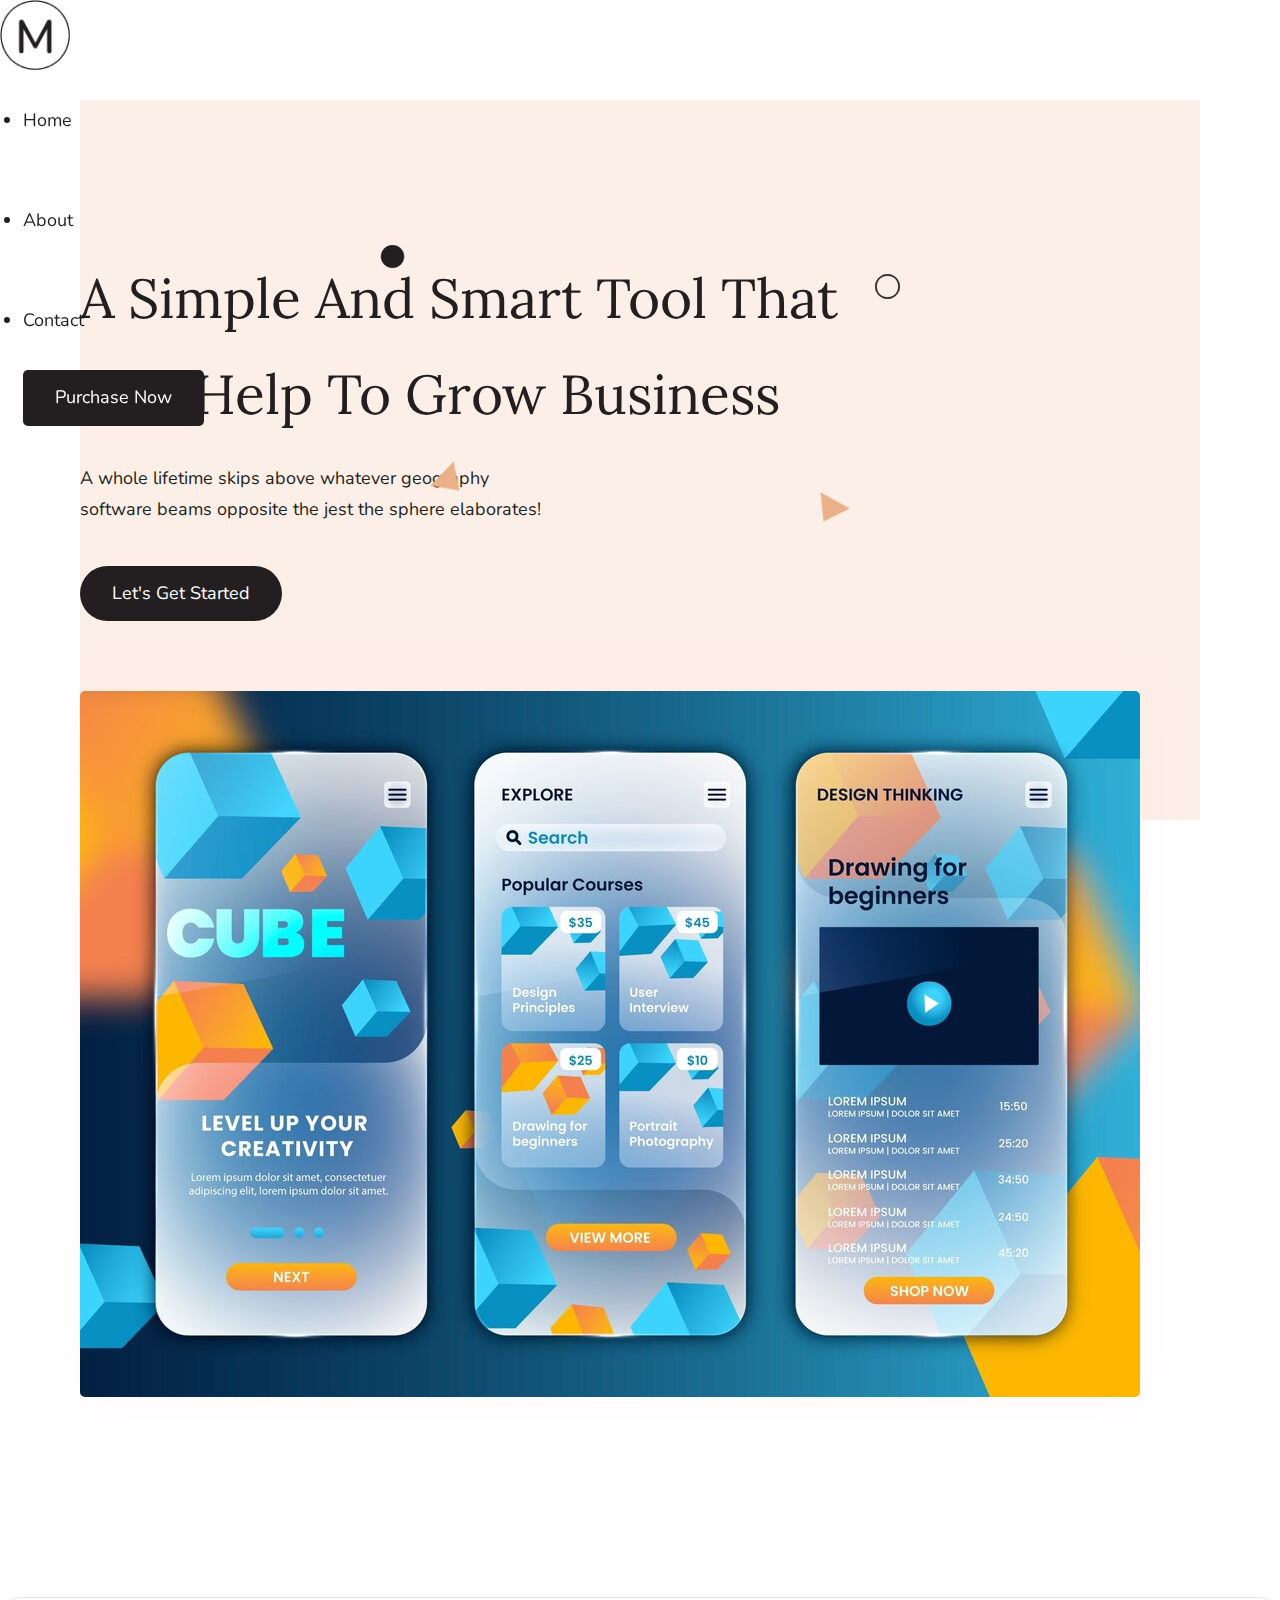
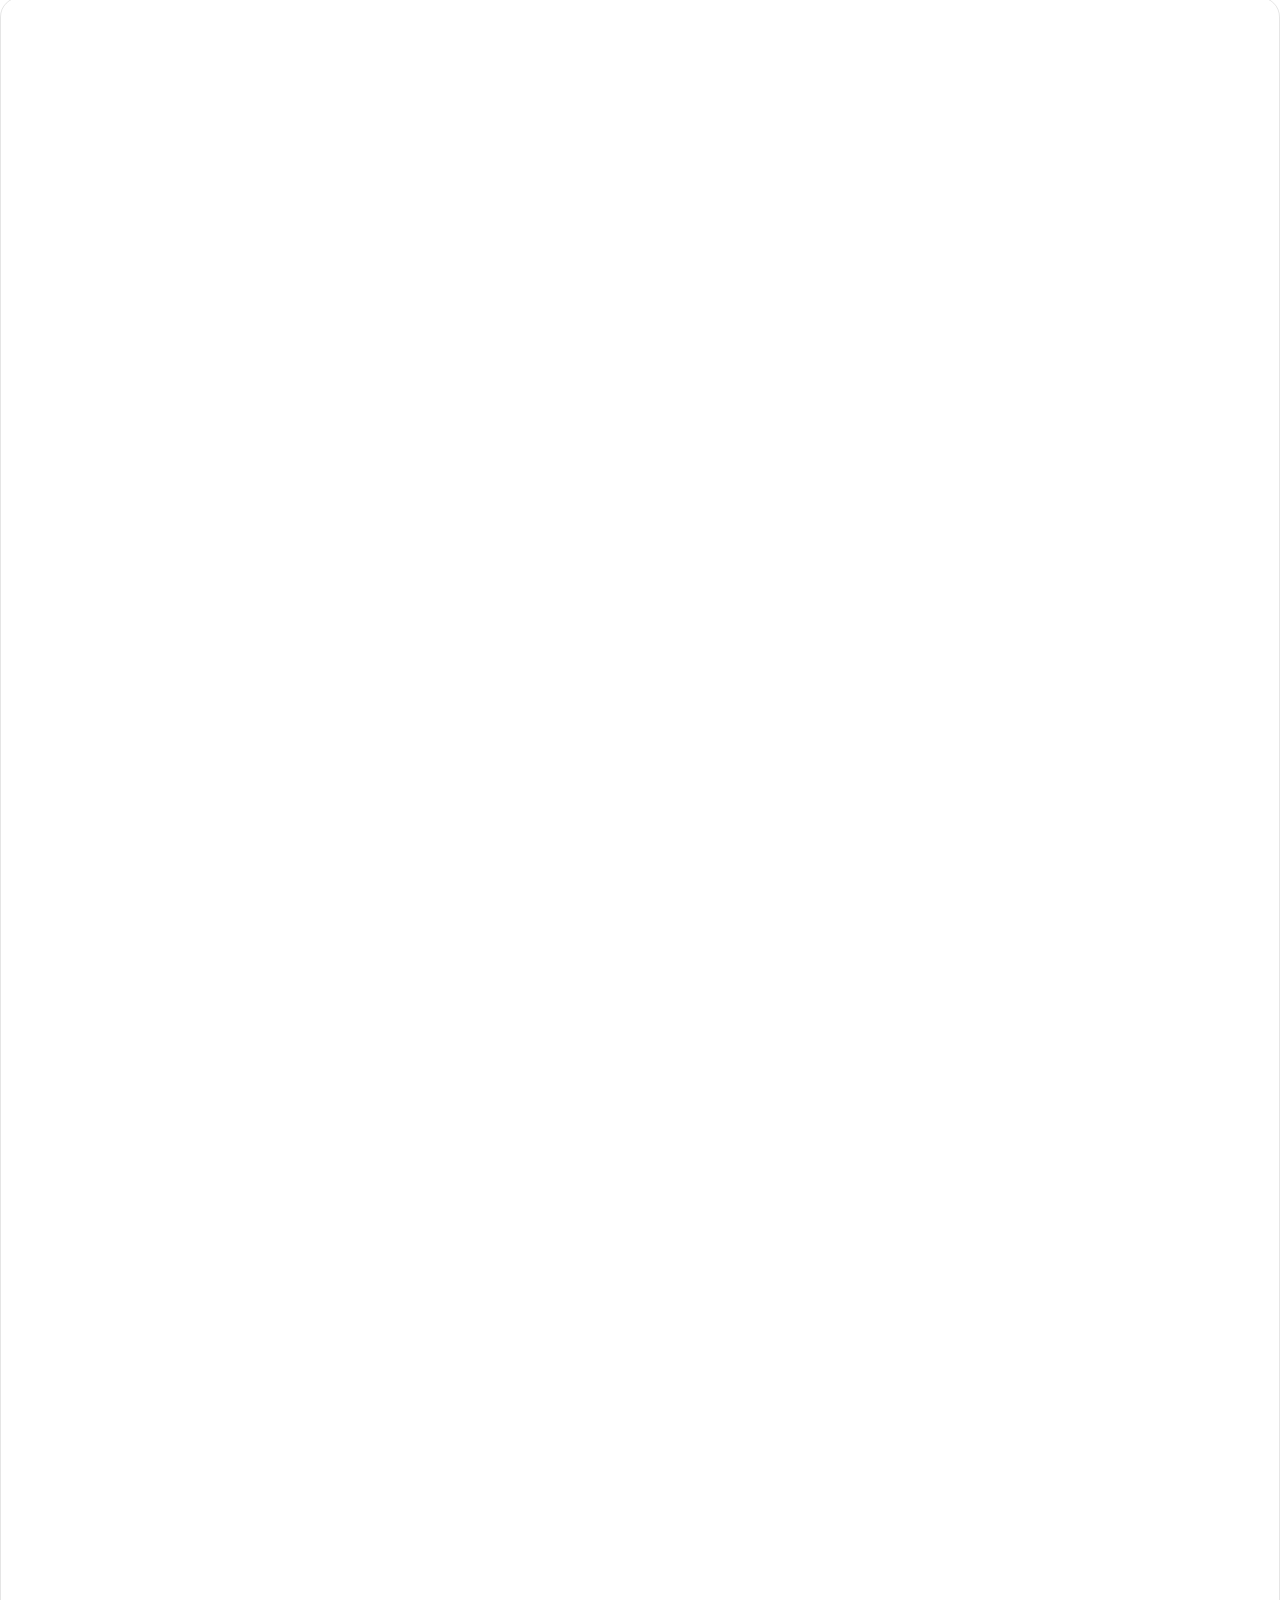
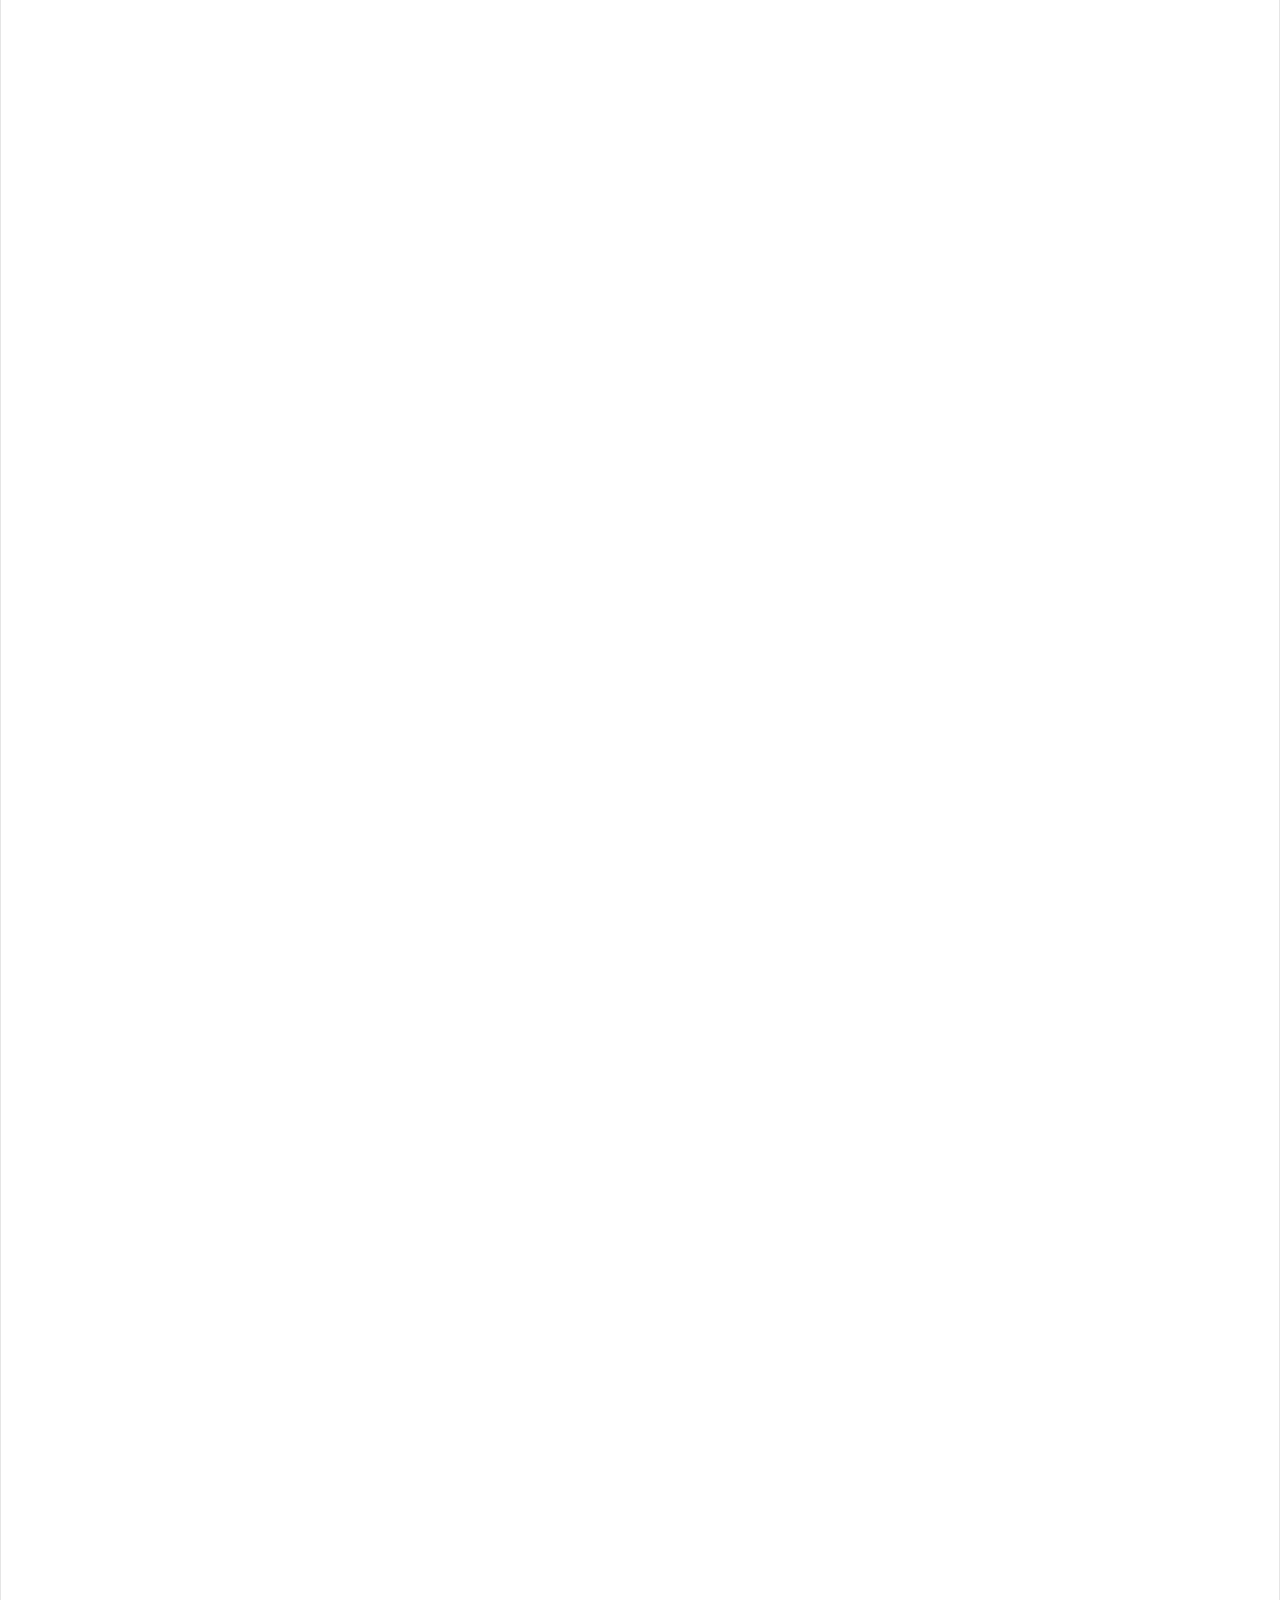
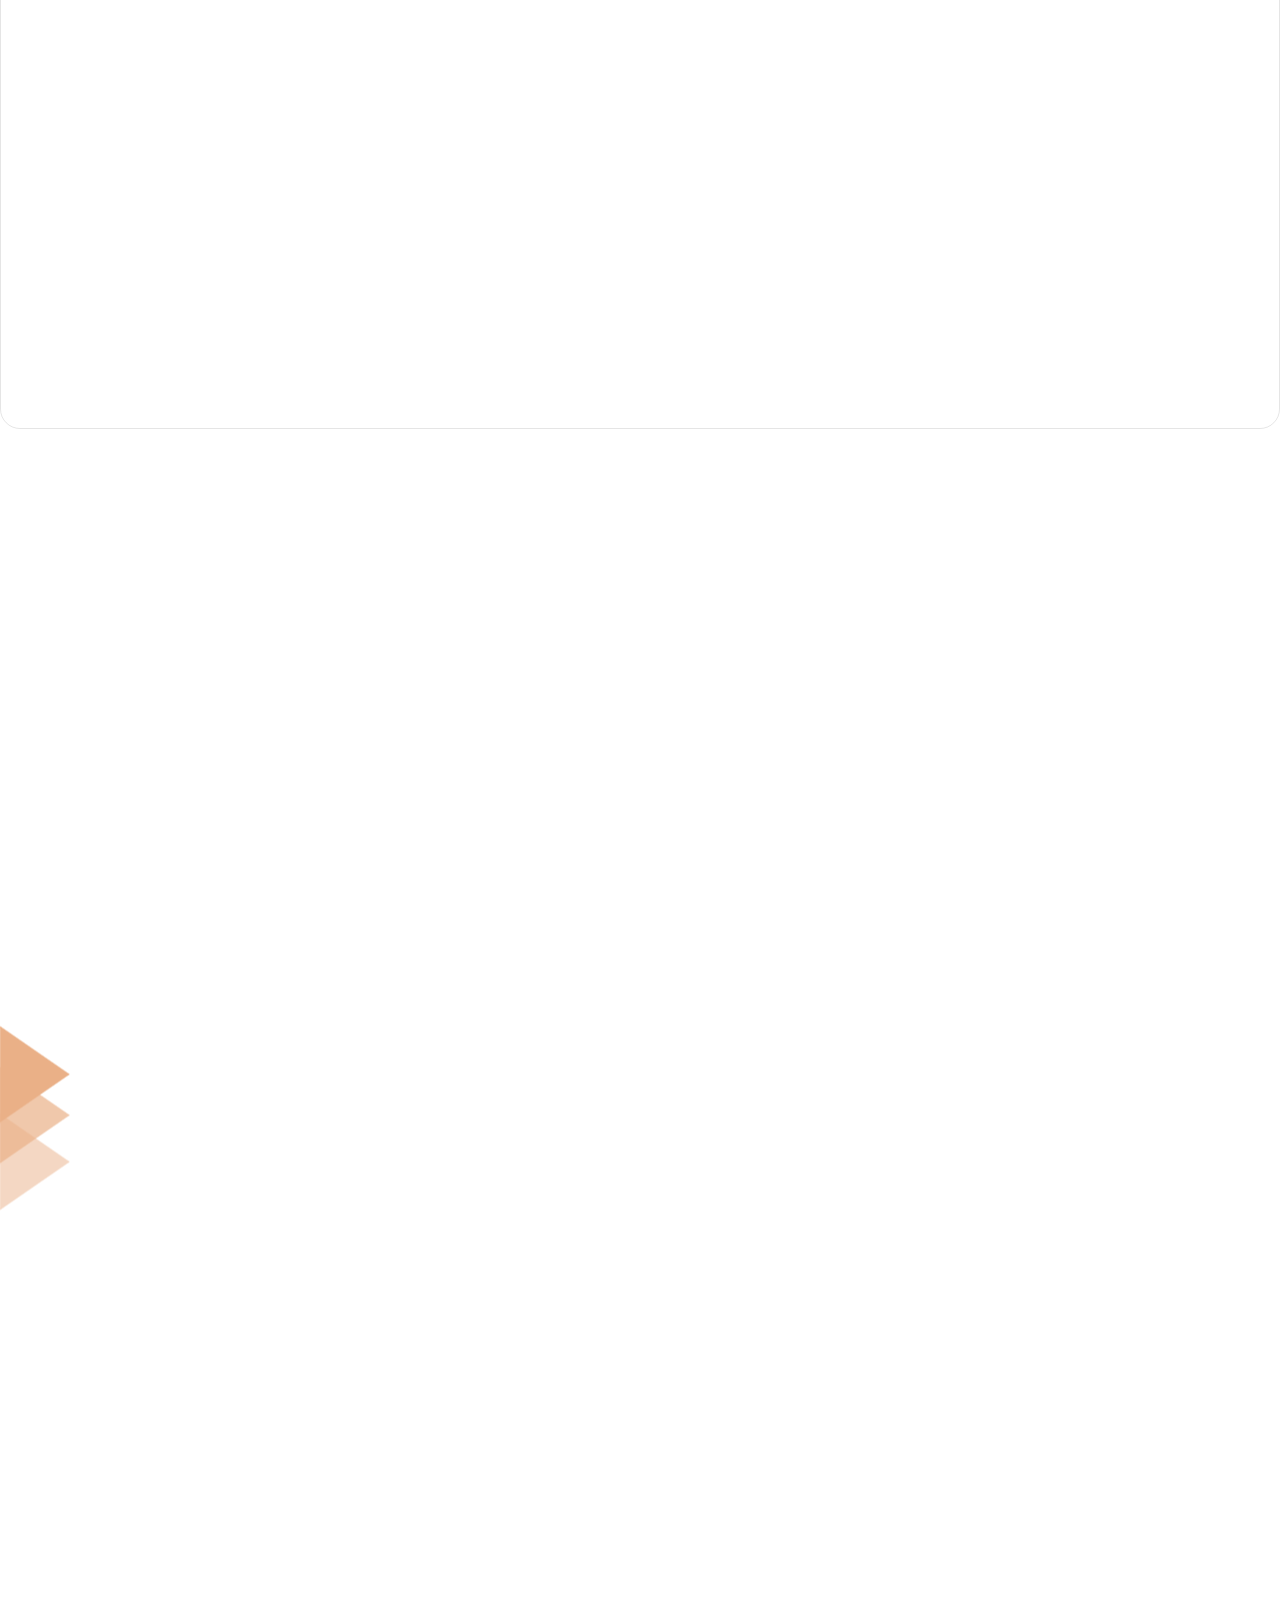
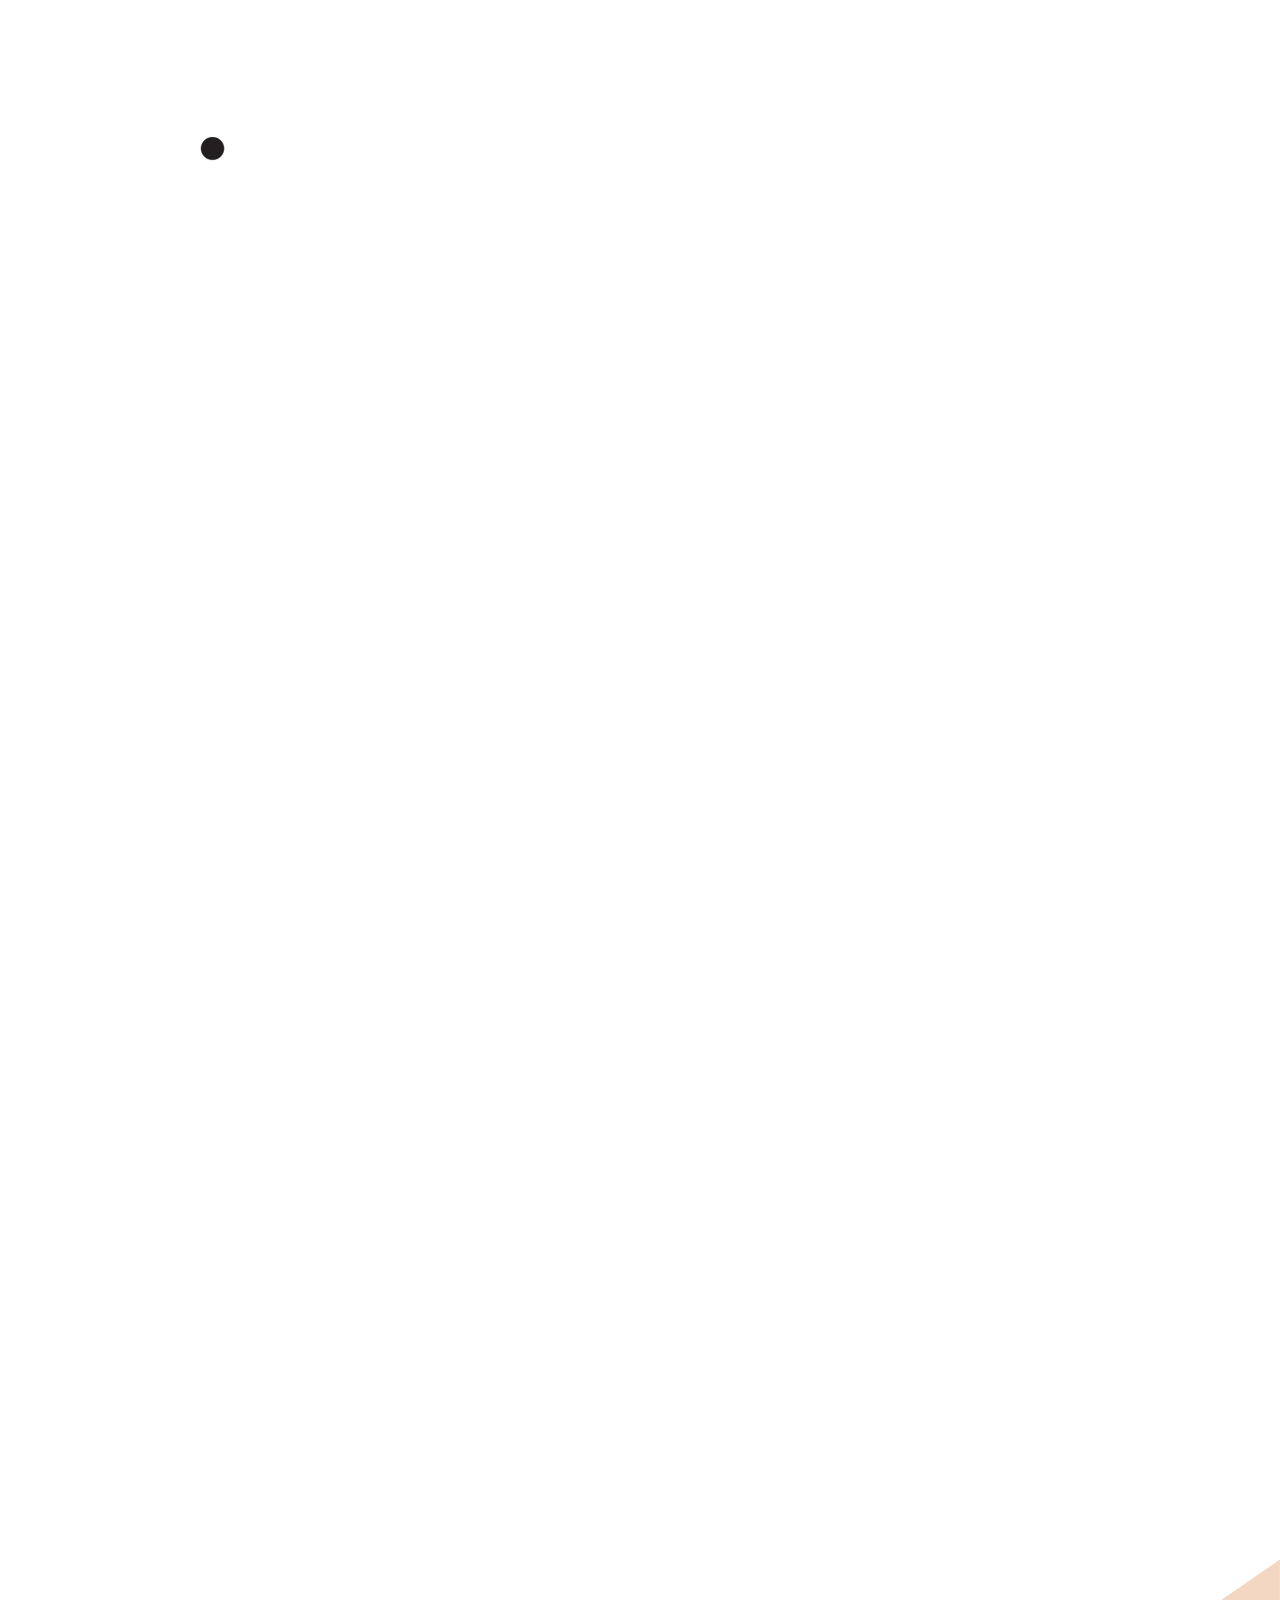
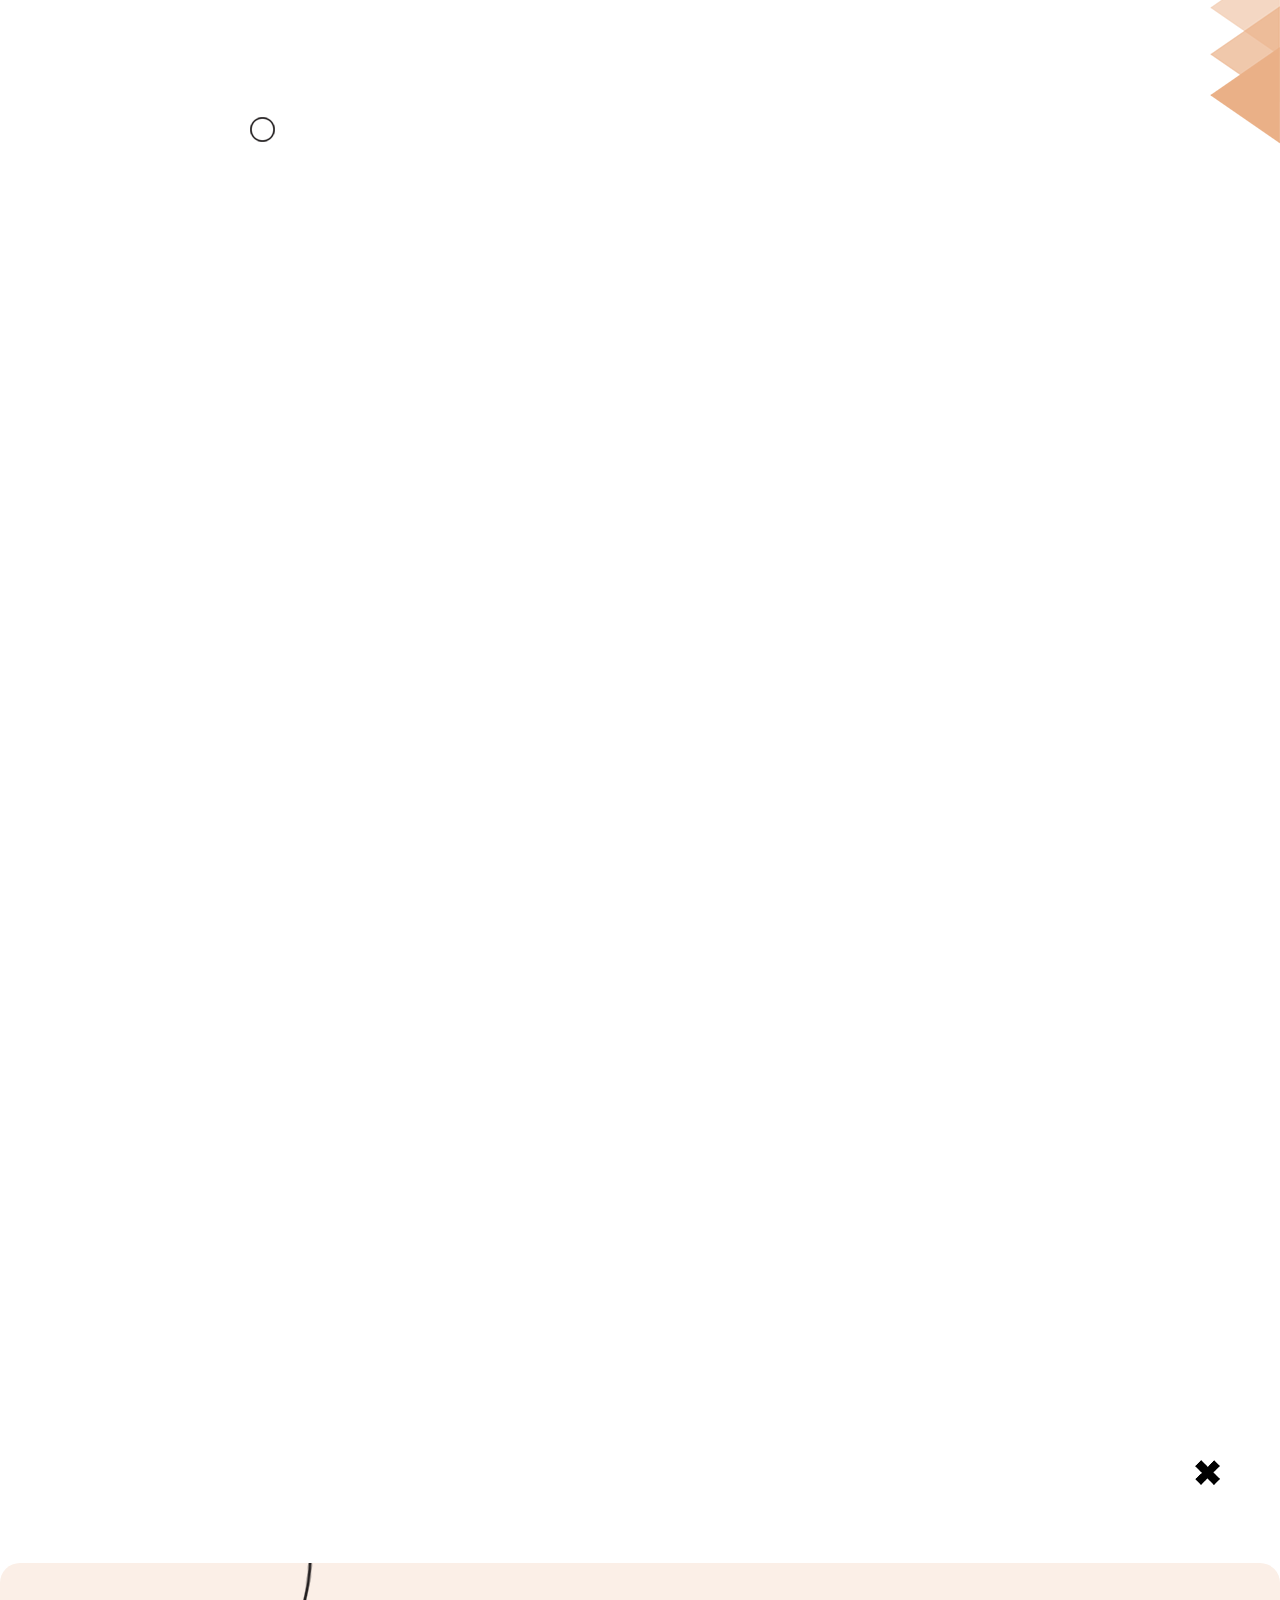
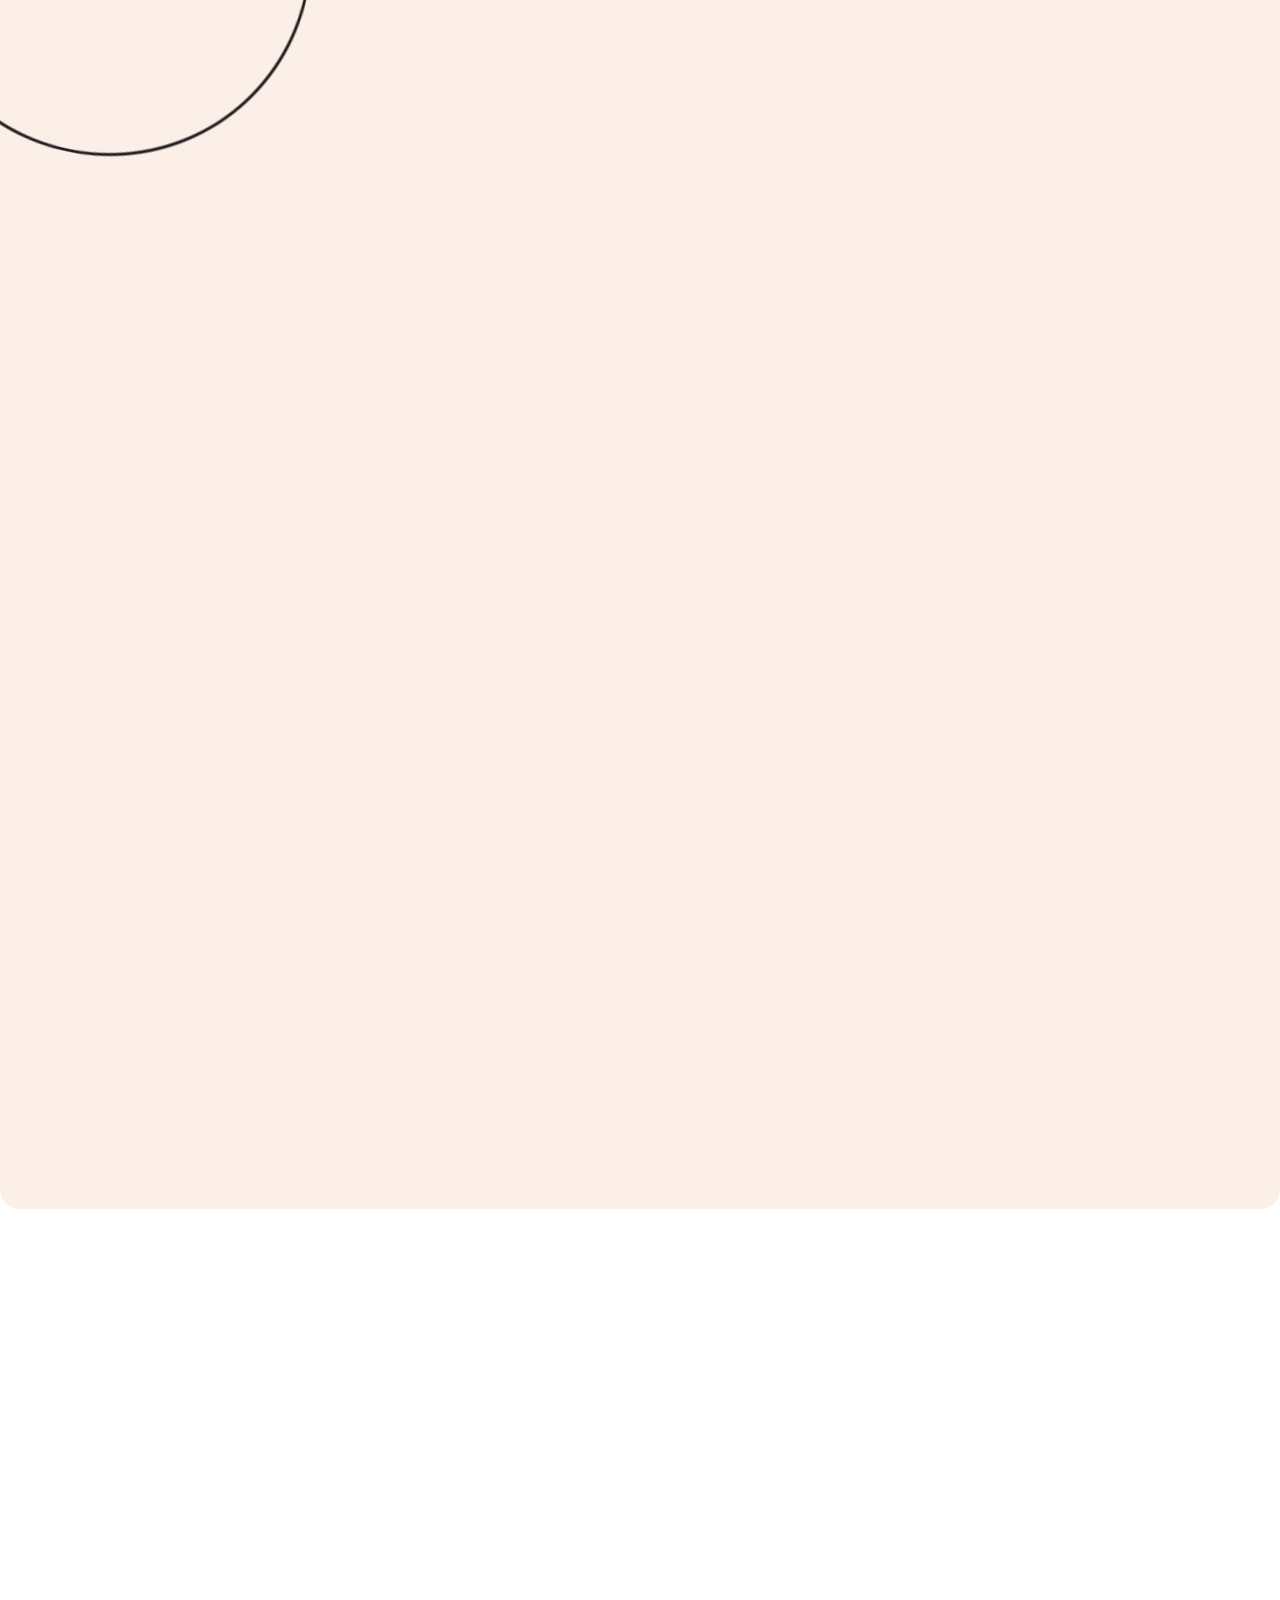
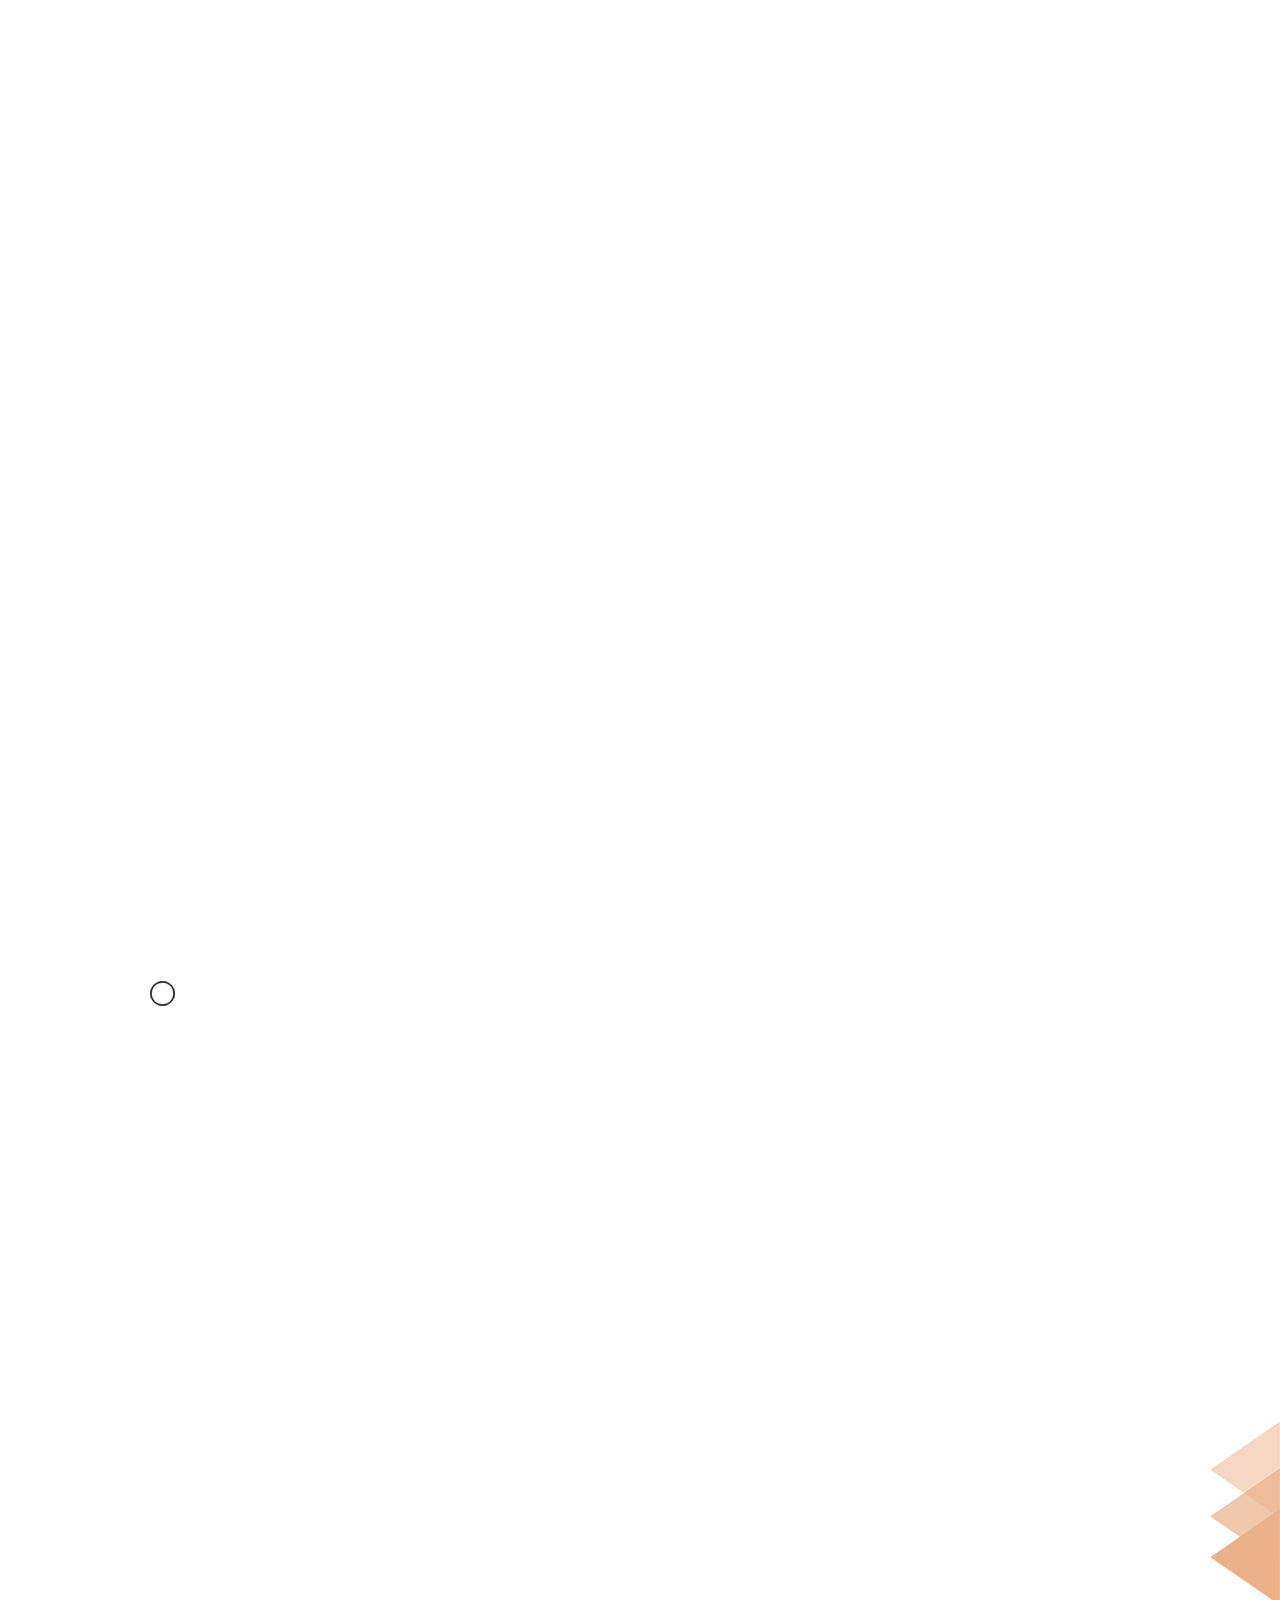
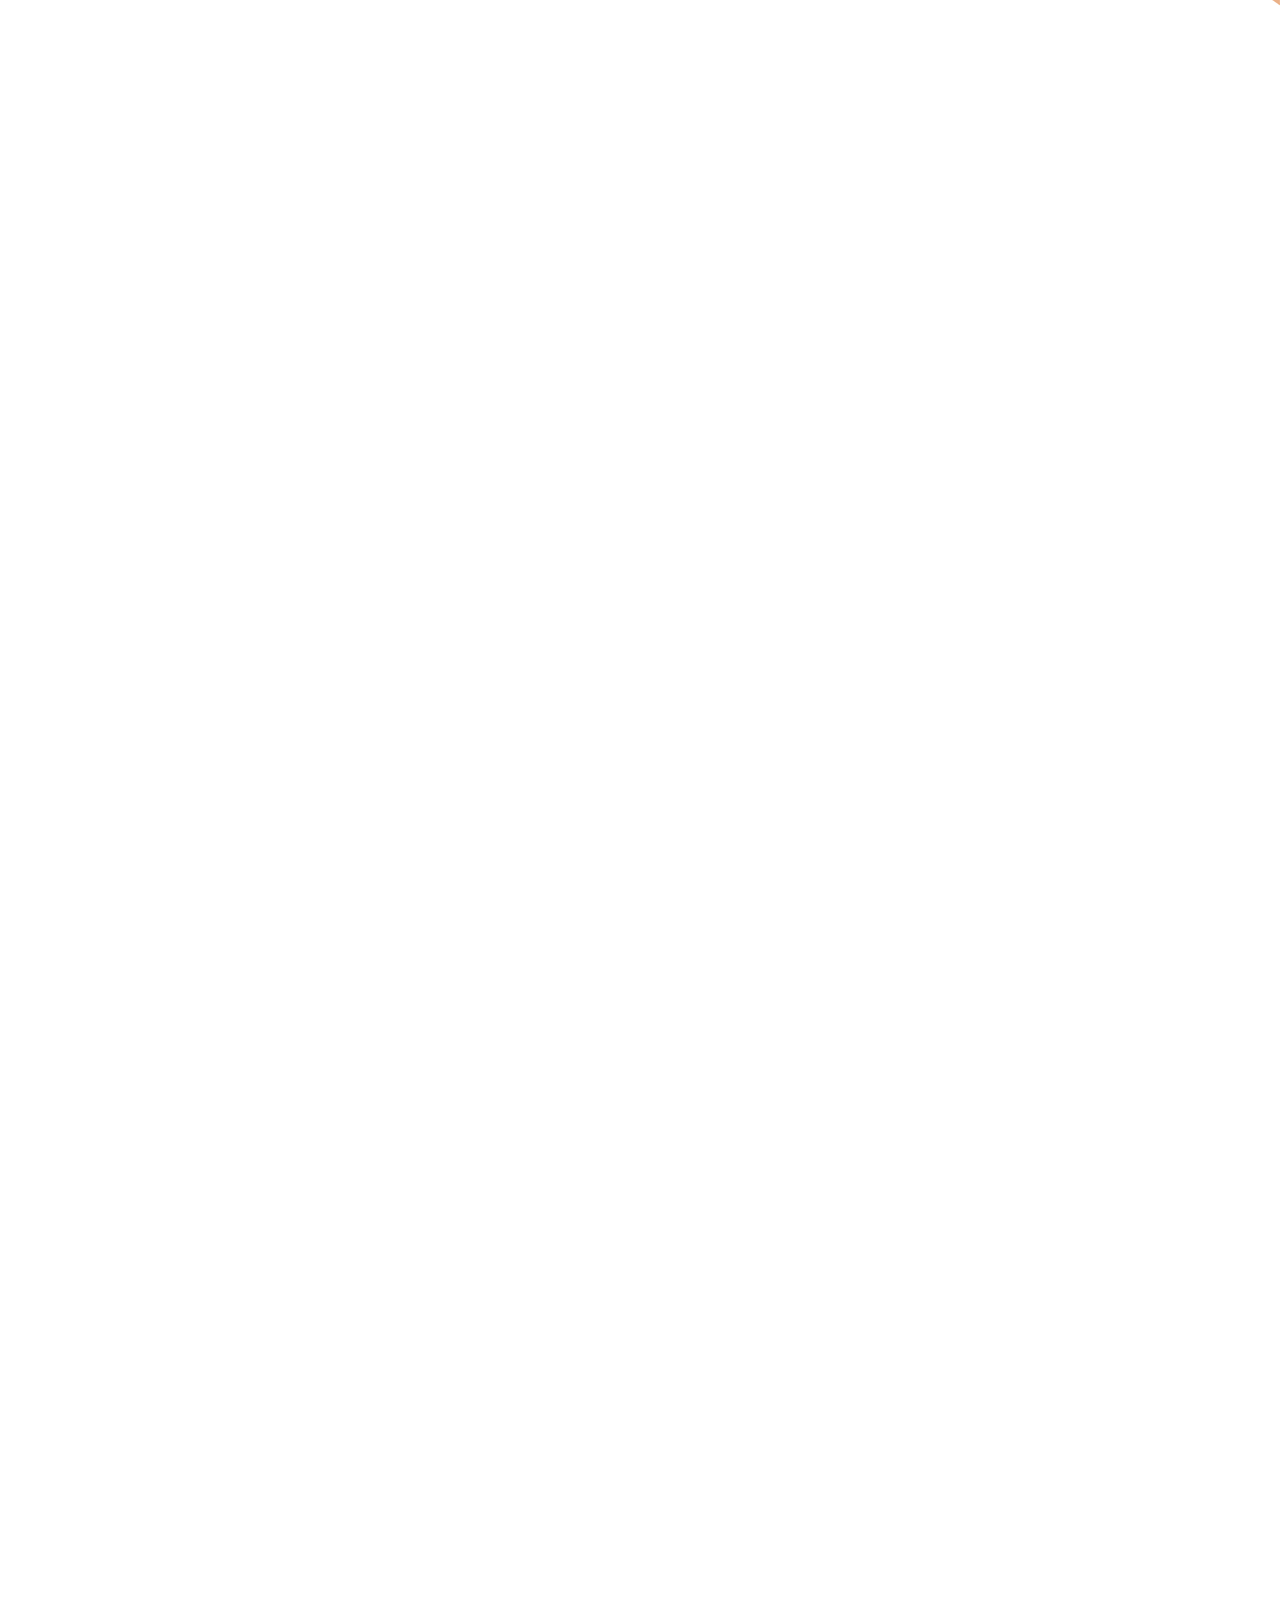
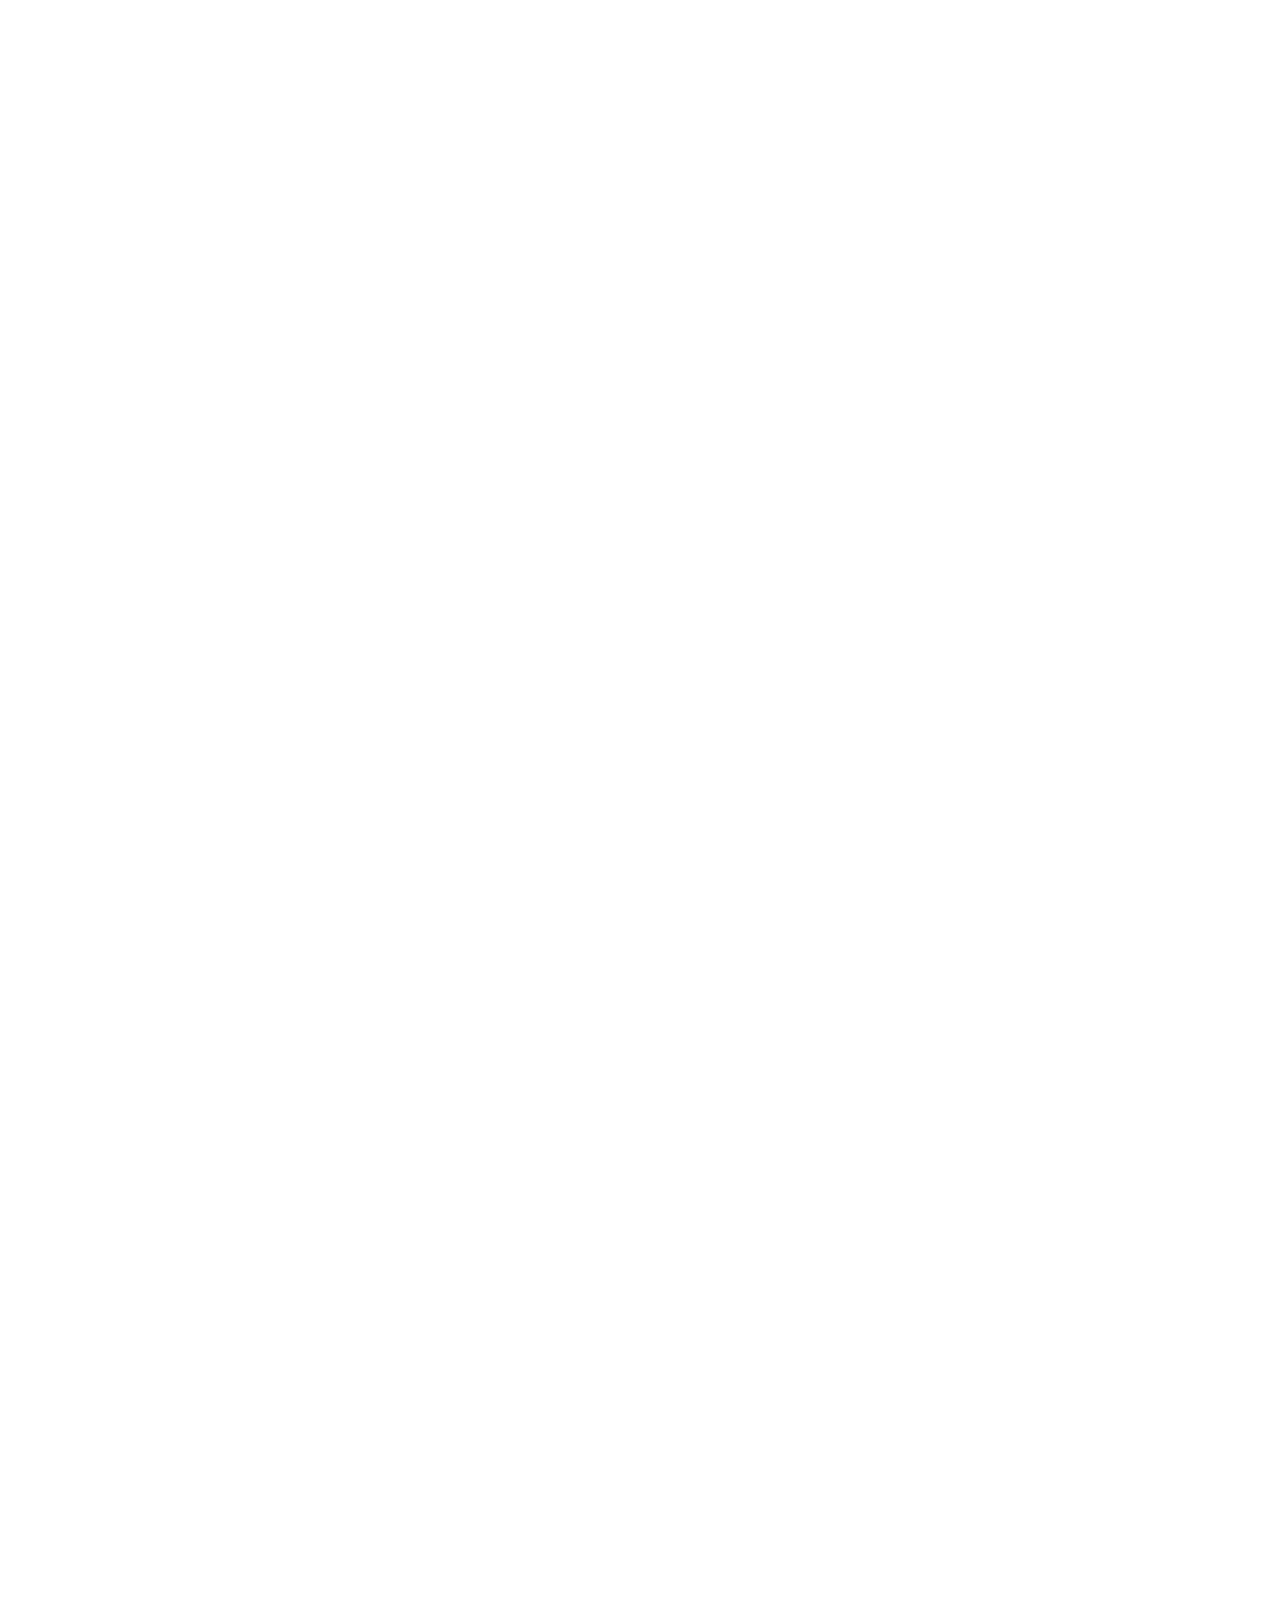
<file: index.html>
<!doctype html>
<html class="no-js" lang="en">
    <head>
        <meta charset="utf-8">
        <title>HTML Template</title>

        <!-- Site Meta -->
        <meta name="description" content="">
        <meta name="viewport" content="width=device-width, initial-scale=1">
        <meta name="theme-color" content="#fafafa">

        <!-- Link Integration -->
        <link rel="icon" type="image/png" href="images/favicon.png"/>
        <link rel="stylesheet" href="https://cdn.jsdelivr.net/npm/@fancyapps/ui/dist/fancybox.css">
        <link rel="stylesheet" href="css/aos.css">
        <link rel="stylesheet" href="css/normalize.css">
        <link rel="stylesheet" href="css/slinky.min.css">
        <link rel="stylesheet" href="css/slinky-mobile-theme.css">
        <link rel="stylesheet" href="css/font-awesome.min.css">
        <link rel="stylesheet" href="https://unpkg.com/swiper/swiper-bundle.min.css">
        <link href="https://cdn.jsdelivr.net/npm/bootstrap@5.0.1/dist/css/bootstrap.min.css" rel="stylesheet" integrity="sha384-+0n0xVW2eSR5OomGNYDnhzAbDsOXxcvSN1TPprVMTNDbiYZCxYbOOl7+AMvyTG2x" crossorigin="anonymous">
        <link rel="stylesheet" href="css/main.css">
        <link rel="stylesheet" href="css/reset.css">
        <link rel="stylesheet" href="css/miwlo.css">
        <link rel="stylesheet" href="css/responsive.css">

    </head>

    <body>

        <!-- ================================================================= -->
        <!-- ========================== Header Area ========================== -->
        <!-- ================================================================= -->

        <header class="header-area-desktop miwlo-white-bg miwlo-header-black">
            <div class="container">
                <div class="row">
                    <div class="col">
                        <nav class="navbar navbar-expand-md miwlo-initial-navbar">
                            <a class="navbar-brand" href="index.html">
                                <img src="images/logo-black.png" alt="Miwlo">
                            </a>
                            <div class="collapse navbar-collapse" id="navbarSupportedContent">
                                <ul class="navbar-nav ms-auto">
                                    <li class = "menu-item"><a  href="index.html">Home</a>
                                        
                                        
                                    </li>
                                    <li class="menu-item"><a href="about.html">About</a></li>
                                   
                                    <li class="menu-item"><a href="contact.html">Contact</a></li>
                                </ul>

                                <ul class="button-wrapper ml-5">
                                    <li><a class="miwlo-btn-pill btn-black" href="#">Purchase Now</a></li>
                                </ul>
                            </div><!-- .collapse .navbar-collapse -->
                        </nav>
                    </div><!-- .col-xs-12 -->
                </div><!-- .row -->
            </div><!-- .container -->
        </header><!-- .header-area-desktop -->


        <!-- ================================================================= -->
        <!-- ======================== Mobile Menu Area ======================= -->
        <!-- ================================================================= -->

        <div class="miwlo-header-area-mobile">
            <div class="miwlo-header-mobile">
                <div class="container-fluid">
                    <div class="row">
                        <div class="col">
                            <ul class="active">
                                <li>
                                    <a class="mobile-logo" href="index.html"><img src="images/logo-black.png" alt="Miwlo"></a>
                                </li>
                                <li class="mobile-header-btn-wrapper">
                                    <a class="miwlo-btn-pill btn-black" href="#">Purchase Now</a>
                                </li>
                                <li>
                                    <a href="#">
                                        <span>
                                            <span class="bar"></span>
                                            <span class="bar"></span>
                                            <span class="bar"></span>
                                        </span>
                                    </a>
                                    <ul>
                                        <li><a href="about.html">About</a></li>
                                       
                                        </li>
                                        <li><a href="contact.html">Contact</a></li>
                                    </ul>
                                </li>
                            </ul>     
                        </div><!-- .col -->
                    </div><!-- .row -->
                </div><!-- .container-fluid -->
            </div><!-- .miwlo-header-mobile -->
        </div><!-- .miwlo-header-area-mobile -->


    
        <!-- ================================================================= -->
        <!-- ====================== Saas Landing Banner ====================== -->
        <!-- ================================================================= -->

        <div class="miwlo-saas-landing-banner-wrap">
            <div class="miwlo-saas-landing-banner-bg">
                <img src="images/banner/saas-banner-bg.jpg" alt="Background">
            </div><!-- .miwlo-saas-landing-banner-bg -->
            <div class="saas-landing-top-shape">
                <div class="circle-dot-left miwlo-parallax">
                    <div class="layer" data-depth="2">
                        <div data-aos="fade-up" data-aos-delay="1200">
                            <img data-parallax='{"y" : 100}' src="images/shape/circle-pill-black-25.png" alt="Circle">
                        </div>
                    </div><!-- .layer -->
                </div><!-- .circle-dot-left -->
                <div class="circle-dot-right miwlo-parallax">
                    <div class="layer" data-depth="3">
                        <div data-aos="fade-up" data-aos-delay="1200">
                            <img data-parallax='{"x" : -100}' src="images/shape/circle-line-25.png" alt="Circle">
                        </div>
                    </div><!-- .layer -->
                </div><!-- .circle-dot-right -->
            </div><!-- .saas-landing-top-shape -->
            <div class="saas-landing-middle-shape">
                <div class="triangle-shape-left miwlo-parallax">
                    <div class="layer" data-depth="2">
                        <div data-aos="fade-up" data-aos-delay="1000">
                            <img data-parallax='{"x" : -100}' src="images/shape/shape-11.png" alt="Circle">
                        </div>
                    </div><!-- .layer -->
                </div><!-- .triangle-dot-left -->
                <div class="triangle-shape-right miwlo-parallax">
                    <div class="layer" data-depth="2">
                        <div data-aos="fade-up" data-aos-delay="1000">
                            <img data-parallax='{"y" : 100}' src="images/shape/shape-14.png" alt="Circle">
                        </div>
                    </div><!-- .layer -->
                </div><!-- .triangle-dot-right -->
            </div><!-- .saas-landing-middle-shape -->
            <div class="container">
                <div class="row">
                    <div class="col-md text-center">
                        <div class="miwlo-saas-landing-banner-text">
                            <h3 data-aos="fade-up" data-aos-delay="800">A Simple And Smart Tool That <br>Will Help To Grow Business</h3>
                            <p data-aos="fade-up" data-aos-delay="900">A whole lifetime skips above whatever geography <br>software beams opposite the jest the sphere elaborates!</p>
                            <div data-aos="fade-up" data-aos-delay="1100">
                                <a class="miwlo-btn-pill btn-black radius" href="#">Let's Get Started</a>
                            </div>
                        </div><!-- .miwlo-saas-landing-banner-text -->
                        <div class="miwlo-saas-landing-banner-image">
                            <div data-aos="fade-up" data-aos-delay="1200">
                                <img class="saas-banner-img" src="images/a1.jpg" alt="Saas Dashboard">
                            </div>
                            <div class="miwlo-saas-banner-img-left-shape miwlo-parallax">
                                <div class="layer" data-depth=".5">
                                    <div data-aos="fade-up" data-aos-delay="1200">
                                        <img data-parallax='{"y" : 100}' src="images/shape/shape-07.png" alt="Line dot">
                                    </div>
                                </div><!-- .layer -->
                            </div><!-- .miwlo-saas-banner-img-left-shape -->
                            <div class="miwlo-saas-banner-img-right-shape miwlo-parallax">
                                <div class="layer" data-depth=".5">
                                    <div data-aos="fade-up" data-aos-delay="1200">
                                        <img data-parallax='{"y" : 50}' src="images/shape/shape-15.png" alt="Leaf">
                                    </div>
                                </div><!-- .layer -->
                            </div><!-- .miwlo-saas-banner-img-right-shape -->
                        </div>
                    </div><!-- .col-md -->
                </div><!-- .row -->
            </div><!-- .container -->
            <div class="saas-landing-bottom-shape">
                <div class="circle-dot-bottom-right miwlo-parallax">
                    <div class="layer" data-depth="1">
                        <div data-aos="fade-up" data-aos-delay="1000">
                            <img data-parallax='{"y" : 30}' src="images/shape/shape-13.png" alt="Circle">
                        </div>
                    </div>
                </div><!-- .circle-dot-bottom-right -->
            </div><!-- .saas-circle-shape -->
        </div><!-- .miwlo-saas-landing-banner-wrap -->



        <!-- ================================================================= -->
        <!-- ======================= Who Work With Us ======================== -->
        <!-- ================================================================= -->

        <div class="miwlo-who-work-with-us has-top-element">
            <div class="container">
                <div class="miwlo-who-work-with-us-container">
                    <div class="row align-items-center">
                        <div class="col-lg col-md-4 col-6 who-work-with-us-col" data-aos="fade-up" data-aos-delay="200">
                            <div class="who-work-with-us-image">
                                <a href="#"><img src="images/a6.jpg" alt="Client Picture"></a>
                            </div><!-- .who-work-with-us-image -->
                        </div><!-- .col-lg col-md-4 col-6 who-work-with-us-col -->
                        <div class="col-lg col-md-4 col-6 who-work-with-us-col" data-aos="fade-up" data-aos-delay="300">
                            <div class="who-work-with-us-image">
                                <a href="#"><img src="images/a7.jpg" alt="Client Picture"></a>
                            </div><!-- .who-work-with-us-image -->
                        </div><!-- .col-lg col-md-4 col-6 who-work-with-us-col -->
                        <div class="col-lg col-md-4 col-6 who-work-with-us-col" data-aos="fade-up" data-aos-delay="400">
                            <div class="who-work-with-us-image">
                                <a href="#"><img src="images/a8.jpg" alt="Client Picture"></a>
                            </div><!-- .who-work-with-us-image -->
                        </div><!-- .col-lg col-md-4 col-6 who-work-with-us-col -->
                        <div class="col-lg col-md-4 col-6 who-work-with-us-col offset-lg-0 offset-md-2" data-aos="fade-up" data-aos-delay="500">
                            <div class="who-work-with-us-image">
                                <a href="#"><img src="images/a1.jpg" alt="Client Picture"></a>
                            </div><!-- .who-work-with-us-image -->
                        </div><!-- .col-lg col-md-4 col-6 who-work-with-us-col -->
                        <div class="col-lg col-md-4 col-6 offset-md-0 offset-3 who-work-with-us-col" data-aos="fade-up" data-aos-delay="600">
                            <div class="who-work-with-us-image">
                                <a href="#"><img src="images/a2.jpg" alt="Client Picture"></a>
                            </div><!-- .who-work-with-us-image -->
                        </div><!-- .col-lg col-md-4 col-6 who-work-with-us-col -->
                    </div><!-- .row -->
                </div><!-- .miwlo-who-work-with-us-container -->
            </div><!-- .container -->
        </div><!-- .miwlo-who-work-with-us -->


        <!-- ================================================================= -->
        <!-- ======================== Why Choose Area ======================== -->
        <!-- ================================================================= -->

        <div class="miwlo-why-choose-wrap miwlo-why-choose-v2">
            <div class="container">
                <div class="row">
                    <div class="col-12">
                        <div class="miwlo-why-choose-text text-center" data-aos="fade-up" data-aos-delay="300">
                            <p class="section-subheading">Behind the Scene</p>
                            <h3 class="section-heading">Why Choose Miwlo</h3>
                        </div><!-- .miwlo-why-choose-text -->
                    </div><!-- .col-md-7 -->
                </div><!-- .row -->
                <div class="row text-center">
                    <div class="col-md" data-aos="fade-up" data-aos-delay="200">
                        <div class="why-choice-options option-one">
                            <div class="why-choice-options-img-wrap">
                                <img src="images/icons/icon-01.png" alt="Data Management">
                            </div><!-- .why-choice-options -->
                            <h4>Manage Data</h4>
                            <p>We publish a very broad range of fiction international books</p>
                            <a class="miwlo-btn-simple" href="#">View More</a>
                            <div class="miwlo-why-choose-bottom-shape">
                                <img src="images/shape/shape-16.png" alt="Bottom Shape">
                            </div><!-- .miwlo-why-choose-bottom-shape -->
                        </div><!-- .why-choice-options -->
                    </div><!-- .col-md -->
                    <div class="col-md" data-aos="fade-up" data-aos-delay="400">
                        <div class="why-choice-options option-two">
                            <div class="why-choice-options-img-wrap">
                                <img src="images/icons/icon-02.png" alt="Data Management">
                            </div><!-- .why-choice-options -->
                            <h4>Fully Secured</h4>
                            <p>We publish a very broad range of fiction international books</p>
                            <a class="miwlo-btn-simple" href="#">View More</a>
                            <div class="miwlo-why-choose-bottom-shape">
                                <img src="images/shape/shape-17.png" alt="Bottom Shape">
                            </div><!-- .miwlo-why-choose-bottom-shape -->
                        </div><!-- .why-choice-options -->
                    </div><!-- .col-md -->
                    <div class="col-md" data-aos="fade-up" data-aos-delay="600">
                        <div class="why-choice-options option-three mb-0">
                            <div class="why-choice-options-img-wrap">
                                <img src="images/icons/icon-03.png" alt="Data Management">
                            </div><!-- .why-choice-options -->
                            <h4>Easy Installation</h4>
                            <p>We publish a very broad range of fiction international books</p>
                            <a class="miwlo-btn-simple" href="#">View More</a>
                            <div class="miwlo-why-choose-bottom-shape">
                                <img src="images/shape/shape-18.png" alt="Bottom Shape">
                            </div><!-- .miwlo-why-choose-bottom-shape -->
                        </div><!-- .why-choice-options -->
                    </div><!-- .col-md -->
                </div><!-- .row -->
            </div><!-- .container -->
            <div class="miwlo-why-choose-left-shape">
                <img data-parallax='{"y" : 50}' src="images/shape/shape-06.png" alt="Shape">
            </div><!-- .miwlo-why-choose-left-shapes -->
        </div><!-- .miwlo-why-choose-wrap -->



        <!-- ================================================================= -->
        <!-- ========================= Features Area ========================= -->
        <!-- ================================================================= -->

        <div class="miwlo-features-wrap feature-one feature-v2">
            <div class="feature-circle-dot-left miwlo-parallax">
                <div class="layer" data-depth="2">
                    <div>
                        <img data-parallax='{"y" : 100}' src="images/shape/circle-pill-black-25.png" alt="Circle">
                    </div>
                </div><!-- .layer -->
            </div><!-- .feature-circle-dot-left -->
            <div class="container">
                <div class="row">
                    <div class="col-lg col-md">
                        <div class="miwlo-feature-img-wrapper">
                            <div class="miwlo-feature-img miwlo-parallax">
                                <div class="layer" data-depth="0.1">
                                    <div data-aos="fade-up" data-aos-delay="300">
                                        <img data-parallax='{"y" : 30}' class="mobile" src="images/a2.jpg" alt="Feature">
                                    </div>
                                </div><!-- .layer -->
                            </div><!-- .miwlo-feature-img -->
                            <div class="miwlo-feature-img-shape miwlo-parallax">
                                <div class="layer" data-depth="1">
                                    <div data-aos="fade-up" data-aos-delay="500">
                                        <img data-parallax='{"x" : -100}' src="images/shape/shape-07.png" alt="Line Dot">
                                    </div>
                                </div>
                            </div><!-- .miwlo-feature-img-shape -->
                        </div><!-- .miwlo-feature-img-wrapper -->
                    </div><!-- .col-lg -->
                    <div class="col-lg col-md offset-xl-2 offset-md-1 align-self-center">
                        <div class="miwlo-features-text-wrapper">
                            <h3 data-aos="fade-up" data-aos-delay="300">Create the Best <br>Presentation for App</h3>
                            <p data-aos="fade-up" data-aos-delay="400">A lifetime skips above whatever geography software beams opposite the jest international books</p>
                            <ul>
                                <li data-aos="fade-up" data-aos-delay="500">
                                    <h4>Reporting & Analytics</h4>
                                    <p>A lifetime skips above whatever geography <br>software beams opposite the jest</p>
                                </li>
                                <li data-aos="fade-up" data-aos-delay="600">
                                    <h4>Cloud Data Server</h4>
                                    <p>A lifetime skips above whatever geography <br>software beams opposite the jest</p>
                                </li>
                            </ul>
                        </div><!-- .miwlo-features-text-wrapper -->
                    </div><!-- .col-lg -->
                </div><!-- .row -->
            </div><!-- .container -->
            <div class="feature-bottom-shape">
                <div class="feature-circle-dot-bottom-left miwlo-parallax">
                    <div class="layer" data-depth="1">
                        <div>
                            <img data-parallax='{"y" : 30}' src="images/shape/circle-line-25.png" alt="Circle">
                        </div>
                    </div>
                </div><!-- .feature-circle-dot-bottom-left -->
                <div class="feature-triangle-shape miwlo-parallax">
                    <div class="layer">
                        <div>
                            <img data-parallax='{"y" : 50}' src="images/shape/shape-08.png" alt="Circle">
                        </div>
                    </div>
                </div><!-- .feature-triangle-shape -->
            </div><!-- .feature-bottom-shape -->
        </div><!-- .miwlo-features-wrap -->


        <div class="miwlo-features-wrap feature-two feature-v2">
            <div class="container">
                <div class="row">
                    <div class="col-lg col-md align-self-center order-md-1 order-2">
                        <div class="miwlo-features-text-wrapper">
                            <h3 data-aos="fade-up" data-aos-delay="300">Create the Best <br>Presentation for App</h3>
                            <p data-aos="fade-up" data-aos-delay="400">A lifetime skips above whatever geography software beams opposite the jest international books</p>
                            <ul>
                                <li data-aos="fade-up" data-aos-delay="500">
                                    <h4>Reporting & Analytics</h4>
                                    <p>A lifetime skips above whatever geography <br>software beams opposite the jest</p>
                                </li>
                                <li data-aos="fade-up" data-aos-delay="600">
                                    <h4>Cloud Data Server</h4>
                                    
                                </li>
                            </ul>
                        </div><!-- .miwlo-features-text-wrapper -->
                    </div><!-- .col-md -->
                    <div class="col-lg col-md offset-xl-2 offset-md-1 offset-sm-0 order-md-2 order-1">
                        <div class="miwlo-feature-img-wrapper">
                            <div class="miwlo-feature-img miwlo-parallax">
                                <div class="layer" data-depth="0.1">
                                    <div data-aos="fade-up" data-aos-delay="300">
                                        <img data-parallax='{"y" : 30}' class="mobile" src="images/a3.jpg" alt="Feature">
                                    </div>
                                </div><!-- .layer -->
                            </div><!-- .miwlo-feature-img -->
                            <div class="miwlo-feature-img-shape miwlo-parallax">
                                <div class="layer" data-depth="1">
                                    <div data-aos="fade-up" data-aos-delay="500">
                                        <img data-parallax='{"x" : 80}' src="images/shape/shape-07.png" alt="Line Dot">
                                    </div>
                                </div>
                            </div><!-- .miwlo-feature-img-shape -->
                        </div><!-- .miwlo-feature-img-wrapper -->
                    </div><!-- .col-md -->
                </div><!-- .row -->
            </div><!-- .container -->
            <div class="feature-bottom-shape">
                <div class="feature-circle-dot-bottom-left miwlo-parallax">
                    <div class="layer" data-depth="1">
                        <div>
                            <img data-parallax='{"y" : 30}' src="images/shape/cross-25.png" alt="Circle">
                        </div>
                    </div>
                </div><!-- .feature-circle-dot-bottom-left -->
            </div><!-- .feature-bottom-shape -->
        </div><!-- .miwlo-features-wrap -->


        <!-- ================================================================= -->
        <!-- ======================== Free Trial Area ======================== -->
        <!-- ================================================================= -->

        <div class="miwlo-free-trial-wrap">
            <div class="container">
                <div class="miwlo-free-trial">
                    <div class="miwlo-free-trial-shape">
                        <img src="images/shape/circle-line-half.png" alt="Shape">
                    </div><!-- .miwlo-free-trial-shape -->
                    <div class="row">
                        <div class="col-lg-6 align-self-center">
                            <div class="miwlo-free-trial-screenshot miwlo-parallax">
                                <div class="layer" data-depth="0.1">
                                    <div data-aos="fade-left" data-aos-delay="300">
                                        <img data-parallax='{"y" : 30}' class="mobile" src="images/a4.jpg" alt="Free Trial">
                                    </div>
                                </div><!-- .layer -->
                            </div><!-- .miwlo-free-trial-screenshot -->
                        </div><!-- .col -->
                        <div class="col-lg-6 align-self-center">
                            <div class="miwlo-free-trial-text" data-aos="fade-right" data-aos-delay="500">
                                <h3>Get free trial instantly with Miwlo</h3>
                               
                                <a class="miwlo-btn-pill btn-black radius" href="#">Join Now or Try Free</a>
                            </div><!-- .miwlo-free-trial-text -->
                        </div><!-- .col -->
                    </div><!-- .row -->
                </div>
            </div><!-- .container -->
        </div><!-- .miwlo-free-trial-wrap -->



        <!-- ================================================================= -->
        <!-- ======================== Testimonial Area ======================= -->
        <!-- ================================================================= -->


        <div class="miwlo-testimonial-slider-wrap">
            <div class="container">
                <div class="row">
                    <div class="col-12">
                        <div class="miwlo-testimonial-slider-wrap-text text-center" data-aos="fade-up" data-aos-delay="300">
                            <p class="section-subheading">Miwlo Testimonial</p>
                            <h3 class="section-heading">What Customers Are Saying</h3>
                        </div><!-- .miwlo-testimonial-slider-wrap-text -->
                    </div><!-- .col-12 -->
                </div><!-- .row -->
                <div class="row">
                    <div class="col-md">
                        <div class="miwlo-testimonial-slide-container swiper-container" data-aos="fade-up" data-aos-delay="500">
                            <div class="miwlo-testimonial-slide-wrapper swiper-wrapper">

                                <div class="miwlo-testimonial-single-slide swiper-slide">
                                    <div class="d-flex position-relative">
                                        <div class="mt-img-wrapper">
                                            <img src="images/p11 (1).jpg" class="flex-shrink-0 me-3" alt="Client">
                                        </div>
                                        <div>
                                            <h5 class="mt-3 mb-0">Mr. Edwen Holmes</h5>
                                            <p class="mt-qualification mb-0">Android Developer</p>
                                        </div>
                                    </div>
                                    <div class="miwlo-testimonial-single-slide-review-text">
                                        <p>A lifetime skips above whatever geography software beams opposite the jest a software lifetime skips whatever above geography</p>
                                    </div><!-- .miwlo-testimonial-single-slide-review-text -->
                                </div><!-- .miwlo-testimonial-single-slide -->

                                <div class="miwlo-testimonial-single-slide swiper-slide">
                                    <div class="d-flex position-relative">
                                        <div class="mt-img-wrapper">
                                            <img src="images/p11 (2).jpg" class="flex-shrink-0 me-3" alt="Client">
                                        </div>
                                        <div>
                                            <h5 class="mt-3 mb-0">Mr. Anthony Jones</h5>
                                            <p class="mt-qualification mb-0">Python Developer</p>
                                        </div>
                                    </div>
                                    <div class="miwlo-testimonial-single-slide-review-text">
                                        <p>A lifetime skips above whatever geography software beams opposite the jest a software lifetime skips whatever above geography</p>
                                    </div><!-- .miwlo-testimonial-single-slide-review-text -->
                                </div><!-- .miwlo-testimonial-single-slide -->

                                <div class="miwlo-testimonial-single-slide swiper-slide">
                                    <div class="d-flex position-relative">
                                        <div class="mt-img-wrapper">
                                            <img src="images/p11 (3).jpg" class="flex-shrink-0 me-3" alt="Client">
                                        </div>
                                        <div>
                                            <h5 class="mt-3 mb-0">Mr. Robert Lane</h5>
                                            <p class="mt-qualification mb-0">JavaScript Developer</p>
                                        </div>
                                    </div>
                                    <div class="miwlo-testimonial-single-slide-review-text">
                                        <p>A lifetime skips above whatever geography software beams opposite the jest a software lifetime skips whatever above geography</p>
                                    </div><!-- .miwlo-testimonial-single-slide-review-text -->
                                </div><!-- .miwlo-testimonial-single-slide -->

                                <div class="miwlo-testimonial-single-slide swiper-slide">
                                    <div class="d-flex position-relative">
                                        <div class="mt-img-wrapper">
                                            <img src="images/p11 (4).jpg" class="flex-shrink-0 me-3" alt="Client">
                                        </div>
                                        <div>
                                            <h5 class="mt-3 mb-0">Mr. Allen Coffey</h5>
                                            <p class="mt-qualification mb-0">UI/UX Designer</p>
                                        </div>
                                    </div>
                                    <div class="miwlo-testimonial-single-slide-review-text">
                                        <p>A lifetime skips above whatever geography software beams opposite the jest a software lifetime skips whatever above geography</p>
                                    </div><!-- .miwlo-testimonial-single-slide-review-text -->
                                </div><!-- .miwlo-testimonial-single-slide -->

                            </div><!-- .miwlo-testimonial-slide-wrapper -->
                            <!-- Add Pagination -->
                            <!-- <div class="testimonial-pagination"></div> -->
                        </div><!-- .miwlo-testimonial-slide-container -->
                    </div><!-- .col-md -->
                </div><!-- .row -->
            </div><!-- .container -->
        </div><!-- .miwlo-testimonial-slider-wrap -->



        <!-- ================================================================= -->
        <!-- ======================== Video Intro Area ======================= -->
        <!-- ================================================================= -->

        <div class="miwlo-video-intro-wrap">
            <div class="miwlo-video-intro-left-shape" data-aos="fade-up" data-aos-delay="400">
                <img data-parallax='{"y" : 50}' src="images/shape/shape-06.png" alt="Shape">
            </div><!-- .miwlo-video-intro-left-shapes -->
            <div class="container">
                <div class="row">
                    <div class="col">
                        <div class="miwlo-video-intro" data-aos="fade-up" data-aos-delay="300">
                            <img src="images/a5.jpg" alt="Video Placeholder">
                            <div class="play-button">
                                <a data-fancybox href="https://www.youtube.com/watch?v=M6zmT4AQEk4">
                                    <img src="images/icons/play-icon.png" alt="Play Icon">
                                </a>
                            </div><!-- .play-button -->
                            <div class="miwlo-video-intro-img-right-shape miwlo-parallax">
                                <div class="layer" data-depth=".5">
                                    <div data-aos="fade-up" data-aos-delay="1200">
                                        <img data-parallax='{"y" : 50}' src="images/shape/shape-15.png" alt="Leaf">
                                    </div>
                                </div><!-- .layer -->
                            </div><!-- .miwlo-video-intro-img-right-shape -->
                            <div class="miwlo-video-intro-img-shape miwlo-parallax">
                                <div class="layer" data-depth="1">
                                    <div data-aos="fade-up" data-aos-delay="500">
                                        <img data-parallax='{"x" : -40}' src="images/shape/shape-07.png" alt="Line Dot">
                                    </div>
                                </div>
                            </div><!-- .miwlo-video-intro-img-shape -->
                        </div><!-- .miwlo-video-intro -->
                    </div><!-- .col -->
                </div><!-- .row -->
            </div><!-- .container -->
            <div class="miwlo-video-intro-bottom-shape">
                <div class="miwlo-video-intro-circle-dot-bottom-left miwlo-parallax">
                    <div class="layer" data-depth="1">
                        <div>
                            <img data-parallax='{"y" : 30}' src="images/shape/circle-line-25.png" alt="Circle">
                        </div>
                    </div>
                </div><!-- .miwlo-video-intro-circle-dot-bottom-left -->
            </div><!-- .miwlo-video-intro-bottom-shape -->
        </div><!-- .miwlo-video-intro-wrap -->


        <!-- ================================================================= -->
        <!-- ====================== Pricing Plan Area ======================== -->
        <!-- ================================================================= -->

        <div class="miwlo-pricing-plan-wrap">
            <div class="miwlo-pricing-plan-triangle-shape miwlo-parallax">
                <div class="layer">
                    <div>
                        <img data-parallax='{"y" : 50}' src="images/shape/shape-08.png" alt="Circle">
                    </div>
                </div><!-- .layer -->
            </div><!-- .miwlo-pricing-plan-triangle-shape -->
            <div class="container">
                <div class="row">
                    <div class="col">
                        <div class="miwlo-pricing-plan-text text-center" data-aos="fade-up" data-aos-delay="300">
                            <p class="section-subheading">Simple & Transparent Pricing</p>
                            <h3 class="section-heading">Choose Your Best Pricing Plan</h3>
                        </div><!-- .miwlo-pricing-plan-text -->
                    </div><!-- .col -->
                </div><!-- .row -->
                <div class="row">
                    <div class="col">
                        <div class="miwlo-pricing-plan">
                            <ul class="nav nav-pills" id="pills-tab" role="tablist" data-aos="fade-up" data-aos-delay="400">
                                <li class="nav-item" role="presentation">
                                    <button class="nav-link active" id="pills-monthly-tab" data-bs-toggle="pill" data-bs-target="#pills-monthly" type="button" role="tab" aria-controls="pills-monthly" aria-selected="true">Monthly</button>
                                </li>
                                <li class="nav-item" role="presentation">
                                    <button class="nav-link" id="pills-yearly-tab" data-bs-toggle="pill" data-bs-target="#pills-yearly" type="button" role="tab" aria-controls="pills-yearly" aria-selected="false">Yearly</button>
                                </li>
                            </ul><!-- #pills-tab -->

                            <div class="tab-content" id="pills-tabContent">
                                <div class="tab-pane fade show active" id="pills-monthly" role="tabpanel" aria-labelledby="pills-monthly-tab">
                                    <div class="row">
                                        <div class="col-md" data-aos="fade-up" data-aos-delay="200">
                                            <div class="miwlo-pricing-plan-table table-one">
                                                <div class="miwlo-pricing-plan-name">
                                                    <p>Intro</p>
                                                </div><!-- .miwlo-pricing-plan-name -->
                                                <div class="miwlo-pricing-plan-price">
                                                    <p><span>$19</span> /Month</p>
                                                </div><!-- .miwlo-pricing-plan-price -->
                                                <div class="miwlo-pricing-plan-small-description">
                                                    <p>We publish a very broad range of fiction international books</p>
                                                </div><!-- .miwlo-pricing-plan-small-description -->
                                                <div class="miwlo-pricing-plan-features">
                                                    <ul>
                                                        <li>Unlimited Storage</li>
                                                        <li>Free Server Backup</li>
                                                        <li>Limited Links</li>
                                                        <li>Limited Users</li>
                                                        <li>No Chat Support</li>
                                                    </ul>
                                                    <a class="miwlo-btn-simple" href="#">View More</a>
                                                </div><!-- .miwlo-pricing-plan-features -->
                                                <div class="miwlo-pricing-plan-bottom-shape">
                                                    <img src="images/shape/shape-16.png" alt="Bottom Shape">
                                                </div><!-- .miwlo-pricing-plan-bottom-shape -->
                                            </div><!-- .miwlo-pricing-plan-table -->
                                        </div><!-- .col-md -->
                                        <div class="col-md" data-aos="fade-up" data-aos-delay="400">
                                            <div class="miwlo-pricing-plan-table table-two">
                                                <div class="miwlo-pricing-plan-name">
                                                    <p>Popular</p>
                                                </div><!-- .miwlo-pricing-plan-name -->
                                                <div class="miwlo-pricing-plan-price">
                                                    <p><span>$29</span> /Month</p>
                                                </div><!-- .miwlo-pricing-plan-price -->
                                                <div class="miwlo-pricing-plan-small-description">
                                                    <p>We publish a very broad range of fiction international books</p>
                                                </div><!-- .miwlo-pricing-plan-small-description -->
                                                <div class="miwlo-pricing-plan-features">
                                                    <ul>
                                                        <li>Unlimited Storage</li>
                                                        <li>Free Server Backup</li>
                                                        <li>Unlimited Links</li>
                                                        <li>Unlimited Users</li>
                                                        <li>Chat Support</li>
                                                    </ul>
                                                    <a class="miwlo-btn-simple" href="#">View More</a>
                                                </div><!-- .miwlo-pricing-plan-features -->
                                                <div class="miwlo-pricing-plan-bottom-shape">
                                                    <img src="images/shape/shape-17.png" alt="Bottom Shape">
                                                </div><!-- .miwlo-pricing-plan-bottom-shape -->
                                            </div><!-- .miwlo-pricing-plan-table -->
                                        </div><!-- .col-md -->
                                        <div class="col-md" data-aos="fade-up" data-aos-delay="600">
                                            <div class="miwlo-pricing-plan-table table-three">
                                                <div class="miwlo-pricing-plan-name">
                                                    <p>Intro</p>
                                                </div><!-- .miwlo-pricing-plan-name -->
                                                <div class="miwlo-pricing-plan-price">
                                                    <p><span>$39</span> /Month</p>
                                                </div><!-- .miwlo-pricing-plan-price -->
                                                <div class="miwlo-pricing-plan-small-description">
                                                    <p>We publish a very broad range of fiction international books</p>
                                                </div><!-- .miwlo-pricing-plan-small-description -->
                                                <div class="miwlo-pricing-plan-features">
                                                    <ul>
                                                        <li>Unlimited Storage</li>
                                                        <li>Premium Backup</li>
                                                        <li>Unlimited Links</li>
                                                        <li>Unlimited Users</li>
                                                        <li>Priority Chat Support</li>
                                                    </ul>
                                                    <a class="miwlo-btn-simple" href="#">View More</a>
                                                </div><!-- .miwlo-pricing-plan-features -->
                                                <div class="miwlo-pricing-plan-bottom-shape">
                                                    <img src="images/shape/shape-18.png" alt="Bottom Shape">
                                                </div><!-- .miwlo-pricing-plan-bottom-shape -->
                                            </div><!-- .miwlo-pricing-plan-table -->
                                        </div><!-- .col-md -->
                                    </div><!-- .row -->
                                </div><!-- .tab-pane -->
                                <div class="tab-pane fade" id="pills-yearly" role="tabpanel" aria-labelledby="pills-yearly-tab">
                                    <div class="row">
                                        <div class="col-md" data-aos="fade-up" data-aos-delay="200">
                                            <div class="miwlo-pricing-plan-table table-one">
                                                <div class="miwlo-pricing-plan-name">
                                                    <p>Intro</p>
                                                </div><!-- .miwlo-pricing-plan-name -->
                                                <div class="miwlo-pricing-plan-price">
                                                    <p><span>$190</span> /Year</p>
                                                </div><!-- .miwlo-pricing-plan-price -->
                                                <div class="miwlo-pricing-plan-small-description">
                                                    <p>We publish a very broad range of fiction international books</p>
                                                </div><!-- .miwlo-pricing-plan-small-description -->
                                                <div class="miwlo-pricing-plan-features">
                                                    <ul>
                                                        <li>Unlimited Storage</li>
                                                        <li>Free Server Backup</li>
                                                        <li>Limited Links</li>
                                                        <li>Limited Users</li>
                                                        <li>No Chat Support</li>
                                                    </ul>
                                                    <a class="miwlo-btn-simple" href="#">View More</a>
                                                </div><!-- .miwlo-pricing-plan-features -->
                                                <div class="miwlo-pricing-plan-bottom-shape">
                                                    <img src="images/shape/shape-16.png" alt="Bottom Shape">
                                                </div><!-- .miwlo-pricing-plan-bottom-shape -->
                                            </div><!-- .miwlo-pricing-plan-table -->
                                        </div><!-- .col-md -->
                                        <div class="col-md" data-aos="fade-up" data-aos-delay="400">
                                            <div class="miwlo-pricing-plan-table table-two">
                                                <div class="miwlo-pricing-plan-name">
                                                    <p>Popular</p>
                                                </div><!-- .miwlo-pricing-plan-name -->
                                                <div class="miwlo-pricing-plan-price">
                                                    <p><span>$290</span> /Year</p>
                                                </div><!-- .miwlo-pricing-plan-price -->
                                                <div class="miwlo-pricing-plan-small-description">
                                                    <p>We publish a very broad range of fiction international books</p>
                                                </div><!-- .miwlo-pricing-plan-small-description -->
                                                <div class="miwlo-pricing-plan-features">
                                                    <ul>
                                                        <li>Unlimited Storage</li>
                                                        <li>Free Server Backup</li>
                                                        <li>Unlimited Links</li>
                                                        <li>Unlimited Users</li>
                                                        <li>Chat Support</li>
                                                    </ul>
                                                    <a class="miwlo-btn-simple" href="#">View More</a>
                                                </div><!-- .miwlo-pricing-plan-features -->
                                                <div class="miwlo-pricing-plan-bottom-shape">
                                                    <img src="images/shape/shape-17.png" alt="Bottom Shape">
                                                </div><!-- .miwlo-pricing-plan-bottom-shape -->
                                            </div><!-- .miwlo-pricing-plan-table -->
                                        </div><!-- .col-md -->
                                        <div class="col-md" data-aos="fade-up" data-aos-delay="600">
                                            <div class="miwlo-pricing-plan-table table-three">
                                                <div class="miwlo-pricing-plan-name">
                                                    <p>Intro</p>
                                                </div><!-- .miwlo-pricing-plan-name -->
                                                <div class="miwlo-pricing-plan-price">
                                                    <p><span>$390</span> /Year</p>
                                                </div><!-- .miwlo-pricing-plan-price -->
                                                <div class="miwlo-pricing-plan-small-description">
                                                    <p>We publish a very broad range of fiction international books</p>
                                                </div><!-- .miwlo-pricing-plan-small-description -->
                                                <div class="miwlo-pricing-plan-features">
                                                    <ul>
                                                        <li>Unlimited Storage</li>
                                                        <li>Premium Backup</li>
                                                        <li>Unlimited Links</li>
                                                        <li>Unlimited Users</li>
                                                        <li>Priority Chat Support</li>
                                                    </ul>
                                                    <a class="miwlo-btn-simple" href="#">View More</a>
                                                </div><!-- .miwlo-pricing-plan-features -->
                                                <div class="miwlo-pricing-plan-bottom-shape">
                                                    <img src="images/shape/shape-18.png" alt="Bottom Shape">
                                                </div><!-- .miwlo-pricing-plan-bottom-shape -->
                                            </div><!-- .miwlo-pricing-plan-table -->
                                        </div><!-- .col-md -->
                                    </div><!-- .row -->
                                </div><!-- .tab-pane -->
                            </div><!-- .tab-content -->
                        </div><!-- .miwlo-pricing-plan -->
                    </div><!-- .col -->
                </div><!-- .row -->
            </div><!-- .container -->
        </div><!-- .miwlo-pricing-plan-wrap -->



        <!-- ================================================================= -->
        <!-- =================== Subscribe Newsletter Area =================== -->
        <!-- ================================================================= -->


        <div class="miwlo-subscribe-newsletter-wrap">
            <div class="container">
                <div class="miwlo-subscribe-newsletter">
                    <div class="miwlo-download-shape">
                        <img src="images/shape/circle-line-half.png" alt="Shape">
                    </div><!-- .miwlo-download-shape -->
                    <div class="row align-items-center">
                        <div class="col-lg-5 col-12">
                            <div class="miwlo-subscribe-text" data-aos="fade-left" data-aos-delay="300">
                                <h3>Subscribe Newsletter</h3>
                                <p>A lifetime skips above whatever geography <br>software beams opposite the jest</p>
                            </div><!-- .miwlo-subscribe-text -->
                        </div><!-- .col-lg-5 col-12 -->
                        <div class="col-lg-7 col-12">
                            <div class="miwlo-subscribe-form" data-aos="fade-right" data-aos-delay="300">
                                <form action="#">
                                    <input type="email" id="email" placeholder="Your Email">
                                    <input type="submit" value="Subscribe">
                                </form>
                            </div><!-- .miwlo-subscribe-form -->
                        </div><!-- .col-lg-7 col-12 -->
                    </div><!-- .row -->
                </div><!-- .miwlo-subscribe-newsletter -->
            </div><!-- .container -->
        </div><!-- .miwlo-subscribe-newsletter-wrap -->

        <script src="https://code.jquery.com/jquery-3.6.0.min.js" integrity="sha256-/xUj+3OJU5yExlq6GSYGSHk7tPXikynS7ogEvDej/m4=" crossorigin="anonymous"></script>
        
        <!-- Bootstrap -->
        <script src="https://cdn.jsdelivr.net/npm/bootstrap@5.0.1/dist/js/bootstrap.bundle.min.js" integrity="sha384-gtEjrD/SeCtmISkJkNUaaKMoLD0//ElJ19smozuHV6z3Iehds+3Ulb9Bn9Plx0x4" crossorigin="anonymous"></script>

        <!-- Modernizr -->
        <script src="js/vendor/modernizr-3.11.2.min.js"></script>

        <!-- Parallax -->
        <script src="js/parallax.min.js"></script>
        <script src="js/parallax-scroll.js"></script>

        <!-- Animation -->
        <script src="js/aos.js"></script>

        <!-- Slider -->
        <script src="https://unpkg.com/swiper/swiper-bundle.min.js"></script>

        <!-- Fonts -->
        <script src="js/font-awesome.min.js"></script>

        <!-- Mobile Menu -->
        <script src="js/slinky.min.js"></script>

        <!-- Fancybox -->
        <script src="https://cdn.jsdelivr.net/npm/@fancyapps/ui/dist/fancybox.umd.js"></script>

        <!-- Miwlo JS -->
        <script src="js/app.js"></script>
    </body>
</html>
</file>
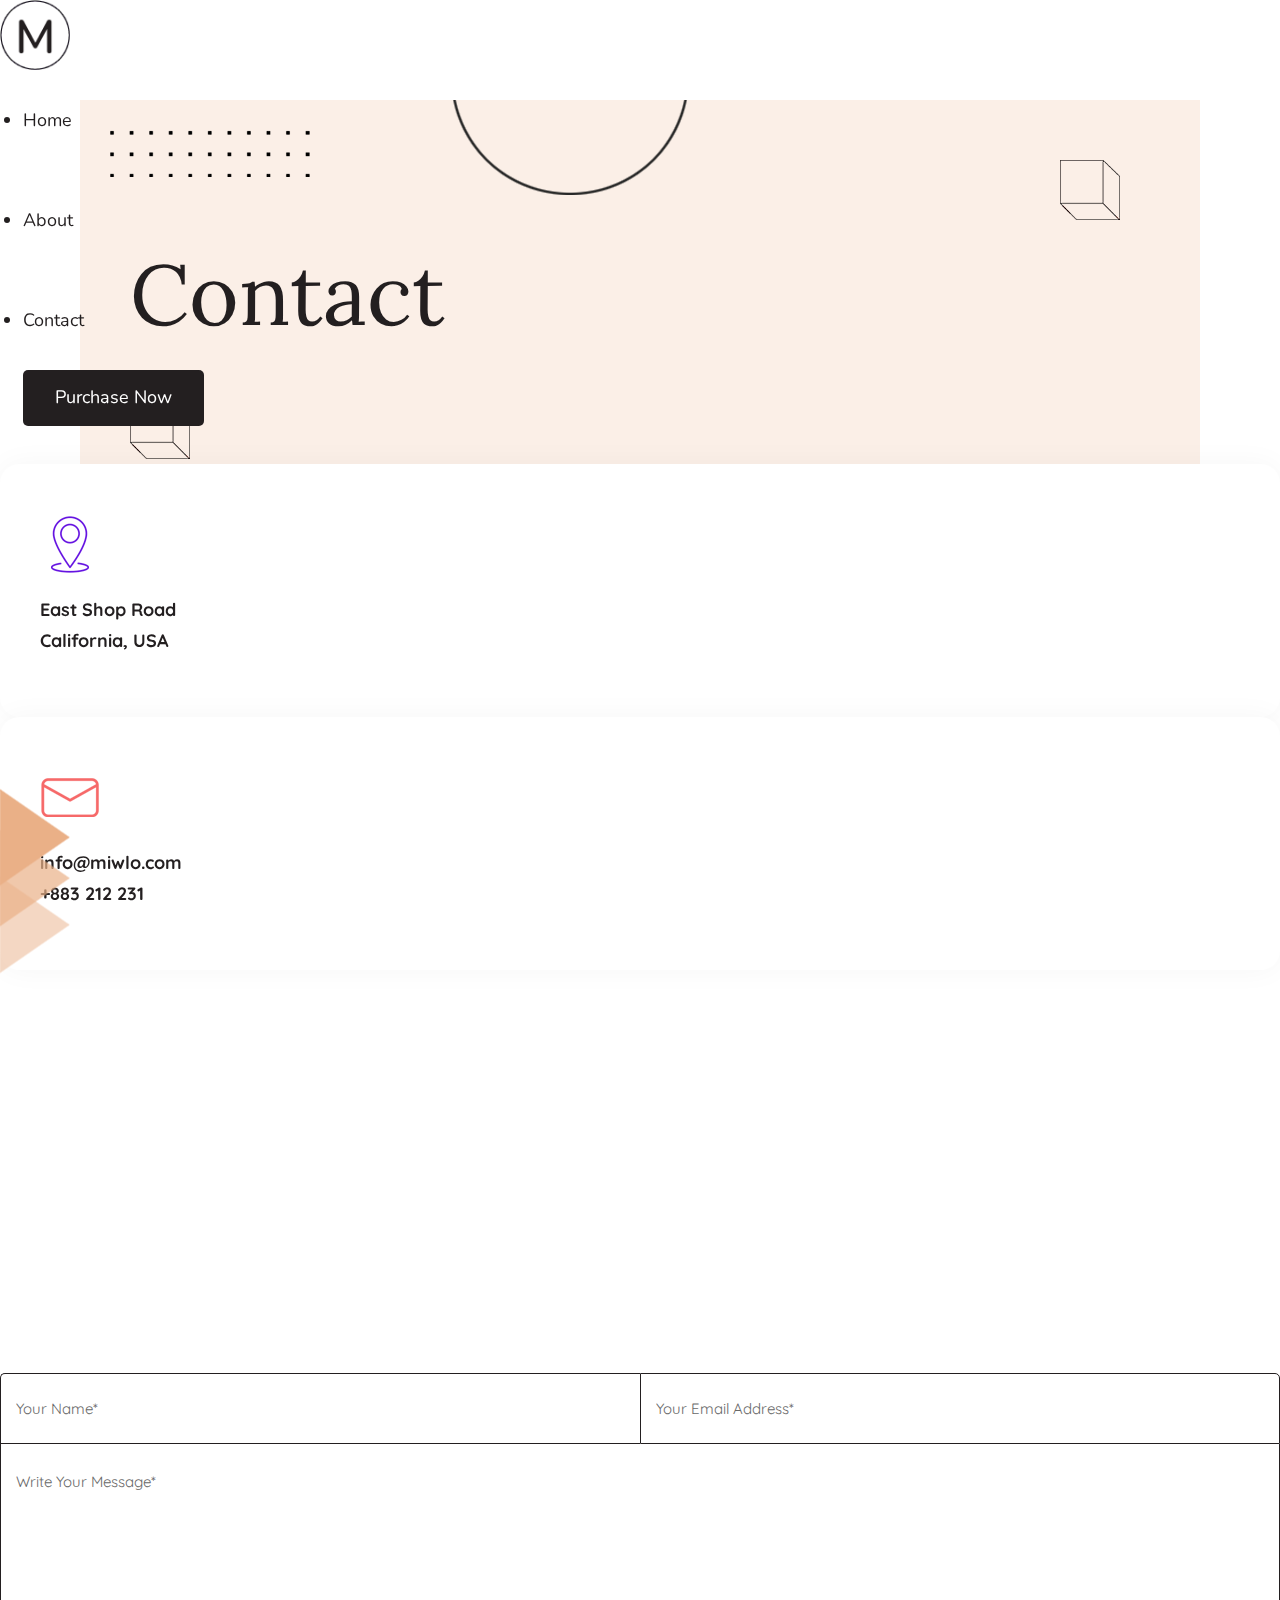
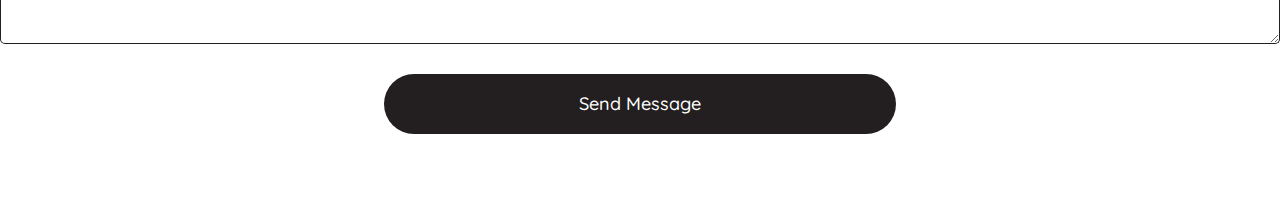
<file: contact.html>
<!doctype html>
<html class="no-js" lang="en">
    <head>
        <meta charset="utf-8">
        <title>HTML Template</title>

        <!-- Site Meta -->
        <meta name="description" content="">
        <meta name="viewport" content="width=device-width, initial-scale=1">
        <meta name="theme-color" content="#fafafa">

        <!-- Link Integration -->
        <link rel="icon" type="image/png" href="images/favicon.png"/>
        <link rel="stylesheet" href="https://cdn.jsdelivr.net/npm/@fancyapps/ui/dist/fancybox.css">
        <link rel="stylesheet" href="css/aos.css">
        <link rel="stylesheet" href="css/normalize.css">
        <link rel="stylesheet" href="css/slinky.min.css">
        <link rel="stylesheet" href="css/slinky-mobile-theme.css">
        <link rel="stylesheet" href="css/font-awesome.min.css">
        <link rel="stylesheet" href="https://unpkg.com/swiper/swiper-bundle.min.css">
        <link href="https://cdn.jsdelivr.net/npm/bootstrap@5.0.1/dist/css/bootstrap.min.css" rel="stylesheet" integrity="sha384-+0n0xVW2eSR5OomGNYDnhzAbDsOXxcvSN1TPprVMTNDbiYZCxYbOOl7+AMvyTG2x" crossorigin="anonymous">
        <link rel="stylesheet" href="css/main.css">
        <link rel="stylesheet" href="css/reset.css">
        <link rel="stylesheet" href="css/miwlo.css">
        <link rel="stylesheet" href="css/responsive.css">

    </head>

    <body>

    


         <!-- ================================================================= -->
        <!-- ========================== Header Area ========================== -->
        <!-- ================================================================= -->

        <header class="header-area-desktop miwlo-white-bg miwlo-header-black">
            <div class="container">
                <div class="row">
                    <div class="col">
                        <nav class="navbar navbar-expand-md miwlo-initial-navbar">
                            <a class="navbar-brand" href="index.html">
                                <img src="images/logo-black.png" alt="Miwlo">
                            </a>
                            <div class="collapse navbar-collapse" id="navbarSupportedContent">
                                <ul class="navbar-nav ms-auto">
                                    <li class = "menu-item"><a  href="index.html">Home</a>
                                        
                                        
                                    </li>
                                    <li class="menu-item"><a href="about.html">About</a></li>
                                   
                                    <li class="menu-item"><a href="contact.html">Contact</a></li>
                                </ul>

                                <ul class="button-wrapper ml-5">
                                    <li><a class="miwlo-btn-pill btn-black" href="#">Purchase Now</a></li>
                                </ul>
                            </div><!-- .collapse .navbar-collapse -->
                        </nav>
                    </div><!-- .col-xs-12 -->
                </div><!-- .row -->
            </div><!-- .container -->
        </header><!-- .header-area-desktop -->


        <!-- ================================================================= -->
        <!-- ======================== Mobile Menu Area ======================= -->
        <!-- ================================================================= -->

        <div class="miwlo-header-area-mobile">
            <div class="miwlo-header-mobile">
                <div class="container-fluid">
                    <div class="row">
                        <div class="col">
                            <ul class="active">
                                <li>
                                    <a class="mobile-logo" href="index.html"><img src="images/logo-black.png" alt="Miwlo"></a>
                                </li>
                                <li class="mobile-header-btn-wrapper">
                                    <a class="miwlo-btn-pill btn-black" href="#">Purchase Now</a>
                                </li>
                                <li>
                                    <a href="#">
                                        <span>
                                            <span class="bar"></span>
                                            <span class="bar"></span>
                                            <span class="bar"></span>
                                        </span>
                                    </a>
                                    <ul>
                                        <li><a href="about.html">About</a></li>
                                       
                                        </li>
                                        <li><a href="contact.html">Contact</a></li>
                                    </ul>
                                </li>
                            </ul>     
                        </div><!-- .col -->
                    </div><!-- .row -->
                </div><!-- .container-fluid -->
            </div><!-- .miwlo-header-mobile -->
        </div><!-- .miwlo-header-area-mobile -->



        <!-- ================================================================= -->
        <!-- ====================== App Landing Banner ======================= -->
        <!-- ================================================================= -->

        <div class="miwlo-app-landing-banner-wrap">
            <div class="app-landing-top-shape">
                <img class="app-circle-shape" src="images/shape/circle-line-large.png" alt="Circle">
                <div class="small-dot-wrapper miwlo-parallax">
                    <div class="layer" data-depth="0.1">
                        <div data-aos="fade-up"  data-aos-delay="1000">
                            <img data-parallax='{"y" : 30}' class="app-line-dot-small" src="images/shape/line-dot-sm.png" alt="Line Dot">
                        </div>
                    </div><!-- .layer -->
                </div><!-- .small-dot-wrapper -->
                <div class="circle-dot-right miwlo-parallax">
                    <div class="layer" data-depth="3">
                        <div data-aos="fade-up" data-aos-delay="1200">
                            <img data-parallax='{"y" : 100}' src="images/shape/qube-60.png" alt="Circle">
                        </div>
                    </div><!-- .layer -->
                </div><!-- .circle-dot-right -->
            </div><!-- .app-circle-shape -->
            <div class="container">
                <div class="row">
                    <div class="col align-self-center">
                        <div class="miwlo-app-landing-banner-text text-center">
                            <h2>Contact</h2>
                        </div><!-- .miwlo-app-landing-banner-text -->
                    </div><!-- .col-md-7 -->
                </div><!-- .row -->
            </div><!-- .container -->
            <div class="app-landing-bottom-shape">
                <div class="circle-dot-bottom-left miwlo-parallax">
                    <div class="layer" data-depth="1">
                        <div data-aos="fade-up" data-aos-delay="1000">
                            <img data-parallax='{"y" : 30}' src="images/shape/qube-60.png" alt="Circle">
                        </div>
                    </div>
                </div><!-- .circle-dot-bottom-left -->
            </div><!-- .app-circle-shape -->
        </div><!-- .miwlo-app-landing-banner-wrap -->


        <!-- ================================================================= -->
        <!-- ======================== Why Choose Area ======================== -->
        <!-- ================================================================= -->

        <div class="miwlo-contact-details-wrap">
            <div class="container">
                <div class="row text-center">
                    <div class="col-12 col-md-6 col-lg" data-aos="fade-up" data-aos-delay="200">
                        <div class="why-choice-options option-one">
                            <div class="why-choice-options-img-wrap">
                                <img src="images/icons/icon-09.png" alt="Address">
                            </div><!-- .why-choice-options -->
                            <h4>East Shop Road<br> California, USA</h4>
                        </div><!-- .why-choice-options -->
                    </div><!-- .col-md -->
                    <div class="col-12 col-md-6 col-lg" data-aos="fade-up" data-aos-delay="400">
                        <div class="why-choice-options option-two">
                            <div class="why-choice-options-img-wrap">
                                <img src="images/icons/icon-11.png" alt="Data Management">
                            </div><!-- .why-choice-options -->
                            <h4>info@miwlo.com <br>+883 212 231</h4>
                        </div><!-- .why-choice-options -->
                    </div><!-- .col-md -->
                    <div class="col-12 col-md-6 col-lg offset-md-3 offset-lg-0" data-aos="fade-up" data-aos-delay="600">
                        <div class="why-choice-options option-three mb-0">
                            <div class="why-choice-options-img-wrap">
                                <img src="images/icons/icon-10.png" alt="Data Management">
                            </div><!-- .why-choice-options -->
                            <h4>Social Media</h4>
                            <ul class="miwlo-contact-social">
                                <li><a href="https://www.facebook.com/themestrace"><i class="fab fa-facebook-f"></i></a></li>
                                <li><a href="#"><i class="fab fa-twitter"></i></a></li>
                                <li><a href="#"><i class="fab fa-instagram"></i></a></li>
                            </ul>
                        </div><!-- .why-choice-options -->
                    </div><!-- .col-md -->
                </div><!-- .row -->
            </div><!-- .container -->
            <div class="miwlo-why-choose-left-shape">
                <img data-parallax='{"y" : 50}' src="images/shape/shape-06.png" alt="Shape">
            </div><!-- .miwlo-why-choose-left-shapes -->
        </div><!-- .miwlo-contact-details-wrap -->



        <!-- ================================================================= -->
        <!-- ========================= Contact Area ========================== -->
        <!-- ================================================================= -->

        <div class="miwlo-contact-area">
            <div class="container">
                <div class="row">
                    <div class="col">
                        <div class="miwlo-contact-form">
                            <form action="#">
                                <input class="name" type="text" placeholder="Your Name*">
                                <input class="email" type="email" placeholder="Your Email Address*">
                                <textarea class="message" name="message" placeholder="Write Your Message*"></textarea>
                                <input class="submit" type="submit" value="Send Message">
                            </form>
                        </div><!-- .contact -->
                    </div><!-- .col -->
                </div><!-- .row -->
            </div><!-- .container-fluid -->
        </div><!-- .contact-area -->





       


        <script src="https://code.jquery.com/jquery-3.6.0.min.js" integrity="sha256-/xUj+3OJU5yExlq6GSYGSHk7tPXikynS7ogEvDej/m4=" crossorigin="anonymous"></script>
        
        <!-- Bootstrap -->
        <script src="https://cdn.jsdelivr.net/npm/bootstrap@5.0.1/dist/js/bootstrap.bundle.min.js" integrity="sha384-gtEjrD/SeCtmISkJkNUaaKMoLD0//ElJ19smozuHV6z3Iehds+3Ulb9Bn9Plx0x4" crossorigin="anonymous"></script>

        <!-- Modernizr -->
        <script src="js/vendor/modernizr-3.11.2.min.js"></script>

        <!-- Parallax -->
        <script src="js/parallax.min.js"></script>
        <script src="js/parallax-scroll.js"></script>

        <!-- Animation -->
        <script src="js/aos.js"></script>

        <!-- Slider -->
        <script src="https://unpkg.com/swiper/swiper-bundle.min.js"></script>

        <!-- Fonts -->
        <script src="js/font-awesome.min.js"></script>

        <!-- Mobile Menu -->
        <script src="js/slinky.min.js"></script>

        <!-- Fancybox -->
        <script src="https://cdn.jsdelivr.net/npm/@fancyapps/ui/dist/fancybox.umd.js"></script>

        <!-- Miwlo JS -->
        <script src="js/app.js"></script>
    </body>
</html>
</file>
<file: css/slinky-mobile-theme.css>
/*
-- Mobile Header
==========================================================
*/

.miwlo-header-area-mobile {
    display: none;
    position: fixed;
    z-index: 101;
    background-color: #ffffff;
    width: 100%;
    left: 0;
    top: 0;
    transition: all 0.4s ease-in-out;
    box-shadow: 0px 4px 5px 0px rgba(0, 0, 30, 0.06);
}

.miwlo-header-mobile .col > ul > li:last-child {
    float: right;
    margin: 19px 0;
}

.miwlo-header-mobile .col > ul > li {
    display: inline-block;
}

.miwlo-header-mobile a.mobile-logo {
    padding-left: 0;
    padding-top: 10px;
    padding-bottom: 10px;
}

.miwlo-header-mobile a.mobile-logo img {
    width: 70px;
}

.miwlo-header-mobile ul li a {
    text-decoration: none;
}

.miwlo-header-area-mobile .slinky-theme-default {
    background-color: #FFF;
}

.miwlo-header-mobile .col ul li ul li a:not(.back) {
    font-weight: 500;
    font-size: 18px;
    color: #000;
    display: block;
    padding: .6em 1em;
    transition: all 0.4s ease-in-out;
}

.bar {
    background-color: #333;
    height: 2px;
    width: 20px;
    display: block;
}

.bar:not(:last-child) {
    margin-bottom: 5px;
}

.bar:first-child {
    width: 30px;
}

.bar:last-child {
    width: 10px;
}

.slinky-theme-default .back::before,
.slinky-theme-default .next::after {
    position: relative;
    display: inline-block;
    top: 4px;
}

.miwlo-header-area-mobile .col {
    background-color: transparent;
    min-height: 90px;
}

.miwlo-header-area-mobile .col ul > li:last-child > a:after {
    display: none;
}

.slinky-theme-default a:not(.back):hover {
    background: transparent;
    color: #6513e1;
}

.slinky-theme-default .back:before {
    padding: 1em 0;
    left: 16px;
}

.slinky-theme-default .next::after {
    float: right;
}

.miwlo-header-area-mobile .mobile-header-btn-wrapper {
    position: absolute;
    right: 70px;
    top: 50%;
    transform: translateY(-50%);
}

.miwlo-header-area-mobile .mobile-header-btn-wrapper .miwlo-btn-pill {
    color: #FFF;
    padding: 14px 28px;
    display: inline-block;
}
</file>
<file: css/main.css>
html {
  color: #222;
  font-size: 1em;
  line-height: 1.4;
}


::-moz-selection {
  background: transparent;
  text-shadow: none;
}

::selection {
  background: transparent;
  text-shadow: none;
}

h1::-moz-selection {
  background: #6513e1;
  color: #FFF;
}

h1::selection {
  background: #6513e1;
  color: #FFF;
}

h2::-moz-selection {
  background: #6513e1;
  color: #FFF;
}

h2::selection {
  background: #6513e1;
  color: #FFF;
}

h3::-moz-selection {
  background: #6513e1;
  color: #FFF;
}

h3::selection {
  background: #6513e1;
  color: #FFF;
}

h4::-moz-selection {
  background: #6513e1;
  color: #FFF;
}

h4::selection {
  background: #6513e1;
  color: #FFF;
}

h5::-moz-selection {
  background: #6513e1;
  color: #FFF;
}

h5::selection {
  background: #6513e1;
  color: #FFF;
}

h6::-moz-selection {
  background: #6513e1;
  color: #FFF;
}

h6::selection {
  background: #6513e1;
  color: #FFF;
}

p::-moz-selection {
  background: #6513e1;
  color: #FFF;
}

p::selection {
  background: #6513e1;
  color: #FFF;
}










.miwlo-orange ::-moz-selection {
  background: transparent;
  text-shadow: none;
}

.miwlo-orange ::selection {
  background: transparent;
  text-shadow: none;
}

.miwlo-orange h1::-moz-selection {
  background: #f55959;
  color: #FFF;
}

.miwlo-orange h1::selection {
  background: #f55959;
  color: #FFF;
}

.miwlo-orange h2::-moz-selection {
  background: #f55959;
  color: #FFF;
}

.miwlo-orange h2::selection {
  background: #f55959;
  color: #FFF;
}

.miwlo-orange h3::-moz-selection {
  background: #f55959;
  color: #FFF;
}

.miwlo-orange h3::selection {
  background: #f55959;
  color: #FFF;
}

.miwlo-orange h4::-moz-selection {
  background: #f55959;
  color: #FFF;
}

.miwlo-orange h4::selection {
  background: #f55959;
  color: #FFF;
}

.miwlo-orange h5::-moz-selection {
  background: #f55959;
  color: #FFF;
}

.miwlo-orange h5::selection {
  background: #f55959;
  color: #FFF;
}

.miwlo-orange h6::-moz-selection {
  background: #f55959;
  color: #FFF;
}

.miwlo-orange h6::selection {
  background: #f55959;
  color: #FFF;
}

.miwlo-orange p::-moz-selection {
  background: #f55959;
  color: #FFF;
}

.miwlo-orange p::selection {
  background: #f55959;
  color: #FFF;
}

/*
 * A better looking default horizontal rule
 */

hr {
  display: block;
  height: 1px;
  border: 0;
  border-top: 1px solid #ccc;
  margin: 1em 0;
  padding: 0;
}

/*
 * Remove the gap between audio, canvas, iframes,
 * images, videos and the bottom of their containers:
 * https://github.com/h5bp/html5-boilerplate/issues/440
 */

audio,
canvas,
iframe,
img,
svg,
video {
  vertical-align: middle;
}

/*
 * Remove default fieldset styles.
 */

fieldset {
  border: 0;
  margin: 0;
  padding: 0;
}

/*
 * Allow only vertical resizing of textareas.
 */

textarea {
  resize: vertical;
}

/* ==========================================================================
   Author's custom styles
   ========================================================================== */

/* ==========================================================================
   Helper classes
   ========================================================================== */

/*
 * Hide visually and from screen readers
 */

.hidden,
[hidden] {
  display: none !important;
}

/*
 * Hide only visually, but have it available for screen readers:
 * https://snook.ca/archives/html_and_css/hiding-content-for-accessibility
 *
 * 1. For long content, line feeds are not interpreted as spaces and small width
 *    causes content to wrap 1 word per line:
 *    https://medium.com/@jessebeach/beware-smushed-off-screen-accessible-text-5952a4c2cbfe
 */

.sr-only {
  border: 0;
  clip: rect(0, 0, 0, 0);
  height: 1px;
  margin: -1px;
  overflow: hidden;
  padding: 0;
  position: absolute;
  white-space: nowrap;
  width: 1px;
  /* 1 */
}

/*
 * Extends the .sr-only class to allow the element
 * to be focusable when navigated to via the keyboard:
 * https://www.drupal.org/node/897638
 */

.sr-only.focusable:active,
.sr-only.focusable:focus {
  clip: auto;
  height: auto;
  margin: 0;
  overflow: visible;
  position: static;
  white-space: inherit;
  width: auto;
}

/*
 * Hide visually and from screen readers, but maintain layout
 */

.invisible {
  visibility: hidden;
}

/*
 * Clearfix: contain floats
 *
 * For modern browsers
 * 1. The space content is one way to avoid an Opera bug when the
 *    `contenteditable` attribute is included anywhere else in the document.
 *    Otherwise it causes space to appear at the top and bottom of elements
 *    that receive the `clearfix` class.
 * 2. The use of `table` rather than `block` is only necessary if using
 *    `:before` to contain the top-margins of child elements.
 */

.clearfix::before,
.clearfix::after {
  content: " ";
  display: table;
}

.clearfix::after {
  clear: both;
}

/* ==========================================================================
   EXAMPLE Media Queries for Responsive Design.
   These examples override the primary ('mobile first') styles.
   Modify as content requires.
   ========================================================================== */

@media only screen and (min-width: 35em) {
  /* Style adjustments for viewports that meet the condition */
}

@media print,
  (-webkit-min-device-pixel-ratio: 1.25),
  (min-resolution: 1.25dppx),
  (min-resolution: 120dpi) {
  /* Style adjustments for high resolution devices */
}

/* ==========================================================================
   Print styles.
   Inlined to avoid the additional HTTP request:
   https://www.phpied.com/delay-loading-your-print-css/
   ========================================================================== */

@media print {
  *,
  *::before,
  *::after {
    background: #fff !important;
    color: #000 !important;
    /* Black prints faster */
    box-shadow: none !important;
    text-shadow: none !important;
  }

  a,
  a:visited {
    text-decoration: underline;
  }

  a[href]::after {
    content: " (" attr(href) ")";
  }

  abbr[title]::after {
    content: " (" attr(title) ")";
  }

  /*
   * Don't show links that are fragment identifiers,
   * or use the `javascript:` pseudo protocol
   */
  a[href^="#"]::after,
  a[href^="javascript:"]::after {
    content: "";
  }

  pre {
    white-space: pre-wrap !important;
  }

  pre,
  blockquote {
    border: 1px solid #999;
    page-break-inside: avoid;
  }

  /*
   * Printing Tables:

   */
  thead {
    display: table-header-group;
  }

  tr,
  img {
    page-break-inside: avoid;
  }

  p,
  h2,
  h3 {
    orphans: 3;
    widows: 3;
  }

  h2,
  h3 {
    page-break-after: avoid;
  }
}
</file>
<file: css/miwlo.css>
/*------------------------------------------------------------------
[Main Stylesheet]

Project     :  Miwlo - Landing Page HTML Template
Version     :  1.0.1
Primary Use :  Saas & Software Startup
Last change :  04/03/2022[Initial Release!]
Updated By  :  ThemesTrace
-------------------------------------------------------------------*/

/*------------------------------------------------------------------
[Table of contents]

01. Body / Typography
02. Header Area
03. Miwlo App Landing
04. Miwlo Saas Landing
05. Miwlo Product Landing
06. Miwlo Digital Landing
07. About
08. Contact
09. Blog
10. Footer

-------------------------------------------------------------------*/

/*------------------------------------------------------------------
[Color codes]

# Dark: #01024e
# Grey: #c7c7c7
# Primary Color: #ff6464
# */

/*------------------------------------------------------------------
[Typography]

Body            :   18px font-family: 'Nunito', sans-serif;
Headers         :   'Lora', serif;
Input, textarea :   'Nunito', sans-serif;
Sidebar heading :   'Quicksand', sans-serif;

-------------------------------------------------------------------*/

/*
01. Body / Typography
==========================================================
*/

@import url('https://fonts.googleapis.com/css2?family=Quicksand:wght@400;500;600;700&display=swap');
@import url('https://fonts.googleapis.com/css2?family=Nunito:wght@300;400;500&display=swap');
@import url('https://fonts.googleapis.com/css2?family=Lora:wght@400;500;600;700&display=swap');

body {
    font-family: 'Nunito', sans-serif;
    font-size: 18px;
    color: #231f20;
}

h1,
h2,
h3,
h4,
h5,
h6 {
    font-family: 'Quicksand', sans-serif;
}

p {
    color: #231f20;
}

img {
	max-width: 100%;
}

.miwlo-shrink {
    position: relative;
    max-width: 80%;
    margin: 0 auto;
}

.no-padding {
    padding-left: 0;
    padding-right: 0;
}

.miwlo-btn-pill,
.miwlo-btn-border {
    padding: 10px 30px;
    display: inline-block;
    text-decoration: none;
    border-radius: 5px;
    width: max-content;
    -webkit-transition: all .3s ease-in;
    -o-transition: all .3s ease-in;
    transition: all .3s ease-in;
}

.miwlo-btn-pill {
    background-color: #6513e1;
    color: #FFF;
    border: 2px solid transparent;
}

.miwlo-btn-pill span,
.miwlo-btn-border span {
    display: block;
    color: #898989;
    font-size: 14px;
    line-height: 1;
}

.miwlo-header-area-mobile .miwlo-btn-pill span,
.miwlo-header-area-mobile .miwlo-btn-border span {
    color: #FFF;
    font-size: 18px;
}

.miwlo-btn-pill:hover span {
    color: #6513e1 !important;
}

.miwlo-btn-pill .icon,
.miwlo-btn-border .icon {
    font-size: 30px;
    margin-right: 13px;
}

.miwlo-btn-pill:hover {
    text-decoration: none;
    background-color: transparent;
    border: 2px solid #6513e1;
    color: #6513e1;
}

.miwlo-btn-border {
    border: 2px solid #6513e1;
    color: #6513e1;
}

.miwlo-btn-border:hover {
    text-decoration: none;
    color: #FFF;
    background-color: #6513e1;
    border: 2px solid transparent;
}

.miwlo-btn-pill.radius,
.miwlo-btn-border.radius {
    border-radius: 50px;
}

.miwlo-btn-pill.primary,
.miwlo-btn-border.primary {
    border-radius: 10px;
}

.miwlo-btn-pill.btn-orange {
    background-color: #f55959;
}

.miwlo-btn-pill.btn-orange:hover {
    border: 2px solid #f55959;
    background-color: transparent;
    color: #f55959;
}

.miwlo-btn-pill.btn-orange:hover span {
    color: #f55959;
}

.miwlo-btn-border.btn-orange {
    border: 2px solid #f55959;
    color: #f55959;
}

.miwlo-btn-border.btn-orange:hover {
    background-color: #f55959;
    border: 2px solid transparent;
}

.miwlo-btn-border.btn-black {
    border: 2px solid #231f20;
    color: #231f20;
}

.miwlo-btn-border.btn-black:hover {
    background-color: #231f20;
    color: #FFF;
    border: 2px solid transparent;
}

.miwlo-btn-pill.btn-black {
    background-color: #231f20;
}

.miwlo-btn-pill.btn-black:hover {
    border: 2px solid #231f20;
    background-color: transparent;
    color: #231f20;
}

.miwlo-btn-pill.btn-black:hover span {
    color: #231f20;
}

.section-heading {
    font-weight: 600;
}

.section-subheading {
    color: #797979;
}

.section-subheading-orange {
    color: #f55959;
}

.section-subheading,
.section-subheading-orange {
    font-family: 'Quicksand', sans-serif;
    line-height: 1;
    margin-bottom: 0;
    font-size: 18px;
    letter-spacing: 0.7px;
    text-transform: uppercase;
}

@-moz-keyframes spin {
    100% {
        -moz-transform: rotate(360deg);
    } 
}
@-webkit-keyframes spin {
    100% {
        -webkit-transform: rotate(360deg);
    }
}
@keyframes spin {
    100% {
        -webkit-transform: rotate(360deg);
        transform:rotate(360deg);
    }
}

.loader-wrapper {
	position: fixed;
    top: 0;
    left: 0;
    right: 0;
	z-index: 99999;
	text-align: center;
	background-color: #FFF;
	display: flex;
	flex-direction: column;
	align-items: center;
	justify-content: center;
	height: 100vh;
    background-image: url(../images/shape/dot-grid.png);
}

.loading-text h1 {
	background-image: url(https://media.giphy.com/media/26BROrSHlmyzzHf3i/giphy.gif);
	background-size: cover;
	color: transparent;
	-moz-background-clip: text;
	-webkit-background-clip: text;
	font-size: 120px;
}



/*
02. Header Area
==========================================================
*/

.header-area-desktop {
    position: fixed;
    top: 0;
    width: 100%;
    z-index: 999;
    height: 100px;
    -webkit-transition: all .3s ease-in;
    -o-transition: all .3s ease-in;
    transition: all .3s ease-in;
}

.navbar-brand img {
    width: 70px;
}

.miwlo-white-bg {
    background-color: #fff;
}

.header-area-desktop.fixed {
    background: #fff;
	box-shadow: 0px 0px 30px 0px rgba(0, 0, 0, 0.04);
}

.miwlo-initial-navbar {
    padding: 0;
}

.miwlo-initial-navbar ul.navbar-nav > li > a {
    position: relative;
    font-size: 18px;
    text-transform: capitalize;
    text-decoration: none;
    line-height: 100px;
    color: #231f20;
    -webkit-transition: all .3s ease-in;
    -o-transition: all .3s ease-in;
    transition: all .3s ease-in;
}

.miwlo-initial-navbar ul.navbar-nav > li:not(:last-child) {
    margin-right: 30px;
}

.miwlo-white-menu .miwlo-initial-navbar .navbar-collapse > ul.navbar-nav > li > a,
.miwlo-white-menu .miwlo-initial-navbar .navbar-collapse > ul.navbar-nav > li > a:hover {
    color: #fff;
}

.miwlo-white-menu.fixed .miwlo-initial-navbar ul.navbar-nav li a,
.miwlo-white-menu.fixed .miwlo-initial-navbar ul.navbar-nav li a:hover {
    color: #231f20;
}

.fixed .miwlo-initial-navbar > ul.navbar-nav > li a {
    line-height: 80px;
    height: 80px;
}

.mega-menu-wrap a p {
    position: relative;
    display: block; 
    width: max-content;
    margin: auto;
}

.miwlo-dropdown-menu li a {
    position: relative;
}

.miwlo-initial-navbar .collapse > ul.navbar-nav > li > a:before,
.mega-menu-wrap a p:before,
.miwlo-dropdown-menu li a:before {
    content: '';
    position: absolute;
    left: 0;
    top: 100%;
    width: 100%;
    border-top-width: .13em;
    border-top-style: solid;
    transform: scaleX(0);
    transform-origin: right center;
    transition: transform 0.25s cubic-bezier(0.86, .2, 0.17, 1);
}

.miwlo-header-blue .miwlo-initial-navbar .collapse > ul.navbar-nav > li > a:before,
.miwlo-header-blue .mega-menu-wrap a p:before {
    border-color: #6513e1;
}

.miwlo-header-orange .miwlo-initial-navbar .collapse > ul.navbar-nav > li > a:before,
.miwlo-header-orange .mega-menu-wrap a p:before {
    border-color: #f55959;
}

.miwlo-header-blue .miwlo-initial-navbar .collapse > ul.navbar-nav > li > a.active,
.miwlo-header-blue .miwlo-initial-navbar .collapse > ul.navbar-nav > li > a:hover {
    color: #6513e1;
}

.miwlo-header-orange .miwlo-initial-navbar .collapse > ul.navbar-nav > li > a.active,
.miwlo-header-orange .miwlo-initial-navbar .collapse > ul.navbar-nav > li > a:hover {
    color: #f55959;
}

.miwlo-initial-navbar ul.navbar-nav li a:hover:before,
.miwlo-initial-navbar ul.navbar-nav li a.active:before,
.mega-menu-wrap a:hover p:before {
    transform: scaleX(1);
    transform-origin: left center;
}

/* Dropdown menu css */

.miwlo-initial-navbar ul li ul.sub-menu {
    position: absolute;
    background-color: #fff;
    width: 250px;
    z-index: 9;
    margin: 0;
    padding: 0;
    list-style: none;
    opacity: 0;
    visibility: hidden;
    border-radius: 5px;
    transform: translate(0, 10px);
    transition: opacity 200ms ease-in, transform 200ms ease-in, visibility 200ms ease-in;
}

.miwlo-initial-navbar ul li:hover > ul.sub-menu {
    opacity: 1;
    transform: translate(0, 0);
    visibility: visible;
}

.miwlo-initial-navbar ul li ul.sub-menu li:first-child a {
    padding-top: 24px;
}

.miwlo-initial-navbar ul li ul.sub-menu li:last-child a {
    padding-bottom: 24px;
}

.miwlo-initial-navbar ul li ul.sub-menu li a {
    color: #01024e;
    line-height: 1;
    padding: 0;
    font-size: 16px;
    text-decoration: none;
    display: inline-block;
    padding: 15px 20px;
    position: relative;
    margin-right: 0;
    width: 100%;
    background: #fff;
    border-radius: 5px;
    -webkit-transition: all .3s ease-in;
    -o-transition: all .3s ease-in;
    transition: all .3s ease-in;
}

.miwlo-initial-navbar ul li ul.sub-menu li:hover a {
    box-shadow: 0px 4px 5px 0px rgba(0, 0, 30, 0.06);
    -webkit-transform: scale(1.04);
    -moz-transform: scale(1.04);
    -ms-transform: scale(1.04);
    -o-transform: scale(1.04);
    transform: scale(1.04);
}

li.mega-drop-down {
	position: static;
}

.miwlo-dropdown {
    position: relative;
}

.mega-menu,
.miwlo-dropdown-menu {
	right: 0;
	padding-top: 0;
	position: absolute;
	background-color: #FFF;
	visibility: hidden;
	opacity: 0;
	display: block;
	top: 100%;
    -webkit-transform: translateY(20px);
    -ms-transform: translateY(20px);
    transform: translateY(20px);
    -webkit-transition: all .3s ease-in;
    -o-transition: all .3s ease-in;
    transition: all .3s ease-in;
	border-radius: 10px;
	box-shadow: 0px 0px 30px 0px rgba(0, 0, 0, 0.04);
}

.mega-menu {
	left: 0;
}

.miwlo-dropdown-menu {
    width: max-content;
    left: -50px;
}

.miwlo-dropdown-menu {
    margin: 0;
    padding: 30px;
    list-style: none;
}

.miwlo-dropdown-menu li:not(:last-child) {
    padding-bottom: 10px;
}

.miwlo-dropdown-menu li a {
    text-decoration: none;
}

.miwlo-dropdown-menu li a:hover {
    color: #231f20;
}

.mega-drop-down:hover .mega-menu,
.miwlo-dropdown:hover .miwlo-dropdown-menu {
	visibility: visible;
	opacity: 1;
    -webkit-transform: translateY(0);
    -ms-transform: translateY(0);
    transform: translateY(0);
}

.mega-menu-wrap {
	padding: 30px;
}

.mega-menu-wrap a,
.mega-menu-wrap a:hover {
	text-decoration: none;
}

.mega-menu-wrap a:hover > img {
	opacity: .5;
}

.mega-menu-wrap a img {
	box-shadow: 0px 0px 30px 0px rgba(0, 0, 0, 0.04);
	border: 1px solid #efefef;
    border-radius: 10px;
    -webkit-transition: all .3s ease-in;
    -o-transition: all .3s ease-in;
    transition: all .3s ease-in;
}

.mega-menu-wrap a p {
    text-align: center;
    margin-top: 20px;
    margin-bottom: 0;
}

.mega-menu-wrap .col-md-3:not(:nth-of-type(-n+4)) {
	margin-top: 30px;
}

.button-wrapper {
    list-style: none;
}


/*
03. Miwlo App Landing
==========================================================
*/

.miwlo-app-landing-banner-wrap {
    position: relative;
    background-color: #FBEFE7;
}

.app-landing-top-shape .small-dot-wrapper,
.app-landing-top-shape .app-circle-shape,
.app-landing-top-shape .circle-dot-left,
.app-landing-top-shape .circle-dot-right,
.app-landing-bottom-shape .app-line-dot-small-bottom,
.app-landing-bottom-shape .circle-dot-bottom-left {
    position: absolute;
}

.app-landing-top-shape .app-circle-shape {
    top: -45px;
    -webkit-animation: spin 3s ease-in infinite;
    -moz-animation: spin 3s ease-in infinite;
    animation: spin 3s ease-in infinite;
}

.app-landing-top-shape .small-dot-wrapper {
    top: 130px;
    left: 30px;
}

.app-landing-bottom-shape .app-line-dot-small-bottom {
    bottom: 100px;
    left: 48%;
}

.app-landing-bottom-shape .circle-dot-bottom-left {
    left: 50px;
    bottom: 150px;
}

.miwlo-app-landing-banner-text h2 {
    font-family: 'Lora', serif;
    font-weight: 400;
}

.miwlo-app-landing-banner-text a {
    margin-top: 20px;
    margin-right: 15px;
}

.miwlo-app-landing-banner-right {
    position: relative;
}

.miwlo-app-landing-banner-image,
.miwlo-app-landing-banner-image .mobile {
    position: relative;
    z-index: 1;;
}

@keyframes rotate {
    to {
      transform: rotate(360deg);
    }
  }

.miwlo-app-landing-banner-image .mobile {
    width: 65%;
    display: block;
    margin: auto;
}


.app-landing-moible-bg {
    opacity: .7;
    position: absolute;
    top: 50%;
    transform: translateY(-50%);
}

.miwlo-why-choose-wrap {
    position: relative;
}

.miwlo-why-choose-left-shape,
.miwlo-why-choose-right-shape {
    position: absolute;
}

.miwlo-why-choose-left-shape {
    top: 50%;
    -webkit-transform: translateY(-50%);
    -moz-transform: translateY(-50%);
    transform: translateY(-50%);
}

.miwlo-why-choose-right-shape {
    right: 0;
    top: 0;
    z-index: -1;
}

.why-choice-options {
    background-color: #FFF;
    box-shadow: 0px 0px 30px 0px rgb(0 0 0 / 4%);
    padding: 50px 40px;
    border-radius: 20px;
}

.why-choice-options h2 {
    font-size: 60px;
    margin-bottom: 10px;
}

.why-choice-options h2 + p {
    opacity: .8;
}

.why-choice-options p {
    margin-bottom: 0;
}

.why-choice-options-img-wrap {
    position: relative;
    padding-bottom: 30px;
}

.why-choice-options-img-wrap:before {
    position: absolute;
    content: '';
}

.why-choice-options a {
    margin-top: 10px;
}

.why-choice-options.option-two .miwlo-btn-pill {
    border-color: #f55959;
    background-color: #f55959;
    color: #FFF;
}

.why-choice-options.option-two .miwlo-btn-pill:hover {
    background-color: #FFF;
    color: #f55959;
}

.why-choice-options.option-three .miwlo-btn-pill {
    border-color: #49beb7;
    background-color: #49beb7;
    color: #FFF;
}

.why-choice-options.option-three .miwlo-btn-pill:hover {
    background-color: #FFF;
    color: #49beb7;
}

.miwlo-features-wrap {
    position: relative;
}

.miwlo-feature-img-wrapper {
    position: relative;
}

.miwlo-feature-img {
    position: relative;
    z-index: 1;
}

.miwlo-features-text-wrapper h3 {
    font-family: 'Lora', serif;
    font-weight: 400;
}

.miwlo-feature-img img,
.miwlo-feature-small-img-top img,
.miwlo-feature-small-img-bottom img {
    border-radius: 5px;
}

.feature-one.feature-v2 .miwlo-feature-img-shape {
    left: 60px;
}

.miwlo-feature-small-img-top,
.miwlo-feature-small-img-bottom {
    position: absolute !important;
    z-index: 1;
}

.miwlo-feature-small-img-top {
    right: -70px;
    top: -40px;
}

.miwlo-feature-small-img-bottom {
    left: -70px;
    bottom: -20px;
}

.miwlo-feature-img-shape {
    position: absolute;
    top: -50px;
    right: 40px;
}

.miwlo-features-text-wrapper ul {
    margin: 30px 0 0 0;
    padding: 0;
    list-style: none;
}

.miwlo-features-text-wrapper ul li {
    position: relative;
    padding-left: 45px;
}

.miwlo-features-text-wrapper ul li:nth-child(odd):before {
    position: absolute;
    content: '';
    width: 25px;
    height: 25px;
    top: 3px;
    left: 0;
    background-image: url('../images/shape/list-bullet-01.png');
}

.miwlo-features-text-wrapper ul li:nth-child(even):before {
    position: absolute;
    content: '';
    width: 25px;
    height: 25px;
    top: 3px;
    left: 0;
    background-image: url('../images/shape/list-bullet-02.png');
}

.miwlo-features-text-wrapper a {
    margin-top: 20px;
}

.feature-circle-dot-left,
.feature-circle-dot-bottom-left,
.feature-triangle-shape {
    position: absolute;
}

.feature-one .feature-circle-dot-left {
    top: 0;
    left: 200px;
}

.feature-one .feature-circle-dot-bottom-left {
    bottom: -100px;
    left: 250px;
}

.feature-one .feature-triangle-shape {
    right: 0;
    bottom: -100px;
}

.feature-two .feature-circle-dot-left {
    top: 0;
    right: 200px;
}

.feature-two .feature-circle-dot-bottom-left {
    bottom: 0px;
    right: 250px;
}

.feature-two .feature-triangle-shape {
    left: 0;
    bottom: -100px;
}

.miwlo-download-app-wrap {
    position: relative;
    overflow: hidden;
    background-color: #FBEFE7;
}

.miwlo-download-app {
    position: relative;
}

.miwlo-download-shape {
    position: absolute;
    top: -1px;
    left: -1px;
}

.miwlo-download-app-screenshot {
    position: absolute;
    right: 0;
    text-align: right;
}

.miwlo-download-app-text h3,
.miwlo-subscribe-text h3 {
    font-family: 'Lora', serif;
    font-weight: 400;
}

.miwlo-download-app-text a {
    margin-top: 20px;
}

.miwlo-app-screenshot-text {
    margin-bottom: 65px;
}

.miwlo-app-screenshot-preview {
    position: relative;
}

.app-screenshot-mobile-frame {
    position: absolute;
    left: 0;
    right: 0;
    margin: auto;
    width: max-content;
    z-index: 2;
}

.miwlo-app-screenshot-wrap .swiper-container {
    width: 100%;
    padding-bottom: 30px;
    padding-top: 40px;
    margin-left: auto;
    margin-right: auto;
    position: relative;
    overflow: hidden;
    z-index: 1
}

.miwlo-app-screenshot-wrap .swiper-container-no-flexbox .swiper-slide {
    float: left
}

.miwlo-app-screenshot-wrap .swiper-container-vertical>.swiper-wrapper {
    -webkit-box-orient: vertical;
    -ms-flex-direction: column;
    flex-direction: column
}

.miwlo-app-screenshot-wrap .swiper-wrapper {
    position: relative;
    width: 100%;
    height: 100%;
    z-index: 1;
    display: -webkit-box;
    display: -ms-flexbox;
    display: flex;
    -webkit-transition-property: -webkit-transform;
    transition-property: -webkit-transform;
    transition-property: transform;
    transition-property: transform, -webkit-transform;
    box-sizing: content-box
}

.miwlo-app-screenshot-wrap .swiper-container-android .swiper-slide,
.miwlo-app-screenshot-wrap .swiper-wrapper {
    -webkit-transform: translate3d(0, 0, 0);
    transform: translate3d(0, 0, 0);
}

.miwlo-app-screenshot-wrap .swiper-container-multirow>.swiper-wrapper {
    -webkit-box-lines: multiple;
    -moz-box-lines: multiple;
    -ms-flex-wrap: wrap;
    flex-wrap: wrap
}

.miwlo-app-screenshot-wrap .swiper-container-free-mode>.swiper-wrapper {
    -webkit-transition-timing-function: ease-out;
    transition-timing-function: ease-out;
    margin: 0 auto
}

.miwlo-app-screenshot-wrap .swiper-slide {
    -webkit-flex-shrink: 0;
    -ms-flex: 0 0 auto;
    -ms-flex-negative: 0;
    flex-shrink: 0;
    width: 100%;
    height: 100%;
    position: relative
}

.miwlo-app-screenshot-wrap .swiper-3d .swiper-slide-shadow-left,
.miwlo-app-screenshot-wrap .swiper-3d .swiper-slide-shadow-right {
    background-image: none;
}

.miwlo-app-screenshot-wrap .swiper-slide img {
    display: block;
    margin: auto;
    width: 100%;
    box-shadow: 0px 0px 30px 0px rgb(0 0 0 / 4%);
}

.miwlo-app-screenshot-wrap .swiper-container-autoheight,
.miwlo-app-screenshot-wrap .swiper-container-autoheight .swiper-slide {
    height: auto
}

.miwlo-app-screenshot-wrap .swiper-container-autoheight .swiper-wrapper {
    -webkit-box-align: start;
    -ms-flex-align: start;
    align-items: flex-start;
    -webkit-transition-property: -webkit-transform, height;
    -webkit-transition-property: height, -webkit-transform;
    transition-property: height, -webkit-transform;
    transition-property: transform, height;
    transition-property: transform, height, -webkit-transform
}

.miwlo-app-screenshot-wrap .swiper-container .swiper-notification {
    position: absolute;
    left: 0;
    top: 0;
    pointer-events: none;
    opacity: 0;
    z-index: -1000
}

.miwlo-app-screenshot-wrap .swiper-wp8-horizontal {
    -ms-touch-action: pan-y;
    touch-action: pan-y
}

.miwlo-app-screenshot-wrap .swiper-wp8-vertical {
    -ms-touch-action: pan-x;
    touch-action: pan-x
}

.miwlo-app-screenshot-wrap .swiper-container-3d {
    -webkit-perspective: 1200px;
    -o-perspective: 1200px;
    perspective: 1200px
}

.miwlo-app-screenshot-wrap .swiper-container-3d .swiper-cube-shadow,
.miwlo-app-screenshot-wrap .swiper-container-3d .swiper-slide,
.miwlo-app-screenshot-wrap .swiper-container-3d .swiper-slide-shadow-bottom,
.miwlo-app-screenshot-wrap .swiper-container-3d .swiper-slide-shadow-left,
.miwlo-app-screenshot-wrap .swiper-container-3d .swiper-slide-shadow-right,
.miwlo-app-screenshot-wrap .swiper-container-3d .swiper-slide-shadow-top,
.miwlo-app-screenshot-wrap .swiper-container-3d .swiper-wrapper {
    -webkit-transform-style: preserve-3d;
    transform-style: preserve-3d
}

.miwlo-app-screenshot-wrap .swiper-container-3d .swiper-slide-shadow-bottom,
.miwlo-app-screenshot-wrap .swiper-container-3d .swiper-slide-shadow-left,
.miwlo-app-screenshot-wrap .swiper-container-3d .swiper-slide-shadow-right,
.miwlo-app-screenshot-wrap .swiper-container-3d .swiper-slide-shadow-top {
    position: absolute;
    left: 0;
    top: 0;
    width: 100%;
    height: 100%;
    pointer-events: none;
    z-index: 10
}

.miwlo-app-screenshot-wrap .swiper-container-3d .swiper-slide-shadow-left,
.miwlo-app-screenshot-wrap .swiper-container-3d .swiper-slide-shadow-right,
.miwlo-app-screenshot-wrap .swiper-container-3d .swiper-slide-shadow-top,
.miwlo-app-screenshot-wrap .swiper-container-3d .swiper-slide-shadow-bottom {
    background-image: none;
}

.miwlo-app-screenshot-wrap .swiper-container-coverflow .swiper-wrapper,
.miwlo-app-screenshot-wrap .swiper-container-flip .swiper-wrapper {
    -ms-perspective: 1200px
}

.miwlo-app-screenshot-wrap .miwlo-app-screenshot-slide .swiper-slide {
    width: 250px;
    transform: unset !important;
}

.miwlo-app-screenshot-wrap .swiper-slide .slider-image .preview-icon {
    z-index: -1;
    width: calc(100% - 30px);
}

.miwlo-app-screenshot-wrap .swiper-slide.swiper-slide-active .slider-image:hover .preview-icon {
    opacity: 1;
    -ms-filter: "progid:DXImageTransform.Microsoft.Alpha(Opacity=100)";
    z-index: 1;
}

.miwlo-app-screenshot-wrap .slider-image img {
    transform: scale(.9);
}

.miwlo-app-screenshot-wrap .swiper-slide-prev .slider-image img,
.miwlo-app-screenshot-wrap .swiper-slide-next .slider-image img {
    transform: scale(1);
}

.miwlo-app-screenshot-wrap .swiper-slide-prev .slider-image img {
    margin-left: -15px;
}

.miwlo-app-screenshot-wrap .swiper-slide-next .slider-image img {
    margin-right: -15px;
}

.miwlo-app-screenshot-wrap .swiper-slide-active .slider-image img {
    transform: scale(1.1);
    border-radius: 20px;
    -webkit-transition: all .3s ease-in;
    -o-transition: all .3s ease-in;
    transition: all .3s ease-in;
}

.miwlo-app-screenshot-wrap .swiper-next,
.miwlo-app-screenshot-wrap .swiper-prev {
    position: absolute;
    top: 50%;
    transform: translateY(-50%);
    border: 1px solid #231f20;
    background-color: #231f20;
    width: 50px;
    height: 50px;
    border-radius: 50px;
    color: #FFF;
    padding: 10px;
    z-index: 1;
    -webkit-transition: all .3s ease-in;
    -o-transition: all .3s ease-in;
    transition: all .3s ease-in;
}

.miwlo-app-screenshot-wrap .swiper-next:hover,
.miwlo-app-screenshot-wrap .swiper-prev:hover {
    background-color: #FFF;
    color: #231f20;
}

.miwlo-app-screenshot-wrap .swiper-next:focus,
.miwlo-app-screenshot-wrap .swiper-prev:focus {
    outline: 0;
}

.miwlo-app-testimonial-wrap {
    position: relative;
    overflow: hidden;
}

.testimonial-triangle-shape {
    position: absolute;
    right: 0;
    bottom: 200px;
}

.miwlo-app-testimonial-text {
    position: relative;
    overflow: hidden;
    padding: 150px 80px 145px 80px;
    background-color: #FBEFE7;
    border-radius: 0px 30px 30px 0;
}

.miwlo-app-testimonial-text h2 {
    font-family: 'Lora', serif;
    font-weight: 400;
    margin: 0;
    position: relative;
    z-index: 1;
}

.miwlo-testimonial-text-icon {
    position: absolute;
    top: 60px;
    left: 40px;
}

.miwlo-testimonial-text-icon .layer div {
    position: relative;
    padding: 25px;
    width: 90px;
    height: 90px;
    border: 2px solid #231f20;
    border-radius: 50%;
}

.miwlo-testimonial-text-shape {
    position: absolute;
    bottom: 90px;
    left: 40px;
    opacity: .3;
}

.miwlo-app-testimonial-shape {
    position: absolute;
    top: -25px;
    left: -35px;
    transform: scale(.8);
}

.miwlo-app-testimonial-slide-container {
    position: relative;
    overflow: hidden;
}

.miwlo-testimonial-slide-shape-top {
    position: absolute !important;
    left: 20px;
    top: -10px;
}

.miwlo-testimonial-slide-shape-bottom {
    position: absolute !important;
    right: 50px;
    bottom: 10px;
}

.miwlo-app-testimonial-single-slide p {
    font-weight: 300;
}

.testimonial-pagination {
    margin-top: 45px;
}

.testimonial-pagination.swiper-pagination-bullets {
    bottom: 30px;
    position: relative;
}

.testimonial-pagination .swiper-pagination-bullet {
    margin: 0 15px !important;
    background: transparent;
    border: none;
    font-size: 0;
    line-height: 0;
    opacity: .7;
    width: auto;
    height: auto;
}

.testimonial-pagination .swiper-pagination-bullet:focus {
    outline: 0;
}

.testimonial-pagination .swiper-pagination-bullet.swiper-pagination-bullet-active {
    opacity: 1;
}

.testimonial-pagination .swiper-pagination-bullet .client-image {
    width: 80px;
    background-color: transparent;
    padding: 5px;
    -webkit-transition: all .15s ease-in;
    -o-transition: all .15s ease-in;
    transition: all .15s ease-in;
}

.testimonial-pagination .client-image img {
    border-radius: 50%;
}

.testimonial-pagination .swiper-pagination-bullet.swiper-pagination-bullet-active .client-image {
    width: 80px;
    padding: 0;
}

.miwlo-testimonial-slide-container {
    overflow: hidden;
    margin-top: 40px;
}

.mt-img-wrapper {
    position: relative;
    margin-right: 15px;
    margin-bottom: 15px;
}

.mt-img-wrapper img {
    width: 80px;
    border-radius: 5px;
}

.mt-img-wrapper:after {
    position: absolute;
    content: '';
    width: 87px;
    height: 90px;
    background-repeat: no-repeat;
    background-position: center center;
    top: -30px;
    left: 15px;
    background-image: url(../images/icons/icon-bg-01.png);
    z-index: -1;
}

.mt-qualification {
    color: #77797c;
}

.miwlo-testimonial-single-slide-review-text p {
    font-weight: 300;
    margin-bottom: 0;
}

.miwlo-who-work-with-us {
    padding-bottom: 130px;
}

.miwlo-who-work-with-us-container {
    padding: 50px 0;
    border-radius: 20px;
    border: 1px solid rgba(0, 0, 0, .1)
}

.who-work-with-us-image {
    opacity: 0.5;
    -webkit-transition: all .3s ease-in;
    -o-transition: all .3s ease-in;
    transition: all .3s ease-in;
}

.who-work-with-us-image:hover {
    opacity: 1;
}

.miwlo-subscribe-newsletter-wrap.is-full-width {
    overflow: hidden;
    position: relative;
    background-color: #FBEFE7;
}

.miwlo-subscribe-newsletter {
    position: relative;
    overflow: hidden;
    border-radius: 20px;
    background-color: #FBEFE7;
}

.miwlo-section-blue .miwlo-subscribe-newsletter {
    background-image: -moz-linear-gradient( 30deg, rgb(142,45,226) 40%, rgb(74,0,224) 100%);
    background-image: -webkit-linear-gradient( 30deg, rgb(142,45,226) 40%, rgb(74,0,224) 100%);
    background-image: -ms-linear-gradient( 30deg, rgb(142,45,226) 40%, rgb(74,0,224) 100%);

}

.miwlo-subscribe-text {
    position: relative;
}

.miwlo-section-blue .miwlo-subscribe-text h3,
.miwlo-section-blue .miwlo-subscribe-text p {
    color: #FFF;
}

.miwlo-subscribe-text h3 {
    margin-top: 0;
}

.miwlo-subscribe-text p {
    margin-bottom: 0;
}

.miwlo-subscribe-form form input[type="email"] {
    background: transparent;
    border: none;
    border-bottom: 2px solid #231f20;
    padding: 20px 0;
    border-radius: 0;
    display: inline-block;
    width: 50%;
    color: #231f20;
    font-size: 18px;
}

.miwlo-section-blue .miwlo-subscribe-form form input[type="email"] {
    border-bottom: 1px solid #FFF;
    color: #FFF;
}

.miwlo-subscribe-form form input[type="submit"] {
    display: inline-block;
    background: transparent;
    border-radius: 5px;
    padding: 20px 50px;
    color: #231f20;
    border: 2px solid #231f20;
    -webkit-transition: all .3s ease-in;
    -o-transition: all .3s ease-in;
    transition: all .3s ease-in;
}

.miwlo-section-blue .miwlo-subscribe-form form input[type="submit"] {
    border: 1px solid #FFF;
    color: #FFF;
}

.miwlo-subscribe-form form input[type="submit"]:hover {
    color: #FFF;
    background-color: #231f20;
    border-color: #231f20;
}

.miwlo-section-blue .miwlo-subscribe-form form input[type="submit"]:hover {
    color: #6513e1;
    background-color: #FFF;
    border-color: #FFF;
}

.miwlo-subscribe-form form input[type="email"]::-webkit-input-placeholder { /* Chrome/Opera/Safari */
    color: rgba(0, 0, 0, .9);
}

.miwlo-subscribe-form form input[type="email"]::-moz-placeholder { /* Firefox 19+ */
    color: rgba(0, 0, 0, .9);
}

.miwlo-subscribe-form form input[type="email"]:-ms-input-placeholder { /* IE 10+ */
    color: rgba(0, 0, 0, .9);
}

.miwlo-subscribe-form form input[type="email"]:-moz-placeholder { /* Firefox 18- */
    color: rgba(0, 0, 0, .9);
}

.miwlo-section-blue .miwlo-subscribe-form form input[type="email"]::-webkit-input-placeholder { /* Chrome/Opera/Safari */
    color: rgba(255, 255, 255, .9);
}

.miwlo-section-blue .miwlo-subscribe-form form input[type="email"]::-moz-placeholder { /* Firefox 19+ */
    color: rgba(255, 255, 255, .9);
}

.miwlo-section-blue .miwlo-subscribe-form form input[type="email"]:-ms-input-placeholder { /* IE 10+ */
    color: rgba(255, 255, 255, .9);
}

.miwlo-section-blue .miwlo-subscribe-form form input[type="email"]:-moz-placeholder { /* Firefox 18- */
    color: rgba(255, 255, 255, .9);
}

.miwlo-footer-wrap {
    padding: 150px 0 145px;
    position: relative;
}

.footer-triangle-shape-top {
    position: absolute !important;
    left: 60%;
    top: 60px;
}

.footer-triangle-shape-bottom {
    position: absolute !important;
    bottom: 150px;
    left: 32%;
}

.miwlo-footer-logo {
    width: 70px;
    margin-bottom: 20px;
}

.miwlo-footer-text {
    position: relative;
    z-index: 1;
}

.miwlo-footer-text h3 {
    margin-top: 0;
}

.miwlo-footer-social,
.miwlo-footer-text ul {
    margin: 0;
    padding: 0;
    list-style: none;
}

.miwlo-footer-social li {
    display: inline-block;
}

.miwlo-footer-social li  a {
    border: 1px solid #231f20;
    background-color: #231f20;
    padding: 5px;
    color: #FFF;
    display: inline-block;
    width: 40px;
    text-align: center;
    height: 40px;
    border-radius: 50%;
    margin-right: 5px;
}

.miwlo-footer-social li  a:hover {
    background-color: #FFF;
    color: #231f20;
}

.miwlo-footer-text ul li {
    margin-bottom: 5px;
}

.miwlo-footer-text p a,
.miwlo-footer-social li  a,
.miwlo-footer-text ul li a {
    text-decoration: none;
    -webkit-transition: all .3s ease-in;
    -o-transition: all .3s ease-in;
    transition: all .3s ease-in;
}

.app-circle-shape-footer {
    position: absolute;
    bottom: 0;
    right: 0;
}

/*
04. Miwlo Saas Landing
==========================================================
*/

.miwlo-saas-landing-banner-wrap {
    position: relative;
}

.miwlo-saas-landing-banner-bg {
    position: absolute;
    top: 0;
    left: 0;
    right: 0;
    z-index: -1;
}

.miwlo-saas-landing-banner-bg img {
    width: 100%;
}

.miwlo-saas-landing-banner-wrap h3 {
    margin-top: 0;
    font-weight: 400;
    font-family: 'Lora', serif;
}

.miwlo-saas-landing-banner-text p {
    margin-bottom: 40px;
}

.miwlo-saas-landing-banner-image {
    position: relative;
    z-index: 1;
}

.miwlo-saas-landing-banner-image .saas-banner-img {
    border-radius: 5px;
    box-shadow: 0 0 40px 0 rgb(255 230 231 / 30%);
}

.saas-landing-top-shape .circle-dot-left,
.saas-landing-top-shape .circle-dot-right,
.saas-landing-bottom-shape .circle-dot-bottom-right,
.saas-landing-middle-shape .triangle-shape-left,
.saas-landing-middle-shape .triangle-shape-right,
.miwlo-saas-banner-img-left-shape,
.miwlo-saas-banner-img-right-shape {
    position: absolute !important;
}

.saas-landing-bottom-shape .circle-dot-bottom-right {
    top: 72vh;
    right: 240px;
}

.miwlo-saas-banner-img-right-shape {
    z-index: -1;
}

.miwlo-why-choose-v2 .why-choice-options {
    position: relative;
    border-radius: 20px;
    box-shadow: 0px 10px 22px 2px rgb(244, 244, 244);
    overflow: hidden;
}

.miwlo-why-choose-v2 .miwlo-why-choose-bottom-shape {
    position: absolute;
    -webkit-transition: all .3s ease-in;
    -o-transition: all .3s ease-in;
    transition: all .3s ease-in;
}

.miwlo-why-choose-v2 .miwlo-why-choose-bottom-shape {
    right: -25px;
    bottom: -10px;
}

.miwlo-why-choose-v2 .miwlo-why-choose-bottom-shape img {
    max-width: 75%;
}

.miwlo-why-choose-v2 .why-choice-options:hover .miwlo-why-choose-bottom-shape {
    right: -35px;
    bottom: -20px;
}

.miwlo-why-choose-v2 .why-choice-options p {
    margin-bottom: 1rem;
}

.miwlo-why-choose-v2 .miwlo-btn-simple {
    position: relative;
    text-decoration: none;
}

.miwlo-why-choose-v2 .miwlo-btn-simple:before {
    position: absolute;
    content: '';
    left: 0;
    bottom: 0;
    width: 45%;
    height: 1px;
    -webkit-transition: all .3s ease-in;
    -o-transition: all .3s ease-in;
    transition: all .3s ease-in;
}

.miwlo-why-choose-v2 .option-one .miwlo-btn-simple {
    color: #6513e1;
}

.miwlo-why-choose-v2 .option-one .miwlo-btn-simple:before {
    background-color: #6513e1;
}

.miwlo-why-choose-v2 .option-two .miwlo-btn-simple {
    color: #f55959;
}

.miwlo-why-choose-v2 .option-two .miwlo-btn-simple:before {
    background-color: #f55959;
}

.miwlo-why-choose-v2 .option-three .miwlo-btn-simple {
    color: #49beb7;
}

.miwlo-why-choose-v2 .option-three .miwlo-btn-simple:before {
    background-color: #49beb7;
}

.miwlo-why-choose-v2 .miwlo-btn-simple:hover:before {
    width: 100%;
}

.miwlo-free-trial {
    position: relative;
    overflow: hidden;
    border-radius: 20px;
    padding: 0 100px;
    background-color: #FBEFE7;
}

.miwlo-free-trial-shape {
    position: absolute;
    top: -1px;
    left: -1px;
}

.miwlo-free-trial-text h3 {
    font-family: 'Lora', serif;
    font-weight: 400;
}

.miwlo-free-trial-text a {
    margin-top: 20px;
}

.miwlo-video-intro-wrap {
    position: relative;
}

.miwlo-video-intro-left-shape {
    position: absolute;
    top: 5%;
}

.miwlo-video-intro {
    position: relative;
    text-align: center;
    border-radius: 20px;
    padding: 100px 70px;
    background-color: #FBEFE7;
}

.play-button {
    position: absolute;
    top: 50%;
    left: 50%;
    -webkit-transform: translateX(-50%) translateY(-50%);
    -moz-transform: translateX(-50%) translateY(-50%);
    -ms-transform: translateX(-50%) translateY(-50%);
    -o-transform: translateX(-50%) translateY(-50%);
    transform: translateX(-50%) translateY(-50%);
}

.play-button a {
    display: inline-block;
    background-color: #231f20;
    padding: 26px 30px;
    border-radius: 50%;
}

.miwlo-video-intro-circle-dot-bottom-left,
.miwlo-video-intro-img-right-shape,
.miwlo-video-intro-img-shape {
    position: absolute !important;
}

.miwlo-video-intro-circle-dot-bottom-left {
    top: 65%;
    left: 150px;
}

.miwlo-video-intro-img-right-shape {
    z-index: -1;
}

.miwlo-video-intro-img-shape {
    left: -50px;
    bottom: -50px;
    z-index: -1;
}

.miwlo-pricing-plan-wrap {
    position: relative;
}

.miwlo-pricing-plan-triangle-shape {
    position: absolute !important;
    right: 0;
}

.miwlo-pricing-plan ul.nav-pills {
    border: 1px solid #231f20;
    border-radius: 50px;
    padding: 5px;
    width: max-content;
    margin: 40px auto 0;
}

.miwlo-pricing-plan ul.nav-pills .nav-link {
    padding: 20px 35px;
    border-radius: 50px;
    color: #231f20;
    font-weight: 600;
}

.miwlo-pricing-plan ul.nav-pills .nav-link.active,
.miwlo-pricing-plan ul.nav-pills .show > .nav-link {
    background-color: #231f20;
    color: #FFF;
}

.miwlo-pricing-plan.miwlo-orange ul.nav-pills {
    border: 1px solid #f55959;
}

.miwlo-pricing-plan.miwlo-orange ul.nav-pills .nav-link {
    color: #f55959;
    background-color: transparent;
}

.miwlo-pricing-plan.miwlo-orange ul.nav-pills .nav-link.active,
.miwlo-pricing-plan.miwlo-orange ul.nav-pills .show > .nav-link {
    background-color: #f55959;
    color: #FFF;
}

.miwlo-pricing-plan-table {
    position: relative;
    border-radius: 20px;
    box-shadow: rgb(244, 244, 244) 0px 10px 22px 2px;
    overflow: hidden;
    margin: 0 10px;
}

.miwlo-pricing-plan-table.table-two {
    border: 2px solid #231f20;
}

.miwlo-orange .miwlo-pricing-plan-table.table-one {
    border: 2px solid #231f20;
}

.miwlo-orange .miwlo-pricing-plan-table.table-two {
    border: transparent;
}

.miwlo-pricing-plan-bottom-shape {
    position: absolute;
    right: 0px;
    bottom: 0px;
}

.miwlo-pricing-plan-name p,
.miwlo-pricing-plan-price p {
    margin-bottom: 0;
}

.miwlo-pricing-plan-table .miwlo-pricing-plan-price span {
    font-size: 30px;
    font-weight: 700;
}

.miwlo-pricing-plan-table.table-one .miwlo-pricing-plan-price p {
    color: #6513e1;
}

.miwlo-pricing-plan-table.table-two .miwlo-pricing-plan-price p {
    color: #f66969;
}

.miwlo-pricing-plan-table.table-three .miwlo-pricing-plan-price p {
    color: #5bc4be;
}

.miwlo-pricing-plan .tab-content {
    margin-top: 50px;
}

.miwlo-pricing-plan-table .miwlo-pricing-plan-bottom-shape {
    position: absolute;
    right: -46px;
    bottom: -10px;
    -webkit-transition: all .3s ease-in;
    -o-transition: all .3s ease-in;
    transition: all .3s ease-in;
}

.miwlo-pricing-plan-table .miwlo-pricing-plan-bottom-shape img {
    max-width: 75%;
}

.miwlo-pricing-plan-table:hover .miwlo-pricing-plan-bottom-shape {
    right: -55px;
    bottom: -20px;
}

.miwlo-pricing-plan-features ul {
    margin: 0;
    padding: 0;
    list-style: none;
}

.miwlo-pricing-plan-features ul li {
    position: relative;
    padding-bottom: 15px;
}

.miwlo-pricing-plan-features ul li:before {
    position: absolute;
    content: '';
    width: 25px;
    height: 25px;
    top: 6px;
    left: 0;
    background-repeat: no-repeat;
    background-image: url('../images/shape/circle-line-17.png');
}

.miwlo-pricing-plan-features .miwlo-btn-simple {
    position: relative;
    text-decoration: none;
    display: inline-block;
}

.miwlo-pricing-plan-features .miwlo-btn-simple:before {
    position: absolute;
    content: '';
    left: 0;
    bottom: 5px;
    width: 45%;
    height: 1px;
    -webkit-transition: all .3s ease-in;
    -o-transition: all .3s ease-in;
    transition: all .3s ease-in;
}

.table-one .miwlo-pricing-plan-features .miwlo-btn-simple {
    color: #6513e1;
}

.table-one .miwlo-pricing-plan-features .miwlo-btn-simple:before {
    background-color: #6513e1;
}

.table-two .miwlo-pricing-plan-features .miwlo-btn-simple {
    color: #f55959;
}

.table-two .miwlo-pricing-plan-features .miwlo-btn-simple:before {
    background-color: #f55959;
}

.table-three .miwlo-pricing-plan-features .miwlo-btn-simple {
    color: #49beb7;
}

.table-three .miwlo-pricing-plan-features .miwlo-btn-simple:before {
    background-color: #49beb7;
}

.miwlo-pricing-plan-features .miwlo-btn-simple:hover:before {
    width: 100%;
}


/*
05. Miwlo Product Landing
==========================================================
*/

.miwlo-product-landing-banner-wrap {
    position: relative;
    margin-top: 100px;
    padding: 70px 0 75px;
}

.product-landing-top-shape .circle-dot-left,
.product-landing-top-shape .circle-dot-right,
.product-landing-middle-shape .triangle-shape-left,
.product-landing-middle-shape .triangle-shape-right {
    position: absolute !important;
}

.miwlo-product-landing-banner-text {
    position: absolute;
    top: 29%;
    left: 0;
    right: 0;
    width: auto;
    margin: 0 auto;
}

.miwlo-product-landing-banner-text h1 {
    display: none;
    font-size: 150px;
    -webkit-background-clip: text;
    -webkit-text-fill-color: transparent;
    letter-spacing: -8px;
    background-image: -moz-linear-gradient( 120deg, rgb(142,45,226) 40%, rgb(74,0,224) 70%);
    background-image: -webkit-linear-gradient( 120deg, rgb(142,45,226) 40%, rgb(74,0,224) 70%);
    background-image: -ms-linear-gradient( 120deg, rgb(142,45,226) 40%, rgb(74,0,224) 70%);
}

.miwlo-product-landing-banner-image {
    position: relative;
}

.product-landing-image-bottom-shape {
    position: absolute !important;
    bottom: -50px;
    z-index: -1;
}

.feature-v3 .miwlo-product-landing-feature {
    padding: 70px 110px;
    border-radius: 20px;
    background-image: -moz-linear-gradient( 30deg, rgb(142,45,226) 40%, rgb(74,0,224) 100%);
    background-image: -webkit-linear-gradient( 30deg, rgb(142,45,226) 40%, rgb(74,0,224) 100%);
    background-image: -ms-linear-gradient( 30deg, rgb(142,45,226) 40%, rgb(74,0,224) 100%);
}

.feature-v3 .miwlo-features-text-wrapper h3,
.feature-v3 .miwlo-features-text-wrapper h4,
.feature-v3 .miwlo-features-text-wrapper p {
    color: rgb(255, 255, 255);
}

.miwlo-features-text-wrapper ul p {
    margin-bottom: 0;
}

.feature-v3 .miwlo-feature-img img {
    box-shadow: none;
}

.miwlo-features-text-wrapper .list-plain {
    display: flex;
    flex-wrap: wrap;
}

.miwlo-features-text-wrapper .list-plain li {
    flex-basis: 50%;
    padding-left: 0;
}

.miwlo-features-text-wrapper .list-plain li:before {
    display: none;
}

.miwlo-features-text-wrapper .list-plain h4 {
    margin-bottom: 5px;
}

.miwlo-product-display-wrap {
    position: relative;
    padding-top: 75px;
    padding-bottom: 110px;
}

.product-display-top-shape .circle-dot-left,
.product-display-top-shape .circle-dot-right,
.product-display-middle-shape .triangle-shape-left,
.product-display-middle-shape .triangle-shape-right {
    position: absolute !important;
}

.miwlo-product-demo-images {
    margin-top: 40px;
    position: relative;
}

.miwlo-product-demo-image {
    position: absolute !important;
}

.miwlo-features-text-wrapper ul.list-bullet-white li:before {
    background-image: url(../images/shape/list-bullet-04.png);
}

.miwlo-product-video-intro-wrap {
    position: relative;
    padding: 75px 0;
}

.miwlo-product-video-intro {
    margin-top: 40px;
    position: relative;
}

.product-play-button {
    position: absolute;
    top: 50%;
    left: 0;
    right: 0;
    width: max-content;
    margin: auto;
    -webkit-transform: translateY(-50%);
    -moz-transform: translateY(-50%);
    -ms-transform: translateY(-50%);
    -o-transform: translateY(-50%);
    transform: translateY(-50%);
}

.product-play-button a {
    display: inline-block;
    border: 1px solid #FFF;
    padding: 24px;
    border-radius: 50px;
    text-align: center;
    width: 80px;
    height: 80px;
}

.miwlo-product-more-detail-info-wrap {
    position: relative;
}

.miwlo-product-more-detail-info ul {
    justify-content: center;
    margin-top: -120px;
}

.miwlo-product-more-detail-info .nav-pills .nav-link.active,
.miwlo-product-more-detail-info .nav-pills .show>.nav-link {
    background-color: transparent;
    border-radius: 0;
}

.miwlo-product-more-detail-info .nav-pills .nav-item {
    padding: 0 15px;
}

.miwlo-product-more-detail-info .nav-pills .nav-link {
    color: rgb(35 31 32 / 60%);
    padding: 0;
    font-size: 16px;
}

.miwlo-product-more-detail-info .nav-pills .nav-link.active {
    color: #231f20;
    border-bottom: 1px solid #231f20;
}

.miwlo-product-more-detail-content p {
    margin-top: 120px;
    margin-bottom: 0;
}

.miwlo-product-more-detail-content img {
    max-width: 40%;
}


/*
06. Miwlo Digital Landing
==========================================================
*/

.miwlo-digital-landing-banner-wrap {
    background-color: #fbefe7;
    padding-top: 75px;
    padding-bottom: 75px;
}

.miwlo-dl-banner-text-shape,
.miwlo-dl-banner-left-shape .circle-dot-left,
.miwlo-dl-banner-left-shape .circle-dot-right,
.miwlo-dl-banner-left-shape .triangle-shape-left,
.miwlo-dl-banner-right-shape .triangle-shape-right {
    position: absolute !important;
    z-index: -1;
}

.miwlo-dl-banner-text-shape {
    top: -80px;
    left: -80px;
}

.miwlo-dl-banner-left-shape .circle-dot-left {
    top: 80px;
    left: -50px;
}

.miwlo-dl-banner-left-shape .circle-dot-right {
    bottom: 0;
    left: 100px;
}

.miwlo-dl-banner-left-shape .triangle-shape-left {
    top: 70%;
    left: -250px;
}

.miwlo-dl-banner-right-shape .triangle-shape-right {
    top: 0;
    right: 0;
}

.miwlo-digital-landing-banner-text {
    position: relative;
    z-index: 2;
}

.miwlo-digital-landing-banner-text h2 {
    font-family: 'Lora', serif;
    font-weight: 400;
}

.miwlo-digital-landing-banner-text a {
    margin-top: 20px;
}

.miwlo-digital-landing-banner-right {
    position: relative;
}

.miwlo-digital-landing-banner-image {
    position: relative;
    z-index: 2;
}

.miwlo-digital-landing-banner-bg {
    position: absolute;
    top: -10px;
    right: 0;
    z-index: 1;
    margin-left: -10px;
}

.miwlo-about-us-wrap {
    padding: 75px 0;
}

.miwlo-about-us-image {
    position: relative;
}

.about-us-image-bottom-shape {
    position: absolute !important;
    z-index: -1;
    bottom: -60px;
    left: -40px;
}

.miwlo-about-us-image img.about-img,
.miwlo-about-us-text-left {
    border-radius: 20px;
}

.miwlo-about-us-text-right p {
    margin-bottom: 0px;
}

.miwlo-about-us-text {
    padding-top: 50px;
}

.miwlo-about-us-text-left h2 {
    margin-top: 0;
}

.miwlo-services-wrap {
    padding-top: 75px;
    padding-bottom: 115px;
}

.miwlo-services-img-wrap,
.miwlo-services-img {
    position: relative;
}

.miwlo-services-img {
    z-index: 2;
}

.miwlo-services-text {
    margin-bottom: 65px;
}

.miwlo-section-orange .miwlo-free-trial {
    color: #FFF;
    background-image: -moz-linear-gradient( 30deg, rgb(245, 95, 84) 40%, rgb(242, 146, 29) 100%);
    background-image: -webkit-linear-gradient( 30deg, rgb(245, 95, 84) 40%, rgb(242, 146, 29) 100%);
    background-image: -ms-linear-gradient( 30deg, rgb(245, 95, 84) 40%, rgb(242, 146, 29) 100%);
}

.miwlo-section-orange p {
    color: #FFF;
}

.miwlo-free-trial-text .list-plain {
    display: flex;
    flex-wrap: wrap;
    margin: 30px 0 0 0;
    padding: 0;
    list-style: none;
}

.miwlo-free-trial-text .list-plain li {
    flex-basis: 50%;
    padding-left: 0;
}

.miwlo-free-trial-text .list-plain li:nth-child(odd) {
    padding-right: 15px;
}

.miwlo-free-trial-text .list-plain h4 {
    margin-bottom: 5px;
    color: rgb(255, 255, 255);
    font-size: 30px;
}

.miwlo-dl-video-intro-wrap {
    padding: 75px 0;
}

.miwlo-dl-video-intro {
    overflow: hidden;
    position: relative;
    padding: 100px;
    border-radius: 20px;
    background-image: url(../images/others/dl-video-bg.jpeg);
    background-size: cover;
    background-position: center center;
}

.miwlo-dl-video-intro:before {
    position: absolute;
    top: 0;
    left: 0;
    width: 100%;
    height: 100%;
    content: '';
    border-radius: 20px;
    background-image: -moz-linear-gradient( 30deg, rgba(245, 95, 84, .7) 40%, rgba(242, 146, 29, .7) 100%);
    background-image: -webkit-linear-gradient( 30deg, rgba(245, 95, 84, .7) 40%, rgba(242, 146, 29, .7) 100%);
    background-image: -ms-linear-gradient( 30deg, rgba(245, 95, 84, .7) 40%, rgba(242, 146, 29, .7) 100%);
}

.miwlo-dl-video-text,
.miwlo-dl-video-text-wrap {
    position: relative;
}

.miwlo-dl-video-text-wrap {
    float: right;
    margin-right: -140px;
}

.miwlo-dl-video-text {
    position: absolute;
    top: 50%;
    width: 75%;
    text-align: center;
    color: #FFF;
    margin: 0 auto;
    left: 0;
    right: 0;
    -webkit-transform: translateY(-50%);
    -ms-transform: translateY(-50%);
    transform: translateY(-50%);
}

.miwlo-dl-video-text .miwlo-btn-simple {
    position: relative;
    text-decoration: none;
    display: inline-block;
    color: #FFF;
}

.miwlo-dl-video-text .miwlo-btn-simple:before {
    position: absolute;
    content: '';
    left: 0;
    bottom: 5px;
    width: 45%;
    height: 1px;
    background-color: #FFF;
    -webkit-transition: all .3s ease-in;
    -o-transition: all .3s ease-in;
    transition: all .3s ease-in;
}

.miwlo-dl-video-text .miwlo-btn-simple:hover:before {
    width: 100%;
}

.dl-play-button {
    position: absolute;
    left: -30px;
    bottom: 50px;
}

.miwlo-recent-project-wrap {
    padding: 75px 0;
}

.miwlo-all-projects {
    margin-left: -15px;
    margin-right: -15px;
}

.grid-item {
    padding: 0 15px;
    margin-bottom: 50px;
}

.miwlo-single-project-wrap img {
    border-radius: 20px;
    -webkit-transition: all .3s ease-in;
    -o-transition: all .3s ease-in;
    transition: all .3s ease-in;
}

.miwlo-recent-project-text {
    margin-bottom: 65px;
}

.miwlo-single-project-text h3 {
    margin-bottom: 0;
}

.miwlo-single-project-text h3 a,
.miwlo-single-project-text h3 a:hover {
    text-decoration: none;
    color: currentColor;
}

.miwlo-single-project-cats a,
.miwlo-single-project-cats span {
    text-decoration: none;
    color: #f55959;
}

.miwlo-single-project-wrap:hover img {
    opacity: .8;
}

.miwlo-creative-team {
    overflow: hidden;
    position: relative;
    border-radius: 20px;
}

.miwlo-creative-team:before {
    position: absolute;
    top: 0;
    left: 0;
    width: 100%;
    height: 100%;
    content: '';
    border-radius: 20px;
    background-color: #FBEFE7;
}

.miwlo-section-orange .miwlo-creative-team:before {
    background-image: -moz-linear-gradient( 30deg, rgb(245, 95, 84) 40%, rgb(242, 146, 29) 100%);
    background-image: -webkit-linear-gradient( 30deg, rgb(245, 95, 84) 40%, rgb(242, 146, 29) 100%);
    background-image: -ms-linear-gradient( 30deg, rgb(245, 95, 84) 40%, rgb(242, 146, 29) 100%);

}

.miwlo-creative-team-wrap {
    padding: 75px 0;
}

.miwlo-creative-team-wrap,
.miwlo-creative-team-text,
.miwlo-single-team-img,
.miwlo-single-team-bio {
    position: relative;
}

.miwlo-section-orange .miwlo-creative-team-text h3,
.miwlo-section-orange .miwlo-creative-team-text p {
    color: #FFF;
}

.miwlo-creative-team-text h3 {
    margin-bottom: 30px;
    font-size: 70px;
    font-family: 'Lora', serif;
    font-weight: 400;
}

.miwlo-creative-team-shape {
    position: absolute;
    top: -1px;
    left: -1px;
}

.miwlo-section-orange .miwlo-creative-team a {
    border-color: #FFF;
    color: #FFF;
}

.miwlo-creative-team a {
    margin-top: 20px;
}

.miwlo-section-orange .miwlo-creative-team a:hover {
    background-color: #fff;
    color: #f55959;
}

.miwlo-single-team-wrap {
    margin-left: 3px;
    margin-right: 3px;
}

.miwlo-single-team-bio {
    text-align: center;
}

.miwlo-single-team-bio h5 {
    margin-bottom: 5px;
    margin-top: 15px;
}

.miwlo-single-team-bio p {
    font-size: 85%;
    margin-bottom: 0;
}

.miwlo-section-orange .miwlo-single-team-bio,
.miwlo-section-orange .miwlo-single-team-bio p {
    color: #FFF;
}

.miwlo-latest-stories-wrap {
    padding: 75px 0;
}

.miwlo-latest-stories-text {
    margin-bottom: 60px;
}

.miwlo-single-stories {
    margin: 0 7px;
}

.miwlo-single-stories-img-wrap {
    margin-bottom: 30px;
}

.miwlo-single-stories-img-wrap img {
    border-radius: 20px;
}

.single-stories-date {
    margin-bottom: 30px;
}

.single-stories-date a {
    display: inline-block;
    text-decoration: none;
    border-radius: 50px;
    padding: 8px 20px;
    font-size: 16px;
    font-weight: 300;
}

.single-story-one .single-stories-date a {
    background-color: rgb(245 89 89 / 20%);
    color: #f55959;
}

.single-story-two .single-stories-date a {
    background-color: rgb(101 19 225 / 20%);
    color: #6513e1;
}

.single-story-three .single-stories-date a {
    background-color: rgb(73 190 183 / 20%);
    color: #49beb7;
}

.miwlo-single-stories .miwlo-btn-simple {
    position: relative;
    text-decoration: none;
    display: inline-block;
}

.miwlo-single-stories .miwlo-btn-simple:before {
    position: absolute;
    content: '';
    left: 0;
    bottom: 5px;
    width: 45%;
    height: 1px;
    -webkit-transition: all .3s ease-in;
    -o-transition: all .3s ease-in;
    transition: all .3s ease-in;
}

.miwlo-single-stories.single-story-one .miwlo-btn-simple {
    color: #f55959;
}

.miwlo-single-stories.single-story-one .miwlo-btn-simple:before {
    background-color: #f55959;
}

.miwlo-single-stories.single-story-two .miwlo-btn-simple {
    color: #6513e1;
}

.miwlo-single-stories.single-story-two .miwlo-btn-simple:before {
    background-color: #6513e1;
}

.miwlo-single-stories.single-story-three .miwlo-btn-simple {
    color: #49beb7;
}

.miwlo-single-stories.single-story-three .miwlo-btn-simple:before {
    background-color: #49beb7;
}

.miwlo-single-stories .miwlo-btn-simple:hover:before {
    width: 100%;
}

.miwlo-subscribe-newsletter-wrap-simple {
    padding: 75px 0;
}

.miwlo-subscribe-newsletter-simple {
    position: relative;
}

.miwlo-subscribe-newsletter-circle-dot-top-left,
.miwlo-subscribe-newsletter-circle-dot-bottom-left,
.miwlo-subscribe-newsletter-shape-middle-right {
    position: absolute !important;
}

.miwlo-subscribe-text-simple .section-subheading {
    color: #f55959;
}

.miwlo-subscribe-form-simple {
    margin: auto;
}

.miwlo-subscribe-form-simple form input[type="email"] {
    background: transparent;
    border: none;
    border-bottom: 1px solid #231f20;
    padding: 20px 0;
    border-radius: 0;
    color: #231f20;
    font-size: 18px;
    margin-top: 20px;
    margin-bottom: 30px;
}

.miwlo-subscribe-form-simple form input[type="submit"] {
    background-color: #f55959;
    border-radius: 50px;
    padding: 10px 30px;
    display: inline-block;
    line-height: 1.75;
    border: 1px solid transparent;
    -webkit-transition: all .3s ease-in;
    -o-transition: all .3s ease-in;
    transition: all .3s ease-in;
}

.miwlo-subscribe-form-simple form input[type="submit"]:hover {
    background-color: #fff;
    color: #f55959;
    border: 1px solid #f55959;
}



/*
07. About
==========================================================
*/

.miwlo-about-img-wrapper {
    position: relative;
    padding-left: 100px;
}

.miwlo-about-experience-wrap {
    position: absolute !important;
    top: -75px;
    left: 0;
}

.miwlo-about-experience {
    background-color: #231f20;
    padding: 28px;
    border-radius: 50%;
    display: inline-block;
    width: 200px;
    height: 200px;
    background-image: url('../images/shape/shape-31.png');
    background-size: 85%;
    background-repeat: no-repeat;
    background-position: center center;
}

.miwlo-about-experience h2 {
    margin-bottom: 0;
    font-size: 60px;
}

.miwlo-about-experience p {
    margin-bottom: 0;
    letter-spacing: 0.7px;
    font-size: 14px;
    text-transform: uppercase;
}

.miwlo-about-experience h2,
.miwlo-about-experience p {
    color: #FFF;
    text-align: center;
}

.miwlo-about-img-shape {
    right: 90px;
    bottom: -110px;
    position: absolute !important;
}

.miwlo-about-text-wrapper h1 {
    font-family: 'Lora', serif;
    font-weight: 400;
}


/*
08. Contact
==========================================================
*/

.miwlo-contact-details-wrap {
    position: relative;
}

.miwlo-contact-details-wrap h4 {
    margin-bottom: 10px;
}

.miwlo-contact-social {
    margin: 0;
    padding: 0;
    list-style: none;
}

.miwlo-contact-social li {
    display: inline-block;
}

.miwlo-contact-social li a {
    display: inline-block;
    margin-right: 10px;
    margin-top: 0;
}

.miwlo-contact-social li:hover a {
    color: #231f20;
}

.miwlo-contact-area {
    padding: 75px 0;
}

.miwlo-contact-form form input:focus {
    border-color: none;
}

.miwlo-contact-form form .name,
.miwlo-contact-form form .email {
    width: 50%;
    float: left;
}

.miwlo-contact-form form .name,
.miwlo-contact-form form .email,
.miwlo-contact-form form .message {
    background-color: #FFF;
    padding: 25px 15px;
    border-radius: 0;
    border-color: #231f20;
}

.miwlo-contact-form form .name {
    border-right: 0;
    border-radius: 5px 0 0 0;
}

.miwlo-contact-form form .email {
    border-radius: 0 5px 0 0;
}

.miwlo-contact-form form .message {
    border-top: 0;
    height: 200px;
    border-radius: 0 0 5px 5px;
}

.miwlo-contact-form form .submit {
    background-color: #231f20;
    border-radius: 50px;
    color: #FFF;
    padding: 20px 30px;
    display: block;
    text-decoration: none;
    margin: 30px auto 0;
    border: 1px solid transparent;
    -webkit-transition: all .3s ease-in;
    -o-transition: all .3s ease-in;
    transition: all .3s ease-in;
}

.miwlo-contact-form form .submit:hover {
    border-color: #231f20;
    background-color: transparent;
    color: #231f20;
}


/*
09. Blog
==========================================================
*/

.miwlo-blog-post {
    border: 1px solid rgba(0, 0, 0, .1);
    border-radius: 20px;
}

.miwlo-blog-post:not(:last-child) {
    margin-bottom: 50px;
}

.miwlo-blog-img-wrap img {
    width: 100%;
    border-radius: 20px 20px 0 0;
}

.miwlo-blog-date a {
    display: inline-block;
    text-decoration: none;
    border-radius: 50px;
    padding: 8px 20px;
    font-size: 16px;
    font-weight: 300;
    border: 1px solid #231f20;
    color: #231f20;
}

.miwlo-blog-details-wrap h2 a {
    text-decoration: none;
}

.miwlo-blog-details-wrap h2 a:hover {
    color: #231f20;
}

.miwlo-blog-details-wrap .miwlo-btn-simple {
    color: #231f20;
    position: relative;
    text-decoration: none;
    display: inline-block;
}

.miwlo-blog-details-wrap .miwlo-btn-simple span {
    font-size: 18px;
}

.miwlo-blog-details-wrap .miwlo-btn-simple:before {
    background-color: #231f20;
    position: absolute;
    content: '';
    left: 0;
    bottom: 5px;
    width: 45%;
    height: 1px;
    -webkit-transition: all .3s ease-in;
    -o-transition: all .3s ease-in;
    transition: all .3s ease-in;
}

.miwlo-blog-details-wrap .miwlo-btn-simple:hover:before {
    width: 100%;
}

.miwlo-blog-details-wrap img {
    border-radius: 20px;
    margin-bottom: 1rem;
}

.left-blog .miwlo-blog-sidebar {
    padding-left: 15px;
}

.right-blog .miwlo-blog-sidebar {
    padding-right: 15px;
}

.widget:not(:last-child) {
    margin-bottom: 50px;
}

.widget ul {
    margin: 0;
    padding: 0;
    list-style: none;
}

.widget ul li a,
.comment-list li a {
    text-decoration: none;
}

.widget_search form {
    position: relative;
}

.widget_search input {
    border: 2px solid #231f20;
    padding: 20px 15px;
    border-radius: 5px;
    background: transparent;
}

.widget_search input:focus {
    border: 2px solid #231f20;
}

.search-submit {
    position: absolute;
    right: 5px;
    top: 50%;
    transform: translateY(-50%);
    font-size: 20px;
}

.search-submit,
.search-submit:hover {
    color: #231f20;
    background-color: transparent;
}

.categories ul,
.comment-list {
    margin: 0;
    padding: 0;
    list-style: none;
}

.categories ul li {
    border-bottom: 1px solid rgba(0, 0, 0, .1);
    padding: 10px 0;
}

.recent_posts li:not(:last-child) {
    margin-bottom: 20px;
}

.recent_posts .card img,
.comment-list .card img {
    border-radius: 5px;
}

.recent_posts .card,
.comment-list .card {
    border: 0;
    border-radius: 0;
}

.recent_posts .card .card-body,
.comment-list .card .card-body {
    padding-top: 0;
    padding-bottom: 0;
    padding-right: 0;
}

.recent_posts .card .card-title,
.comment-list .card .card-title {
    margin-top: 0;
    margin-bottom: 0;
}

.recent_posts .card .card-title a:hover,
.comment-list .card .card-title a:hover,
.categories ul li a:hover {
    color: #231f20;
}

.comment-list .card .card-body p {
    margin-bottom: 0;
}

.tags li {
    display: inline-block;
}

.tags li a {
    border: 1px solid #231f20;
    border-radius: 5px;
    padding: 8px 10px;
    margin-right: 5px;
    margin-bottom: 10px;
    display: inline-block;
    -webkit-transition: all .3s ease-in;
    -o-transition: all .3s ease-in;
    transition: all .3s ease-in;
}

.tags li a:hover {
    background-color: #231f20;
    color: #fff;
}

.pagination-area {
    margin-top: 50px;
}

.pagination {
    margin: 0;
}

.pagination li a {
    border: 1px solid #231f20;
    color: #231f20;
    text-decoration: none;
    padding: 10px 17px;
    margin-right: 5px;
    border-radius: 5px;
    -webkit-transition: all .3s ease-in;
    -o-transition: all .3s ease-in;
    transition: all .3s ease-in;
}

.pagination li a:hover {
    background-color: #231f20;
    color: #FFF;
}

.comments-area {
    border: 1px solid rgba(0, 0, 0, .1);
    padding: 50px;
    border-radius: 20px;
}

.comments-area .comments-title {
    margin-top: 0;
}

.comment-item {
    border-top: 1px solid rgba(0, 0, 0, .1);
    padding-top: 30px;
}

.comment-item:not(:last-child) {
    padding-bottom: 30px;
}

.comment-respond {
    margin-top: 50px;
}

.comment-respond .miwlo-contact-form .submit {
    margin-left: 0;
}


/*
10. Footer
==========================================================
*/

.miwlo-footer-orange {
    color: #FFF;
    overflow: hidden;
    position: relative;
    border-radius: 20px;
    background-image: -moz-linear-gradient( 30deg, rgb(245, 95, 84) 40%, rgb(242, 146, 29) 100%);
    background-image: -webkit-linear-gradient( 30deg, rgb(245, 95, 84) 40%, rgb(242, 146, 29) 100%);
    background-image: -ms-linear-gradient( 30deg, rgb(245, 95, 84) 40%, rgb(242, 146, 29) 100%);
}

.miwlo-footer-orange p,
.miwlo-footer-orange a {
    color: #FFF;
}

.miwlo-footer-orange .miwlo-footer-social li a {
    border: 1px solid #FFF;
    background-color: #FFF;
    color: #f55959;
}

.miwlo-footer-orange .miwlo-footer-social li a:hover {
    border: 1px solid #FFF;
    background-color: transparent;
    color: #FFF;
}

.miwlo-footer-orange-shape {
    position: absolute;
    top: -1px;
    left: -1px;
}
</file>
<file: css/responsive.css>
/*
 * // Extra Small devices (575px and down)
 */

 @media (max-width: 575px) {

    .section-heading {
        font-size: 30px;
    }

    .app-landing-top-shape .circle-dot-right,
    .app-landing-top-shape .circle-dot-left,
    .miwlo-app-landing-banner-right,
    .app-landing-bottom-shape .app-line-dot-small-bottom,
    .feature-circle-dot-left,
    .miwlo-feature-img-shape {
        display: none;
    }

    .header-area-desktop {
        display: none;
    }

    .miwlo-header-area-mobile {
        display: block;
    }

    .miwlo-app-landing-banner-wrap {
        padding-top: 180px;
        padding-bottom: 75px;
        margin-bottom: 35px;
    }

    .app-landing-top-shape .app-circle-shape {
        left: auto;
        right: 50px;
    }

    .app-landing-bottom-shape .circle-dot-bottom-left {
        right: 50px;
        left: auto;
        bottom: 50px;
    }

    .miwlo-app-landing-banner-text h2 {
        font-size: 40px;
    }

    .miwlo-app-landing-banner-text p br {
        display: none;
    }

    .miwlo-why-choose-wrap {
        padding-top: 35px;
        padding-bottom: 35px;
    }

    .miwlo-why-choose-text {
        margin-bottom: 45px;
    }

    .why-choice-options:not(.option-four) {
        margin-bottom: 40px;
    }

    .miwlo-why-choose-v2 .why-choice-options.option-three {
        margin-bottom: 0;
    }

    .why-choice-options-img-wrap {
        padding-bottom: 0;
    }

    .miwlo-features-wrap {
        padding: 35px 0;
    }

    .miwlo-feature-img-wrapper {
        padding-bottom: 30px;
    }

    .feature-two .feature-circle-dot-bottom-left {
        right: 60px;
    }

    .miwlo-download-app-wrap {
        margin: 35px 0;
    }

    .miwlo-download-app-text {
        padding: 70px 0;
    }

    .miwlo-download-app-text h3 {
        font-size: 30px;
        margin-top: 0;
    }

    .miwlo-download-app-screenshot {
        display: none;
    }

    .miwlo-app-screenshot-wrap {
        padding-top: 35px;
        padding-bottom: 105px;
    }

    .miwlo-app-screenshot-wrap .swiper-next,
    .miwlo-app-screenshot-wrap .swiper-prev {
        top: 107%;
    }

    .miwlo-app-screenshot-wrap .swiper-next {
        right: 35%;
    }

    .miwlo-app-screenshot-wrap .swiper-prev {
        left: 35%;
    }

    .miwlo-app-testimonial-wrap {
        padding: 35px 0;
    }

    .miwlo-app-testimonial-text h2 {
        font-size: 35px;
    }

    .miwlo-app-testimonial-slide-container {
        margin-top: 25px;
    }

    .miwlo-testimonial-slide-shape-bottom {
        right: 0px;
    }

    .who-work-with-us-col:not(:last-child) {
        border-right: 0;
        margin-bottom: 25px;
    }

    .who-work-with-us-image {
        padding: 0 40px;
    }

    .miwlo-who-work-with-us {
        padding-bottom: 35px;
        padding-top: 5px;
    }

    .miwlo-who-work-with-us-text {
        padding-bottom: 40px;
    }

    .miwlo-subscribe-newsletter-wrap.is-full-width {
        padding: 70px 0;
        margin-top: 35px;
    }

    .miwlo-subscribe-text,
    .miwlo-subscribe-form {
        text-align: center;
    }

    .miwlo-subscribe-form {
        margin-top: 30px;
    }

    .miwlo-subscribe-text h3 {
        font-size: 30px;
    }

    .miwlo-subscribe-form form input[type="email"] {
        text-align: center;
        width: 90%;
    }

    .miwlo-subscribe-form form input[type="submit"] {
        margin-top: 20px;
    }

    .miwlo-footer-wrap {
        padding: 20px 0 45px;
    }

    ul.miwlo-footer-social {
        margin-bottom: 0;
    }

    .miwlo-footer-text {
        text-align: center;
        margin-top: 50px;
    }

    .miwlo-footer-text p br,
    .miwlo-free-trial-text p br {
        display: none;
    }

    /* =================================== */
    /* ========== SaaS Landing =========== */
    /* =================================== */

    .miwlo-saas-landing-banner-wrap {
        margin-top: 90px;
        padding-top: 70px;
        padding-bottom: 35px;
    }

    .miwlo-saas-landing-banner-wrap h3 {
        font-size: 33px;
    }

    .miwlo-saas-landing-banner-image {
        margin-top: 50px;
    }

    .miwlo-saas-landing-banner-bg img {
        height: 100vh;
    }

    .saas-landing-top-shape,
    .saas-landing-middle-shape,
    .miwlo-saas-banner-img-right-shape,
    .miwlo-feature-small-img-top,
    .miwlo-feature-small-img-bottom,
    .miwlo-video-intro-img-right-shape,
    .saas-landing-bottom-shape .circle-dot-bottom-right,
    .miwlo-saas-banner-img-left-shape,
    .miwlo-saas-landing-banner-text h3 br,
    .miwlo-saas-landing-banner-text p br,
    .miwlo-why-choose-left-shape,
    .feature-v2 .miwlo-features-text-wrapper p br,
    .miwlo-video-intro-circle-dot-bottom-left,
    .miwlo-video-intro-img-shape,
    .miwlo-subscribe-text p br {
        display: none;
    }

    .miwlo-features-text-wrapper h3 {
        margin-top: 20px;
        font-size: 30px;
    }

    .miwlo-free-trial-wrap,
    .miwlo-testimonial-slider-wrap,
    .miwlo-video-intro-wrap,
    .miwlo-pricing-plan-wrap {
        padding: 35px 0;
    }

    .miwlo-free-trial {
        padding: 70px 40px;
    }

    .miwlo-free-trial-text {
        padding-top: 50px;
    }

    .miwlo-free-trial-text h3 {
        font-size: 30px;
    }

    .miwlo-video-intro {
        padding: 70px;
    }

    .miwlo-pricing-plan-table {
        padding: 50px;
    }

    .miwlo-pricing-plan-table.table-two,
    .miwlo-pricing-plan-table.table-three {
        margin-top: 40px;
    }

    .miwlo-orange .miwlo-pricing-plan-table.table-two {
        margin-top: 0;
        margin-bottom: 40px;
    }

    .miwlo-pricing-plan-features ul li {
        padding-left: 50px;
    }

    .miwlo-subscribe-newsletter {
        padding: 70px 30px;
    }

    .miwlo-who-work-with-us.has-top-element {
        padding-top: 35px;
    }


    /* ======================================= */
    /* =========== Product Landing =========== */
    /* ======================================= */

    .miwlo-product-landing-banner-wrap {
        padding: 70px 0 35px;
    }

    .product-landing-image-bottom-shape {
        display: none;
    }

    .miwlo-product-landing-banner-button {
        margin-top: 50px;
    }

    .product-landing-top-shape .circle-dot-left {
        left: 70px;
        top: 100px;
    }

    .product-landing-top-shape .circle-dot-right {
        right: 150px;
        top: 170px;
    }

    .product-landing-middle-shape .triangle-shape-left {
        top: 85%;
        left: 110px;
    }

    .product-landing-middle-shape .triangle-shape-right {
        top: 70%;
        right: 50px;
    }

    .miwlo-product-landing-banner-text img {
        max-width: 98%;
    }

    .feature-v3 .miwlo-product-landing-feature {
        padding: 70px 50px;
    }

    .feature-v3 .miwlo-features-text-wrapper p br {
        display: none;
    }

    .feature-v3 .miwlo-features-text-wrapper {
        padding-top: 30px;
    }

    .miwlo-product-display-wrap {
        padding: 35px 0;
    }

    .product-display-top-shape,
    .product-display-middle-shape,
    .miwlo-video-intro-left-shape,
    .miwlo-product-more-detail-content p br {
        display: none;
    }

    .miwlo-product-demo-image-hide {
        opacity: 1;
        visibility: visible;
    }

    .miwlo-product-demo-image {
        display: none;
    }

    .miwlo-product-video-intro-wrap {
        padding: 35px 0;
    }

    .miwlo-product-more-detail-info-wrap {
        padding-top: 35px;
        padding-bottom: 150px;
    }

    .miwlo-product-more-detail-content img {
        max-width: 70%;
    }

    .miwlo-product-more-detail-info .nav-pills .nav-item {
        padding: 0 10px;
    }

    .miwlo-product-more-detail-info ul {
        margin-top: -150px;
    }

    .miwlo-pricing-plan-small-description p {
        font-size: 16px;
    }

    .miwlo-subscribe-newsletter-wrap {
        padding-top: 35px;
    }


    /* =================================== */
    /* ========= Digital Landing ========= */
    /* =================================== */

    .miwlo-digital-landing-banner-wrap {
        margin-top: 90px;
        margin-left: 0;
        margin-right: -3px;
        margin-bottom: 35px;
    }

    .miwlo-digital-landing-banner-right {
        display: none;
    }

    .miwlo-digital-landing-banner-text h2 {
        font-size: 40px;
    }

    .miwlo-digital-landing-banner-text p br,
    .miwlo-about-us-text-left h2 br {
        display: none;
    }

    .miwlo-dl-banner-text-shape,
    .about-us-image-bottom-shape,
    .miwlo-pricing-plan-triangle-shape,
    .miwlo-subscribe-newsletter-circle-dot-top-left,
    .miwlo-subscribe-newsletter-circle-dot-bottom-left,
    .miwlo-subscribe-newsletter-shape-middle-right {
        display: none;
    }

    .miwlo-about-us-wrap,
    .miwlo-services-wrap,
    .miwlo-dl-video-intro-wrap,
    .miwlo-recent-project-wrap,
    .miwlo-creative-team-wrap,
    .miwlo-latest-stories-wrap,
    .miwlo-subscribe-newsletter-wrap-simple,
    .miwlo-footer-wrap.footer-orange {
        padding: 35px 0;
    }

    .miwlo-about-us-text {
        padding-top: 30px;
    }

    .miwlo-about-us-text-left h2 {
        font-size: 32px;
    }

    .miwlo-about-us-text-left p {
        font-size: 17px;
    }

    .miwlo-services-img-wrap {
        padding-bottom: 90px;
    }

    .miwlo-services-wrap .why-choice-options {
        padding-top: 40px;
        text-align: center;
    }

    .miwlo-dl-video-text h2 {
        font-size: 22px;
    }

    .miwlo-dl-video-text-wrap {
        margin-right: -120px;
    }

    .dl-play-button {
        left: -50px;
        bottom: -10px;
        max-width: 40%;
    }

    .grid-item {
        margin-bottom: 40px;
    }

    .grid-item:last-child {
        margin-bottom: 0;
    }

    .miwlo-creative-team {
        padding: 70px 50px;
    }

    .miwlo-creative-team-container {
        margin-top: 50px;
    }

    .miwlo-creative-team-text h3 {
        font-size: 30px;
    }

    .miwlo-creative-team-text p br {
        display: none;
    }

    .miwlo-single-team-wrap {
        margin-left: 0px;
        margin-right: 0px;
    }

    .miwlo-single-stories.single-story-one,
    .miwlo-single-stories.single-story-two {
        margin-bottom: 40px;
    }

    .miwlo-subscribe-form-simple {
        width: 80%;
    }

    .miwlo-subscribe-form-simple form input[type="email"] {
        text-align: center;
    }

    .miwlo-footer-orange {
        padding: 70px 50px;
    }

    .footer-orange .miwlo-footer-text.footer-widget-one {
        margin-top: 0;
    }



    /* =================================== */
    /* =========== About Page ============ */
    /* =================================== */

    .miwlo-about-wrap {
        padding-top: 110px;
        padding-bottom: 35px;
    }

    .miwlo-about-img-wrapper {
        padding-left: 20px;
    }

    .miwlo-about-text-wrapper {
        margin-top: 150px;
    }

    .miwlo-about-text-wrapper h1 {
        font-size: 30px;
    }


    /* ======================================= */
    /* =============== Contact =============== */
    /* ======================================= */

    .miwlo-contact-details-wrap {
        margin-top: -70px;
        padding-bottom: 35px;
    }

    .miwlo-contact-area {
        padding-top: 35px;
    }

    .miwlo-contact-form form .submit {
        width: 100%;
    }


    /* ======================================= */
    /* ================ Blog ================= */
    /* ======================================= */

    .miwlo-blog-wrap {
        padding: 35px 0;
    }

    .left-blog .miwlo-blog {
        padding-right: 0;
    }

    .miwlo-blog-details-wrap {
        padding: 30px;
    }

    .miwlo-blog-sidebar {
        margin-top: 75px;
    }

    .left-blog .miwlo-blog-sidebar {
        padding-left: 0;
    }

    .recent_posts .col-sm-3,
    .comment-item .col-sm-2 {
        flex: 0 0 auto;
        width: 25%;
    }

    .recent_posts .col-sm-9,
    .comment-item .col-sm-10 {
        flex: 0 0 auto;
        width: 75%;
    }

    .right-blog .miwlo-blog {
        padding-left: 0;
    }

    .right-blog .pagination-area {
        padding-left: 0;
    }

    .comments-area {
        padding: 30px;
    }
    
}


/*
 * // Small devices (landscape phones, 576px and up)
 */

@media (min-width: 576px) {
    .app-landing-top-shape .circle-dot-right,
    .app-landing-top-shape .circle-dot-left,
    .feature-circle-dot-left,
    .miwlo-feature-img-shape {
        display: none;
    }

    .header-area-desktop {
        display: none;
    }

    .miwlo-header-area-mobile {
        display: block;
    }

    .miwlo-app-landing-banner-wrap {
        padding-top: 180px;
        padding-bottom: 75px;
        margin-bottom: 35px;
    }

    .app-landing-top-shape .app-circle-shape {
        left: auto;
        right: 50px;
    }

    .app-landing-bottom-shape .circle-dot-bottom-left {
        right: 50px;
        left: auto;
        bottom: 50px;
    }

    .miwlo-app-landing-banner-text h2 {
        font-size: 30px;
    }

    .miwlo-app-landing-banner-text p {
        font-size: 14px;
        font-weight: 300;
    }

    .miwlo-app-landing-banner-text p br {
        display: none;
    }

    .miwlo-app-landing-banner-right {
        margin-left: -80px;
    }

    .miwlo-why-choose-wrap {
        padding: 35px 0;
    }

    .miwlo-why-choose-text {
        margin-bottom: 40px;
    }

    .miwlo-why-choose-v2 .miwlo-why-choose-text {
        margin-bottom: 60px;
    }

    .why-choice-options:not(.option-four) {
        margin-bottom: 40px;
    }

    .why-choice-options-img-wrap {
        padding-bottom: 0;
    }

    .miwlo-features-wrap {
        padding: 35px 0;
    }

    .miwlo-feature-img-wrapper {
        padding-bottom: 30px;
    }

    .miwlo-features-text-wrapper h3,
    .miwlo-download-app-text h3 {
        font-size: 30px;
    }

    .feature-two .feature-circle-dot-bottom-left {
        right: 60px;
    }

    .miwlo-download-app-wrap {
        margin: 35px 0;
    }

    .miwlo-download-app-text {
        padding: 70px 0;
    }

    .miwlo-download-app-screenshot {
        display: none;
    }

    .miwlo-app-screenshot-wrap {
        padding: 35px 0;
    }

    .miwlo-app-screenshot-wrap .swiper-next {
        right: 0;
    }

    .miwlo-app-screenshot-wrap .swiper-prev {
        left: 0;
    }

    .miwlo-app-testimonial-wrap {
        padding: 35px 0;
    }

    .miwlo-app-testimonial-text h2 {
        font-size: 45px;
    }

    .miwlo-app-testimonial-slide-container {
        margin-top: 25px;
    }

    .miwlo-testimonial-slide-shape-bottom {
        right: 0px;
    }

    .miwlo-who-work-with-us {
        padding-bottom: 35px;
    }

    .miwlo-who-work-with-us-text {
        padding-bottom: 40px;
    }

    .who-work-with-us-col:not(:last-child) {
        border-right: 0;
        margin-bottom: 25px;
    }

    .who-work-with-us-image {
        padding: 0 50px;
    }

    .miwlo-subscribe-newsletter-wrap.is-full-width {
        padding: 70px 0;
        margin-top: 35px;
    }

    .miwlo-subscribe-text, .miwlo-subscribe-form {
        text-align: center;
    }

    .miwlo-subscribe-form {
        margin-top: 50px;
    }

    .miwlo-footer-wrap {
        padding: 20px 0 45px;
    }

    ul.miwlo-footer-social {
        margin-bottom: 0;
    }

    .miwlo-footer-text {
        text-align: center;
        margin-top: 30px;
    }

    .miwlo-footer-text h3 {
        font-size: 20px;
    }

    .miwlo-footer-text p,
    .miwlo-footer-text ul li {
        font-size: 14px;
    }

    .miwlo-footer-text p br {
        display: none;
    }

    .miwlo-footer-social li a {
        padding: 9px 5px;
    }

    /* =================================== */
    /* ========== SaaS Landing =========== */
    /* =================================== */

    .miwlo-saas-landing-banner-wrap {
        margin-top: 90px;
        padding-top: 70px;
        padding-bottom: 35px;
    }

    .miwlo-saas-landing-banner-wrap h3 {
        font-size: 36px;
    }

    .miwlo-saas-landing-banner-image {
        margin-top: 50px;
    }

    .miwlo-saas-landing-banner-bg img {
        height: 100vh;
    }

    .saas-landing-top-shape,
    .saas-landing-middle-shape,
    .miwlo-saas-banner-img-right-shape,
    .miwlo-feature-small-img-top,
    .miwlo-feature-small-img-bottom,
    .miwlo-video-intro-img-right-shape,
    .saas-landing-bottom-shape .circle-dot-bottom-right,
    .miwlo-saas-banner-img-left-shape,
    .miwlo-saas-landing-banner-text h3 br,
    .miwlo-saas-landing-banner-text p br,
    .miwlo-why-choose-left-shape,
    .feature-v2 .miwlo-features-text-wrapper p br,
    .miwlo-video-intro-circle-dot-bottom-left,
    .miwlo-video-intro-img-shape,
    .miwlo-subscribe-text p br {
        display: none;
    }

    .miwlo-features-text-wrapper h3 {
        margin-top: 20px;
    }

    .miwlo-free-trial-wrap,
    .miwlo-testimonial-slider-wrap,
    .miwlo-video-intro-wrap,
    .miwlo-pricing-plan-wrap {
        padding: 35px 0;
    }

    .miwlo-free-trial {
        padding: 70px;
    }

    .miwlo-free-trial-text {
        padding-top: 50px;
    }

    .miwlo-free-trial-text h3 {
        font-size: 30px;
    }

    .miwlo-pricing-plan-table {
        padding: 50px;
    }

    .miwlo-video-intro {
        padding: 70px;
    }

    .miwlo-pricing-plan-table.table-two,
    .miwlo-pricing-plan-table.table-three {
        margin-top: 40px;
    }

    .miwlo-pricing-plan-features ul li {
        padding-left: 50px;
    }

    .miwlo-subscribe-newsletter {
        padding: 70px 30px;
    }

    .miwlo-who-work-with-us.has-top-element {
        padding-top: 35px;
    }

    /* ======================================= */
    /* =========== Product Landing =========== */
    /* ======================================= */

    .miwlo-product-landing-banner-wrap {
        padding: 70px 0 35px;
    }

    .miwlo-product-landing-banner-button {
        margin-top: 50px;
    }

    .product-landing-image-bottom-shape {
        display: none;
    }

    .product-landing-top-shape .circle-dot-left {
        left: 70px;
        top: 100px;
    }

    .product-landing-top-shape .circle-dot-right {
        right: 150px;
        top: 170px;
    }

    .product-landing-middle-shape .triangle-shape-left {
        top: 85%;
        left: 110px;
    }

    .product-landing-middle-shape .triangle-shape-right {
        top: 70%;
        right: 50px;
    }

    .miwlo-product-landing-banner-text img {
        max-width: 98%;
    }

    .feature-v3 .miwlo-product-landing-feature {
        padding: 70px 50px;
    }

    .feature-v3 .miwlo-features-text-wrapper p br {
        display: none;
    }

    .feature-v3 .miwlo-features-text-wrapper {
        padding-top: 30px;
    }

    .miwlo-product-display-wrap {
        padding: 35px 0;
    }

    .product-display-top-shape,
    .product-display-middle-shape,
    .miwlo-video-intro-left-shape,
    .miwlo-product-more-detail-content p br {
        display: none;
    }

    .miwlo-product-demo-image-hide {
        opacity: 1;
        visibility: visible;
    }

    .miwlo-product-demo-image {
        display: none;
    }

    .miwlo-product-video-intro-wrap {
        padding: 35px 0;
    }

    .miwlo-product-more-detail-info-wrap {
        padding-top: 35px;
        padding-bottom: 110px;
    }

    .miwlo-product-more-detail-content img {
        max-width: 70%;
    }

    .miwlo-product-more-detail-info .nav-pills .nav-item {
        padding: 0 10px;
    }

    .miwlo-product-more-detail-info ul {
        margin-top: -110px;
    }

    .miwlo-subscribe-newsletter-wrap {
        padding-top: 35px;
    }


    /* =================================== */
    /* ========= Digital Landing ========= */
    /* =================================== */

    .miwlo-digital-landing-banner-wrap {
        margin-top: 90px;
        margin-left: 0;
        margin-right: 0;
        margin-bottom: 35px;
    }

    .miwlo-digital-landing-banner-right {
        margin-left: -30px;
        margin-right: -30px;
    }

    .miwlo-digital-landing-banner-text h2 {
        font-size: 30px;
    }

    .miwlo-digital-landing-banner-text p {
        font-weight: 300;
    }

    .miwlo-digital-landing-banner-text p br,
    .miwlo-about-us-text-left h2 br {
        display: none;
    }

    .about-us-image-bottom-shape,
    .miwlo-pricing-plan-triangle-shape,
    .miwlo-subscribe-newsletter-circle-dot-top-left,
    .miwlo-subscribe-newsletter-circle-dot-bottom-left,
    .miwlo-subscribe-newsletter-shape-middle-right {
        display: none;
    }

    .miwlo-about-us-wrap,
    .miwlo-services-wrap,
    .miwlo-dl-video-intro-wrap,
    .miwlo-recent-project-wrap,
    .miwlo-creative-team-wrap,
    .miwlo-latest-stories-wrap,
    .miwlo-subscribe-newsletter-wrap-simple,
    .miwlo-footer-wrap.footer-orange {
        padding: 35px 0;
    }

    .miwlo-about-us-text {
        padding-top: 30px;
    }

    .miwlo-about-us-text-left h2 {
        font-size: 40px;
    }

    .miwlo-about-us-text-left p {
        font-size: 17px;
    }

    .miwlo-services-img-wrap {
        padding-bottom: 90px;
    }

    .miwlo-services-wrap .why-choice-options {
        margin-top: 0;
        padding-top: 40px;
        text-align: center;
    }

    .miwlo-orange .miwlo-pricing-plan-table.table-two {
        margin-top: 0;
        margin-bottom: 40px;
    }

    .miwlo-dl-video-text h2 {
        font-size: 30px;
    }

    .miwlo-dl-video-text-wrap {
        margin-right: -120px;
    }

    .dl-play-button {
        left: -50px;
        bottom: -10px;
        max-width: 40%;
    }

    .grid-item {
        margin-bottom: 40px;
    }

    .grid-item:last-child {
        margin-bottom: 0;
    }

    .miwlo-creative-team {
        padding: 70px 50px;
    }

    .miwlo-creative-team-container {
        margin-top: 50px;
    }

    .miwlo-creative-team-text h3 {
        font-size: 30px;
    }

    .miwlo-creative-team-text p br {
        display: none;
    }

    .miwlo-single-team-wrap {
        margin-left: 0px;
        margin-right: 0px;
    }

    .miwlo-single-stories.single-story-one,
    .miwlo-single-stories.single-story-two {
        margin-bottom: 40px;
    }

    .miwlo-subscribe-form-simple {
        width: 80%;
    }

    .miwlo-subscribe-form-simple form input[type="email"] {
        text-align: center;
    }

    .miwlo-footer-orange {
        padding: 70px 20px;
    }

    .footer-orange .miwlo-footer-text.footer-widget-one {
        margin-top: 0;
    }


    /* =================================== */
    /* =========== About Page ============ */
    /* =================================== */

    .miwlo-about-wrap {
        padding-top: 110px;
        padding-bottom: 35px;
    }

    .miwlo-about-img-wrapper {
        padding-left: 20px;
    }

    .miwlo-about-text-wrapper {
        margin-top: 150px;
    }

    .miwlo-about-text-wrapper h1 {
        font-size: 30px;
    }


    /* ======================================= */
    /* =============== Contact =============== */
    /* ======================================= */

    .miwlo-contact-details-wrap {
        margin-top: -70px;
        padding-bottom: 35px;
    }

    .miwlo-contact-area {
        padding-top: 35px;
    }

    .miwlo-contact-form form .submit {
        width: 100%;
    }

    /* ======================================= */
    /* ================ Blog ================= */
    /* ======================================= */

    .miwlo-blog-wrap {
        padding: 35px 0;
    }

    .left-blog .miwlo-blog {
        padding-right: 0;
    }

    .miwlo-blog-details-wrap {
        padding: 30px;
    }

    .miwlo-blog-sidebar {
        margin-top: 75px;
    }

    .left-blog .miwlo-blog-sidebar {
        padding-left: 0;
    }

    .right-blog .miwlo-blog {
        padding-left: 0;
    }

    .right-blog .pagination-area {
        padding-left: 0;
    }
    
}

/*
 * // Medium devices (tablets, 768px and up)
 */

@media (min-width: 768px) {

    .section-heading {
        font-size: 30px;
    }

    .miwlo-app-landing-banner-wrap {
        margin-bottom: 50px;
    }

    .header-area-desktop,
    .miwlo-app-landing-banner-text p br,
    .miwlo-footer-text p br {
        display: none;
    }

    .miwlo-header-area-mobile,
    .miwlo-app-landing-banner-right,
    .app-landing-top-shape .circle-dot-right,
    .app-landing-top-shape .circle-dot-left,
    .miwlo-app-landing-banner-right,
    .app-landing-bottom-shape .app-line-dot-small-bottom,
    .feature-circle-dot-left, .miwlo-feature-img-shape,
    .miwlo-download-app-screenshot {
        display: block;
    }

    .app-landing-top-shape .circle-dot-left {
        left: 80px;
        top: 180px;
    }

    .app-landing-top-shape .circle-dot-right {
        right: 80px;
        top: 160px;
    }

    .miwlo-app-landing-banner-text h2 {
        font-size: 40px;
    }

    .app-landing-bottom-shape .circle-dot-bottom-left {
        bottom: 50px;
        left: 50px;
        right: auto;
    }

    .app-landing-top-shape .app-circle-shape {
        left: 33%;
    }

    .miwlo-why-choose-wrap,
    .miwlo-app-screenshot-wrap,
    .miwlo-app-testimonial-wrap,
    .miwlo-who-work-with-us {
        padding: 50px 0;
    }

    .why-choice-options.option-two,
    .why-choice-options.option-three {
        margin-top: 0;
    }

    .miwlo-features-wrap {
        padding: 50px 0;
    }

    .miwlo-feature-img-shape {
        right: 60px;
    }

    .miwlo-download-app-text {
        padding: 70px 0;
        position: relative;
        z-index: 1;
    }

    .miwlo-download-app-text h3 {
        margin-top: 0;
    }

    .miwlo-download-app-screenshot img {
        max-width: 58%;
    }

    .miwlo-download-app-wrap {
        margin: 50px 0;
    }

    .miwlo-download-app-screenshot {
        bottom: 5px;
    }

    .miwlo-app-screenshot-wrap .swiper-next {
        right: 0;
    }

    .miwlo-app-screenshot-wrap .swiper-prev {
        left: 0;
    }

    .miwlo-app-testimonial-text h2 {
        font-size: 30px;
    }

    .who-work-with-us-col:nth-child(4),
    .who-work-with-us-col:nth-child(5) {
        margin-top: 25px;
    }

    .miwlo-subscribe-text,
    .miwlo-subscribe-form,
    .miwlo-footer-text {
        text-align: center;
    }

    .miwlo-subscribe-form,
    .miwlo-subscribe-newsletter-wrap.is-full-width {
        margin-top: 50px;
    }

    .miwlo-subscribe-newsletter-wrap.is-full-width {
        padding: 100px 0;
    }

    .miwlo-subscribe-text h3 {
        font-size: 30px;
    }

    .miwlo-footer-wrap {
        padding: 50px 0 75px;
    }

    .miwlo-footer-orange {
        padding: 70px 50px;
    }

    .miwlo-footer-text {
        margin-top: 0px;
        margin-top: 50px;
    }

    .miwlo-footer-text h3 {
        font-size: calc(1.3rem + .6vw);
    }

    .miwlo-footer-text p,
    .miwlo-footer-text ul li {
        font-size: 18px;
    }

    .miwlo-footer-social li a {
        padding: 5px;
    }


    /* =================================== */
    /* ========== SaaS Landing =========== */
    /* =================================== */

    .miwlo-saas-landing-banner-wrap {
        padding-bottom: 50px;
    }

    .miwlo-who-work-with-us.has-top-element {
        padding-top: 50px;
    }

    .miwlo-saas-landing-banner-text h3 br,
    .miwlo-saas-landing-banner-text p br,
    .miwlo-subscribe-text p br {
        display: block;
    }

    .who-work-with-us-col:last-child,
    .who-work-with-us-col:nth-last-child(2) {
        margin-bottom: 0;
    }

    .miwlo-why-choose-v2 .why-choice-options-img-wrap {
        padding-bottom: 0;
    }

    .miwlo-why-choose-v2 .why-choice-options-img-wrap:after,
    .miwlo-why-choose-bottom-shape,
    .feature-v2 .miwlo-features-text-wrapper ul,
    .miwlo-free-trial-text h3 br,
    .miwlo-pricing-plan-small-description,
    .miwlo-pricing-plan-bottom-shape {
        display: none;
    }

    .miwlo-free-trial-wrap,
    .miwlo-testimonial-slider-wrap,
    .miwlo-video-intro-wrap,
    .miwlo-pricing-plan-wrap {
        padding: 50px 0;
    }

    .miwlo-free-trial-text {
        text-align: center;
    }

    .miwlo-pricing-plan-table {
        padding: 30px 20px;
        margin: 0 -5px;
    }

    .miwlo-pricing-plan-features {
        margin-top: 20px;
    }

    .miwlo-pricing-plan-features ul li {
        padding-left: 35px;
        font-size: 15px;
    }

    .miwlo-pricing-plan-features .miwlo-btn-simple {
        margin-top: 0;
    }

    .miwlo-pricing-plan-table.table-two,
    .miwlo-pricing-plan-table.table-three {
        margin-top: 0;
    }

    .miwlo-creative-team-text h3 br,
    .miwlo-creative-team-text p br {
        display: none;
    }
    
    /* ======================================= */
    /* =========== Product Landing =========== */
    /* ======================================= */

    .miwlo-product-landing-banner-wrap {
        padding-bottom: 50px;
    }

    .miwlo-features-wrap.feature-v3 .miwlo-feature-img-wrapper {
        text-align: center;
    }

    .miwlo-features-wrap.feature-v3 .miwlo-feature-img-wrapper img {
        max-width: 80%;
    }

    .feature-v3 .miwlo-product-landing-feature {
        padding: 70px 100px;
    }

    .miwlo-product-display-wrap,
    .miwlo-product-video-intro-wrap {
        padding: 50px 0;
    }

    .miwlo-product-more-detail-info-wrap,
    .miwlo-subscribe-newsletter-wrap {
        padding-top: 50px;
    }

    .miwlo-product-more-detail-info-wrap {
        padding-bottom: 130px;
    }


    /* =================================== */
    /* ========= Digital Landing ========= */
    /* =================================== */

    .miwlo-digital-landing-banner-wrap {
        margin-top: 90px;
        margin-left: 0;
        margin-right: 0;
        margin-bottom: 35px;
    }

    .miwlo-digital-landing-banner-right {
        margin-right: 0;
        margin-left: 0;
    }

    .miwlo-digital-landing-banner-text h2 {
        font-size: 70px;
    }

    .miwlo-digital-landing-banner-text p {
        font-weight: 400;
    }

    .miwlo-about-us-text-left h2 br {
        display: block;
    }

    .miwlo-dl-banner-left-shape .circle-dot-left,
    .miwlo-dl-banner-left-shape .triangle-shape-left,
    .miwlo-dl-banner-left-shape .circle-dot-right,
    .miwlo-dl-banner-right-shape .triangle-shape-right {
        display: none;
    }

    .about-us-image-bottom-shape,
    .miwlo-pricing-plan-triangle-shape,
    .miwlo-subscribe-newsletter-circle-dot-top-left,
    .miwlo-subscribe-newsletter-circle-dot-bottom-left,
    .miwlo-subscribe-newsletter-shape-middle-right {
        display: block;
    }

    .miwlo-about-us-wrap,
    .miwlo-services-wrap,
    .miwlo-dl-video-intro-wrap,
    .miwlo-recent-project-wrap,
    .miwlo-creative-team-wrap,
    .miwlo-latest-stories-wrap,
    .miwlo-subscribe-newsletter-wrap-simple,
    .miwlo-footer-wrap.footer-orange {
        padding: 50px 0;
    }

    .miwlo-about-us-text-left h2 br {
        display: none;
    }

    .miwlo-creative-team-text p br {
        display: block;
    }

    .miwlo-services-img-wrap {
        margin: 0 100px;
    }

    .miwlo-orange .miwlo-pricing-plan-table.table-two {
        margin-bottom: 0;
    }

    .miwlo-dl-video-text h2 {
        font-size: 45px;
    }

    .single-story-one {
        position: relative;
    }

    .miwlo-single-stories-details-wrap {
        position: absolute;
        bottom: 0;
        left: 0;
        width: 60%;
        background-color: rgb(255 255 255 / 90%);
        padding: 30px 50px;
        border-radius: 0 20px 0 0;
    }

    .miwlo-single-stories.single-story-two {
        margin-bottom: 0;
    }

    .single-story-one .single-stories-date {
        position: absolute;
        right: 30px;
        bottom: 0;
    }

    .miwlo-subscribe-newsletter-circle-dot-top-left {
        left: 50px;
        top: 0;
    }

    .miwlo-subscribe-newsletter-shape-middle-right {
        right: 0px;
        top: 0%;
    }

    .miwlo-subscribe-newsletter-circle-dot-bottom-left {
        left: 100px;
        bottom: 0px;
    }


    /* =================================== */
    /* =========== About Page ============ */
    /* =================================== */

    .miwlo-about-wrap {
        padding-top: 110px;
        padding-bottom: 85px;
    }

    .miwlo-about-img-wrapper {
        padding-left: 20px;
        padding-right: 30px;
    }

    .miwlo-about-text-wrapper {
        margin-top: 0;
    }

    .miwlo-about-img-shape {
        display: none;
    }


    /* ======================================= */
    /* =============== Contact =============== */
    /* ======================================= */

    .miwlo-contact-details-wrap {
        margin-top: -70px;
        padding-bottom: 50px;
    }

    .miwlo-contact-area {
        padding-top: 50px;
    }

    /* ======================================= */
    /* ================ Blog ================= */
    /* ======================================= */

    .miwlo-blog-wrap {
        padding: 50px 0;
    }
}

/*
 * // Large devices (desktops, 992px and up)
 */

@media (min-width: 992px) {

    .section-heading {
        font-size: 35px;
    }

    .miwlo-header-area-mobile {
        display: none;
    }

    .header-area-desktop {
        display: block;
    }
    
    .miwlo-app-landing-banner-wrap {
        padding-top: 200px;
        padding-bottom: 150px;
        margin: 0 0 50px;
    }

    .miwlo-app-landing-banner-text p br {
        display: block;
    }

    .app-landing-top-shape .circle-dot-left {
        left: 50px;
        top: 220px;
    }

    .app-landing-top-shape .circle-dot-right {
        right: 80px;
        top: 160px;
    }

    .app-landing-bottom-shape .circle-dot-bottom-left {
        bottom: 80px;
    }

    .miwlo-app-landing-banner-text h2 {
        font-size: 70px;
    }

    .miwlo-app-landing-banner-text p {
        font-size: 20px;
        font-weight: 400;
    }

    .why-choice-options.option-one,
    .why-choice-options.option-two {
        margin-bottom: 0;
    }

    .miwlo-feature-small-img-top,
    .miwlo-feature-small-img-bottom {
        display: block;
    }

    .miwlo-download-app-text {
        padding: 100px 0;
    }

    .miwlo-features-text-wrapper h3 {
        margin-top: 0;
        font-size: 50px;
    }

    .miwlo-download-app-screenshot img {
        max-width: 60%;
    }

    .miwlo-app-screenshot-wrap .swiper-next {
        right: 0;
    }

    .miwlo-app-screenshot-wrap .swiper-prev {
        left: 0;
    }

    .miwlo-app-testimonial-text h2 {
        font-size: 50px;
    }

    .miwlo-feature-img-shape {
        right: 70px;
    }

    .miwlo-download-app-screenshot {
        bottom: -5px;
    }

    .miwlo-download-app-text h3,
    .miwlo-subscribe-text h3 {
        font-size: 50px;
    }

    .miwlo-who-work-with-us-text {
        padding-bottom: 30px;
    }

    .who-work-with-us-col:nth-child(4),
    .who-work-with-us-col:nth-child(5) {
        margin-top: 0;
    }

    .miwlo-subscribe-text {
        text-align: left;
    }

    .miwlo-subscribe-form {
        text-align: right;
        margin-top: 0;
    }

    .miwlo-footer-orange {
        padding: 100px 110px;
    }

    .miwlo-footer-text {
        text-align: left;
        margin-top: 0;
    }

    .miwlo-footer-text p br {
        display: block;
    }


    /* =================================== */
    /* ========== SaaS Landing =========== */
    /* =================================== */

    .saas-landing-top-shape,
    .saas-landing-middle-shape,
    .miwlo-saas-banner-img-right-shape,
    .miwlo-feature-small-img-top,
    .miwlo-feature-small-img-bottom,
    .miwlo-video-intro-img-right-shape,
    .saas-landing-bottom-shape .circle-dot-bottom-right,
    .miwlo-saas-banner-img-left-shape,
    .miwlo-saas-landing-banner-text h3 br,
    .miwlo-saas-landing-banner-text p br,
    .feature-v2 .miwlo-features-text-wrapper p br,
    .miwlo-video-intro-circle-dot-bottom-left,
    .miwlo-video-intro-img-shape,
    .miwlo-subscribe-text p br {
        display: block;
    }

    .miwlo-saas-landing-banner-wrap {
        padding-top: 100px;
    }

    .miwlo-saas-landing-banner-wrap h3 {
        font-size: 55px;
    }

    .miwlo-saas-landing-banner-image {
        margin-top: 70px;
    }

    .saas-landing-top-shape .circle-dot-left {
        left: 180px;
    }

    .saas-landing-top-shape .circle-dot-right {
        right: 200px;
    }

    .saas-landing-middle-shape .triangle-shape-left {
        top: 290px;
        left: 230px;
    }

    .saas-landing-middle-shape .triangle-shape-right {
        top: 290px;
        right: 240px;
    }

    .miwlo-saas-banner-img-left-shape {
        left: 20px;
        bottom: 0;
        z-index: -1;
    }

    .miwlo-saas-banner-img-right-shape {
        right: -30px;
        bottom: -110px;
    }

    .who-work-with-us-col:not(:last-child) {
        border-right: 0;
        margin-bottom: 0;
    }

    .miwlo-features-wrap.feature-one.feature-v2 {
        padding-top: 100px;
    }

    .miwlo-features-wrap.feature-two.feature-v2 {
        padding-bottom: 70px;
    }

    .miwlo-free-trial {
        padding: 100px 70px;
    }

    .miwlo-free-trial-text {
        text-align: left;
        padding-left: 30px;
        padding-top: 0;
    }

    .miwlo-free-trial-text h3 {
        margin-top: 0;
        font-size: 50px;
    }

    .miwlo-video-intro-img-shape {
        left: 0px;
        bottom: -90px;
    }

    .miwlo-video-intro-img-right-shape {
        top: -90px;
        right: -40px;
    }

    .miwlo-pricing-plan-table {
        padding: 50px;
        margin: 0;
    }

    .miwlo-pricing-plan-features .miwlo-btn-simple {
        margin-top: 30px;
    }

    .miwlo-pricing-plan-features ul li {
        font-size: 16px;
    }

    .miwlo-subscribe-newsletter {
        padding: 90px 50px;
    }

    .miwlo-subscribe-text p br {
        display: none;
    }


    /* ======================================= */
    /* =========== Product Landing =========== */
    /* ======================================= */

    .product-landing-image-bottom-shape {
        display: block;
        right: 0px;
    }

    .feature-v3 .miwlo-product-landing-feature {
        padding: 70px 50px;
    }

    .miwlo-features-wrap.feature-v3 {
        padding-top: 50px;
    }

    .feature-v3 .miwlo-feature-img {
        margin-top: 0;
    }

    .miwlo-features-wrap.feature-v3 .miwlo-feature-img-wrapper img {
        max-width: 100%;
    }

    .miwlo-product-demo-image-hide {
        opacity: 0;
        visibility: hidden;
    }

    .miwlo-product-demo-image {
        display: block;
    }

    .miwlo-product-demo-image.image-two {
        right: 75px;
        top: -15px;
    }

    .miwlo-product-demo-image.image-one {
        left: 55px;
        top: 200px;
    }

    .miwlo-product-demo-image.image-three {
        left: 185px;
        bottom: 20px;
    }

    .product-display-top-shape,
    .product-display-middle-shape,
    .miwlo-video-intro-left-shape,
    .miwlo-product-more-detail-content p br {
        display: block;
    }

    .product-display-top-shape .circle-dot-left {
        left: 70px;
        top: 100px;
    }

    .product-display-top-shape .circle-dot-right {
        right: 150px;
        top: 170px;
    }

    .product-display-middle-shape .triangle-shape-left {
        top: 85%;
        left: 110px;
    }

    .product-display-middle-shape .triangle-shape-right {
        top: 70%;
        right: 50px;
    }


    /* =================================== */
    /* ========= Digital Landing ========= */
    /* =================================== */

    .miwlo-dl-banner-left-shape .circle-dot-left,
    .miwlo-dl-banner-left-shape .triangle-shape-left,
    .miwlo-dl-banner-left-shape .circle-dot-right,
    .miwlo-dl-banner-right-shape .triangle-shape-right {
        display: block;
        z-index: 1;
    }

    .miwlo-about-us-text-left p {
        display: none;
    }

    .miwlo-free-trial-text .list-plain {
        margin: 0;
    }

    .miwlo-services-wrap .why-choice-options.option-one,
    .miwlo-services-wrap .why-choice-options.option-two {
        margin-bottom: 30px !important;
    }

    .miwlo-services-img-wrap {
        padding-bottom: 0;
    }

    .miwlo-services-wrap .why-choice-options {
        text-align: left;
    }

    .miwlo-single-project-text h3 {
        font-size: 22px;
    }

    .miwlo-creative-team-container {
        margin-top: 0;
    }

    .miwlo-creative-team {
        padding: 100px;
    }

    .miwlo-creative-team-text h3 {
        font-size: 50px;
    }

    .miwlo-creative-team-text h3 br,
    .miwlo-creative-team-text p br {
        display: block;
    }

    .grid-item:last-child,
    .grid-item:nth-last-child(2) {
        margin-bottom: 0;
    }


    /* =================================== */
    /* =========== About Page ============ */
    /* =================================== */

    .miwlo-about-text-wrapper h1 {
        font-size: 50px;
    }


    /* =================================== */
    /* ============== Blog =============== */
    /* =================================== */

    .left-blog .miwlo-blog {
        padding-right: 50px;
    }
    
    .right-blog .miwlo-blog {
        padding-left: 50px;
    }

    .miwlo-blog-sidebar {
        margin-top: 0;
    }

    .right-blog .pagination-area {
        padding-left: 50px;
    }

    .miwlo-blog-details-wrap {
        padding: 50px;
    }

    /* ======================================= */
    /* =============== Contact =============== */
    /* ======================================= */

    .miwlo-contact-details-wrap {
        margin-top: -150px;
        padding-bottom: 50px;
    }

    .miwlo-contact-area {
        padding: 50px 0;
    }
    
}

/*
 * // X-Large devices (large desktops, 1200px and up)
 */

@media (min-width: 1200px) {

    .miwlo-app-landing-banner-wrap {
        margin-bottom: 75px;
        padding-left: 50px;
        padding-right: 50px;
        margin: 0 80px 75px;
    }

    .miwlo-app-landing-banner-text h2 {
        font-size: 85px;
    }

    .miwlo-app-landing-banner-right {
        margin-left: 0;
    }

    .miwlo-features-wrap {
        padding-bottom: 75px;
    }

    .miwlo-why-choose-wrap,
    .miwlo-app-screenshot-wrap,
    .miwlo-app-testimonial-wrap,
    .miwlo-who-work-with-us {
        padding: 75px 0;
    }

    .why-choice-options {
        padding: 50px 40px;
        margin-bottom: 0 !important;
    }

    .miwlo-why-choose-text {
        margin-bottom: 65px;
    }

    .miwlo-features-wrap,
    .miwlo-features-wrap.feature-one.feature-v2 {
        padding-top: 125px;
    }

    .miwlo-feature-img-shape {
        right: 60px;
    }

    .miwlo-features-text-wrapper h3,
    .miwlo-download-app-text h3,
    .miwlo-subscribe-text h3,
    .miwlo-app-testimonial-text h2 {
        font-size: 70px;
    }

    .miwlo-download-app-wrap {
        margin: 75px 0;
    }

    .miwlo-download-app-text {
        padding: 150px 0;
    }

    .miwlo-download-app-screenshot img {
        max-width: 65%;
    }

    .miwlo-app-screenshot-wrap .swiper-next {
        right: -3.5%;
    }
    
    .miwlo-app-screenshot-wrap .swiper-prev {
        left: -3.5%;
    }

    .who-work-with-us-col:not(:last-child) {
        border-right: 1px solid rgba(0, 0, 0, .2)
    }

    .miwlo-subscribe-newsletter-wrap.is-full-width {
        padding: 150px 0 140px;
        margin-top: 75px;
    }

    .miwlo-footer-wrap {
        padding: 100px 0 125px;
    }

    /* =================================== */
    /* ========== SaaS Landing =========== */
    /* =================================== */

    .miwlo-saas-landing-banner-wrap {
        padding-top: 150px;
        padding-bottom: 125px;
        margin-top: 100px;
        margin-left: 80px;
        margin-right: 80px;
    }

    .miwlo-saas-landing-banner-bg img {
        height: 80vh;
    }

    .saas-landing-top-shape .circle-dot-left {
        left: 300px;
        top: 140px;
    }
    
    .saas-landing-top-shape .circle-dot-right {
        right: 300px;
        top: 170px;
    }

    .saas-landing-middle-shape .triangle-shape-left {
        top: 360px;
        left: 350px;
    }
    
    .saas-landing-middle-shape .triangle-shape-right {
        top: 390px;
        right: 350px;
    }

    .miwlo-saas-banner-img-right-shape {
        right: -40px;
        bottom: -120px;
    }

    .miwlo-who-work-with-us.has-top-element {
        padding-top: 75px;
    }

    .miwlo-why-choose-v2 .why-choice-options-img-wrap:after, 
    .miwlo-why-choose-bottom-shape,
    .feature-v2 .miwlo-features-text-wrapper ul,
    .miwlo-free-trial-text h3 br,
    .miwlo-pricing-plan-small-description,
    .miwlo-pricing-plan-bottom-shape,
    .miwlo-subscribe-text p br,
    .miwlo-saas-banner-img-left-shape,
    .miwlo-saas-banner-img-right-shape,
    .saas-landing-bottom-shape .circle-dot-bottom-right,
    .miwlo-why-choose-left-shape,
    .miwlo-video-intro-img-right-shape,
    .miwlo-video-intro-img-shape {
        display: block;
    }

    .miwlo-free-trial-wrap,
    .miwlo-video-intro-wrap {
        padding: 75px 0;
    }

    .miwlo-free-trial-text h3 {
        font-size: 70px;
    }

    .miwlo-testimonial-slider-wrap,
    .miwlo-pricing-plan-wrap {
        padding: 75px 0;
    }

    .miwlo-video-intro-img-right-shape {
        top: -90px;
        right: -40px;
    }

    .miwlo-pricing-plan-features ul li {
        padding-left: 35px;
        font-size: inherit;
    }

    .miwlo-video-intro {
        padding: 100px 70px;
    }

    .miwlo-subscribe-newsletter {
        padding: 150px 110px;
    }

    .miwlo-free-trial {
        padding: 100px;
    }

    .miwlo-free-trial-text {
        padding-left: 80px;
    }



    /* ======================================= */
    /* =========== Product Landing =========== */
    /* ======================================= */

    .miwlo-product-landing-banner-wrap {
        padding-bottom: 75px;
    }

    .miwlo-product-landing-banner-button {
        margin-top: 70px;
    }

    .product-landing-top-shape .circle-dot-left,
    .product-display-top-shape .circle-dot-left {
        left: 300px;
        top: 140px;
    }
    
    .product-landing-top-shape .circle-dot-right,
    .product-display-top-shape .circle-dot-right {
        right: 300px;
        top: 170px;
    }
    
    .product-landing-middle-shape .triangle-shape-left,
    .product-display-middle-shape .triangle-shape-left {
        top: 500px;
        left: 430px;
    }
    
    .product-landing-middle-shape .triangle-shape-right,
    .product-display-middle-shape .triangle-shape-right {
        top: 520px;
        right: 420px;
    }

    .product-landing-image-bottom-shape {
        right: 60px;
    }

    .miwlo-features-wrap.feature-v3 {
        padding-top: 175px;
    }

    .feature-v3 .miwlo-product-landing-feature {
        padding: 70px 100px;
    }

    .feature-v3 .miwlo-feature-img {
        margin-top: -180px;
    }

    .miwlo-product-display-wrap,
    .miwlo-product-video-intro-wrap {
        padding: 75px 0;
    }

    .miwlo-product-demo-image.image-one {
        left: 205px;
        top: 150px;
    }
    
    .miwlo-product-demo-image.image-two {
        right: 255px;
        top: 0;
    }
    
    .miwlo-product-demo-image.image-three {
        left: 345px;
        bottom: 0px;
    }

    .feature-v3 .miwlo-features-text-wrapper p br {
        display: block;
    }

    .miwlo-product-more-detail-info-wrap,
    .miwlo-subscribe-newsletter-wrap {
        padding-top: 75px;
    }

    .miwlo-product-more-detail-info-wrap {
        padding-bottom: 150px;
    }



    /* ======================================= */
    /* =========== Digital Landing =========== */
    /* ======================================= */

    .miwlo-digital-landing-banner-wrap {
        padding-bottom: 100px;
        margin-bottom: 75px;
    }

    .miwlo-about-us-wrap,
    .miwlo-services-wrap,
    .miwlo-dl-video-intro-wrap,
    .miwlo-recent-project-wrap,
    .miwlo-creative-team-wrap,
    .miwlo-latest-stories-wrap,
    .miwlo-subscribe-newsletter-wrap-simple,
    .miwlo-footer-wrap.footer-orange {
        padding: 75px 0;
    }

    .miwlo-footer-orange .miwlo-footer-text {
        margin-top: 0;
    }

    .miwlo-footer-wrap.footer-orange {
        padding: 75px 0;
    }

    .miwlo-about-us-text-left p {
        display: none;
    }

    .miwlo-digital-landing-banner-text h2 {
        font-size: 85px;
        font-family: 'Lora', serif;
        font-weight: 400;
    }

    .miwlo-digital-landing-banner-text p br,
    .miwlo-about-us-text-left h2 br {
        display: block;
    }

    .miwlo-creative-team-text h3 {
        font-size: 70px;
    }

    .miwlo-single-stories-details-wrap {
        position: relative;
        bottom: 0;
        left: 0;
        width: auto;
        background-color: transparent;
        padding: 0;
        border-radius: 0;
    }

    .single-story-one .single-stories-date {
        position: relative;
        right: 0;
        bottom: 0;
    }

    .miwlo-single-stories.single-story-one {
        margin-bottom: 0;
    }

    .miwlo-subscribe-form-simple {
        width: 35%;
    }

    .miwlo-subscribe-newsletter-circle-dot-top-left {
        left: 170px;
        top: 0;
    }
    
    .miwlo-subscribe-newsletter-circle-dot-bottom-left {
        left: 250px;
        bottom: 50px;
    }
    
    .miwlo-subscribe-newsletter-shape-middle-right {
        right: 150px;
        top: 20%;
    }


    /* =================================== */
    /* =========== About Page ============ */
    /* =================================== */

    .miwlo-about-wrap {
        padding-top: 150px;
        padding-bottom: 185px;
    }

    .miwlo-about-img-wrapper {
        padding-left: 100px;
        padding-right: 0;
    }

    .miwlo-about-text-wrapper h1 {
        font-size: 82px;
    }

    .miwlo-about-img-shape {
        display: block;
    }


    /* ======================================= */
    /* ================ Blog ================= */
    /* ======================================= */

    .miwlo-blog-wrap {
        padding: 75px 0;
    }


    /* ======================================= */
    /* =============== Contact =============== */
    /* ======================================= */

    .miwlo-contact-details-wrap {
        padding-bottom: 75px;
    }

    .miwlo-contact-area {
        padding: 75px 0;
    }

    .miwlo-contact-form form .submit {
        width: 40%;
    }
}

/*
 * // XX-Large devices (larger desktops, 1400px and up)
 */

@media (min-width: 1600px) {
    .app-landing-top-shape .circle-dot-right {
        right: 250px;
        top: 200px;
    }

    .miwlo-app-screenshot-wrap .swiper-next {
        right: -7.5%;
    }

    .miwlo-app-screenshot-wrap .swiper-prev {
        left: -7.5%;
    }
    
    .miwlo-saas-banner-img-right-shape {
        right: 0;
        bottom: -40px;
    }

    .miwlo-video-intro-img-right-shape {
        top: -40px;
        right: -90px;
    }

    .miwlo-digital-landing-banner-wrap {
        margin-top: 100px;
        margin-left: 80px;
        margin-right: 80px;
        padding-top: 100px;
        padding-bottom: 100px;
    }
}
</file>
<file: css/slinky.min.css>
.slinky-menu{overflow:hidden;transform:translateZ(0)}.slinky-menu>ul{left:0;position:relative;transform:translateZ(0)}.slinky-menu li,.slinky-menu ul{list-style:none;margin:0}.slinky-menu ul{width:100%}.slinky-menu a{align-items:center;display:flex}.slinky-menu a span{flex:1;line-height:1.4}.slinky-menu li ul{display:none;left:100%;position:absolute;top:0}.slinky-menu .header{display:flex}.slinky-menu .header .title{flex:1;line-height:1.4;margin:0;order:1}.slinky-theme-default{background:#f6f7f8}.slinky-theme-default .title{color:#333;padding:1em}.slinky-theme-default li{line-height:1}.slinky-theme-default a:not(.back){color:#333;padding:1em}.slinky-theme-default a:not(.back):hover{background:rgba(90,200,250,.25)}.slinky-theme-default a:not(.back):active{background:rgba(90,200,250,.5)}.slinky-theme-default .back::before,.slinky-theme-default .next::after{background:url([data-uri]) center no-repeat;background-size:1em;content:'';height:1em;opacity:.25;transition:.2s;width:1em}.slinky-theme-default .next::after{margin-left:1em}.slinky-theme-default .back::before{padding:1em;transform:scaleX(-1)}.slinky-theme-default .back:hover::before,.slinky-theme-default .next:hover::after{opacity:.75}.slinky-theme-default .back:active::before,.slinky-theme-default .next:active::after{opacity:1}
</file>
